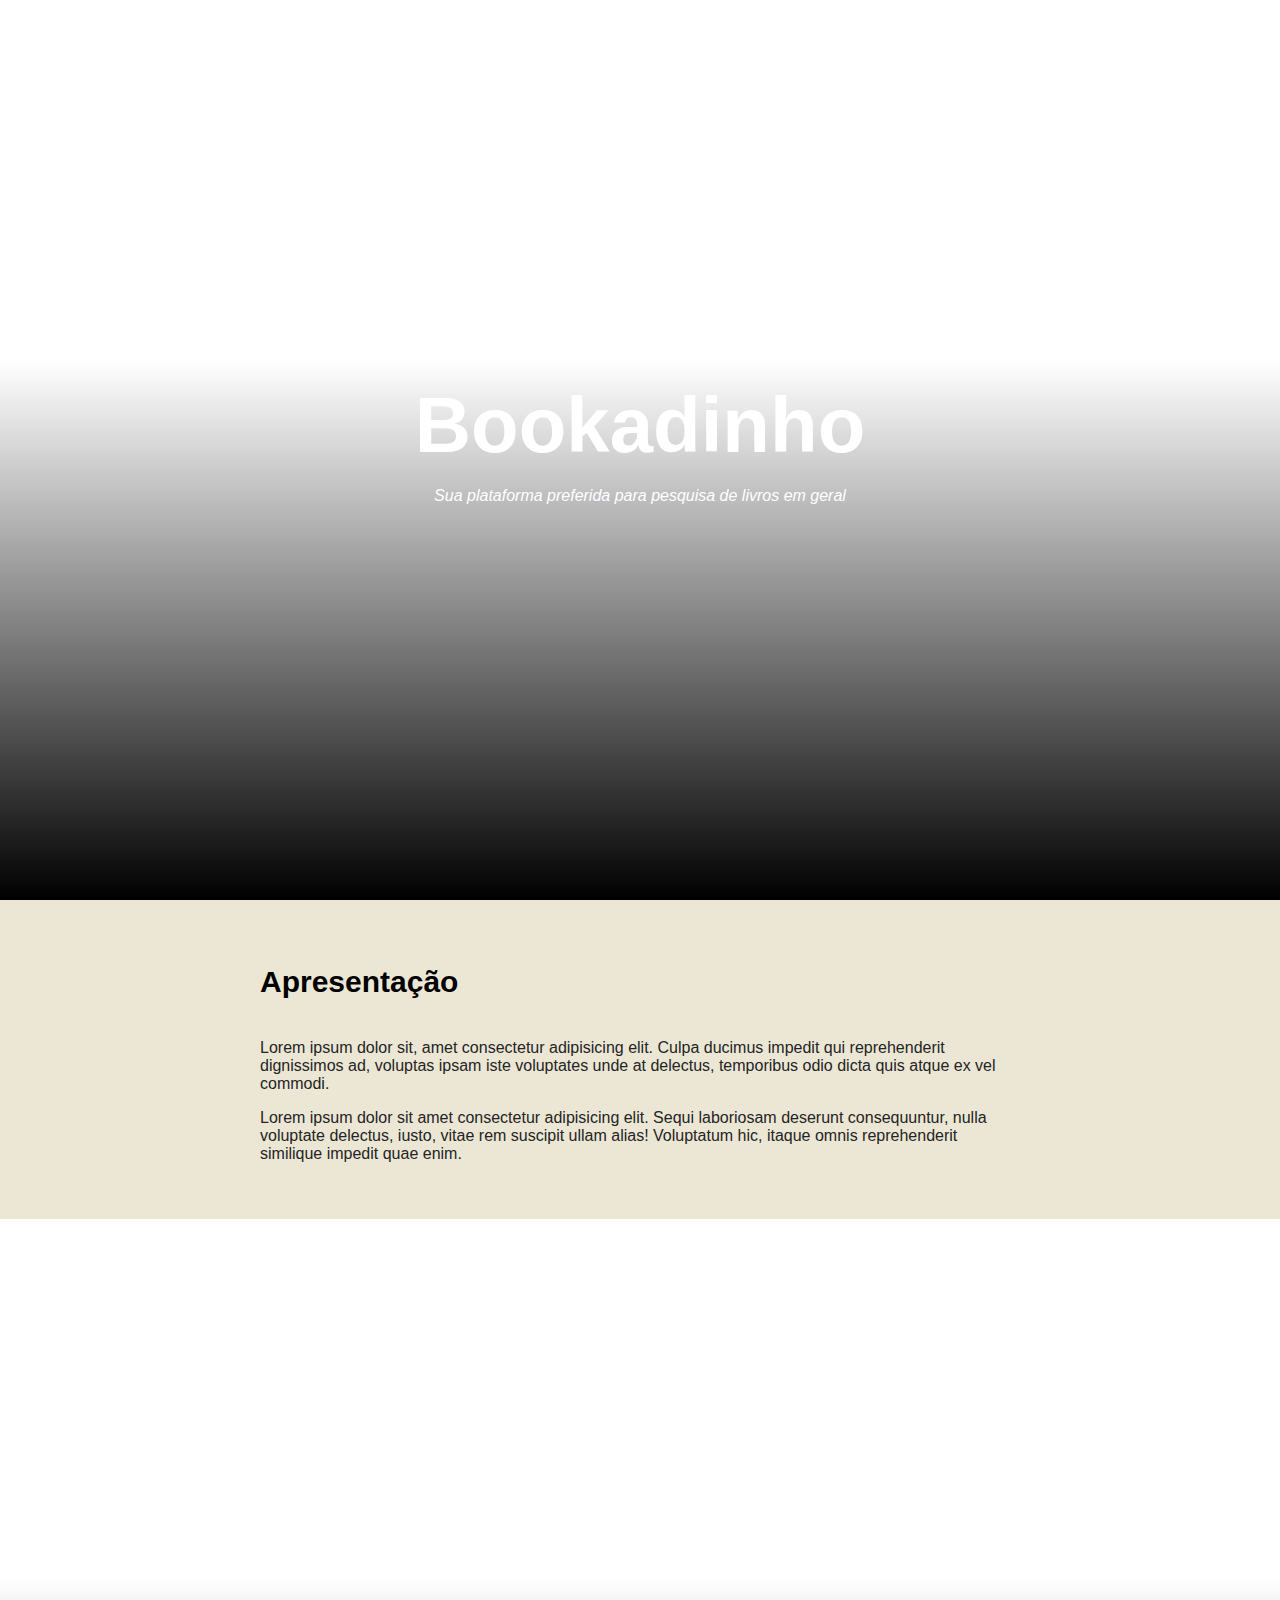
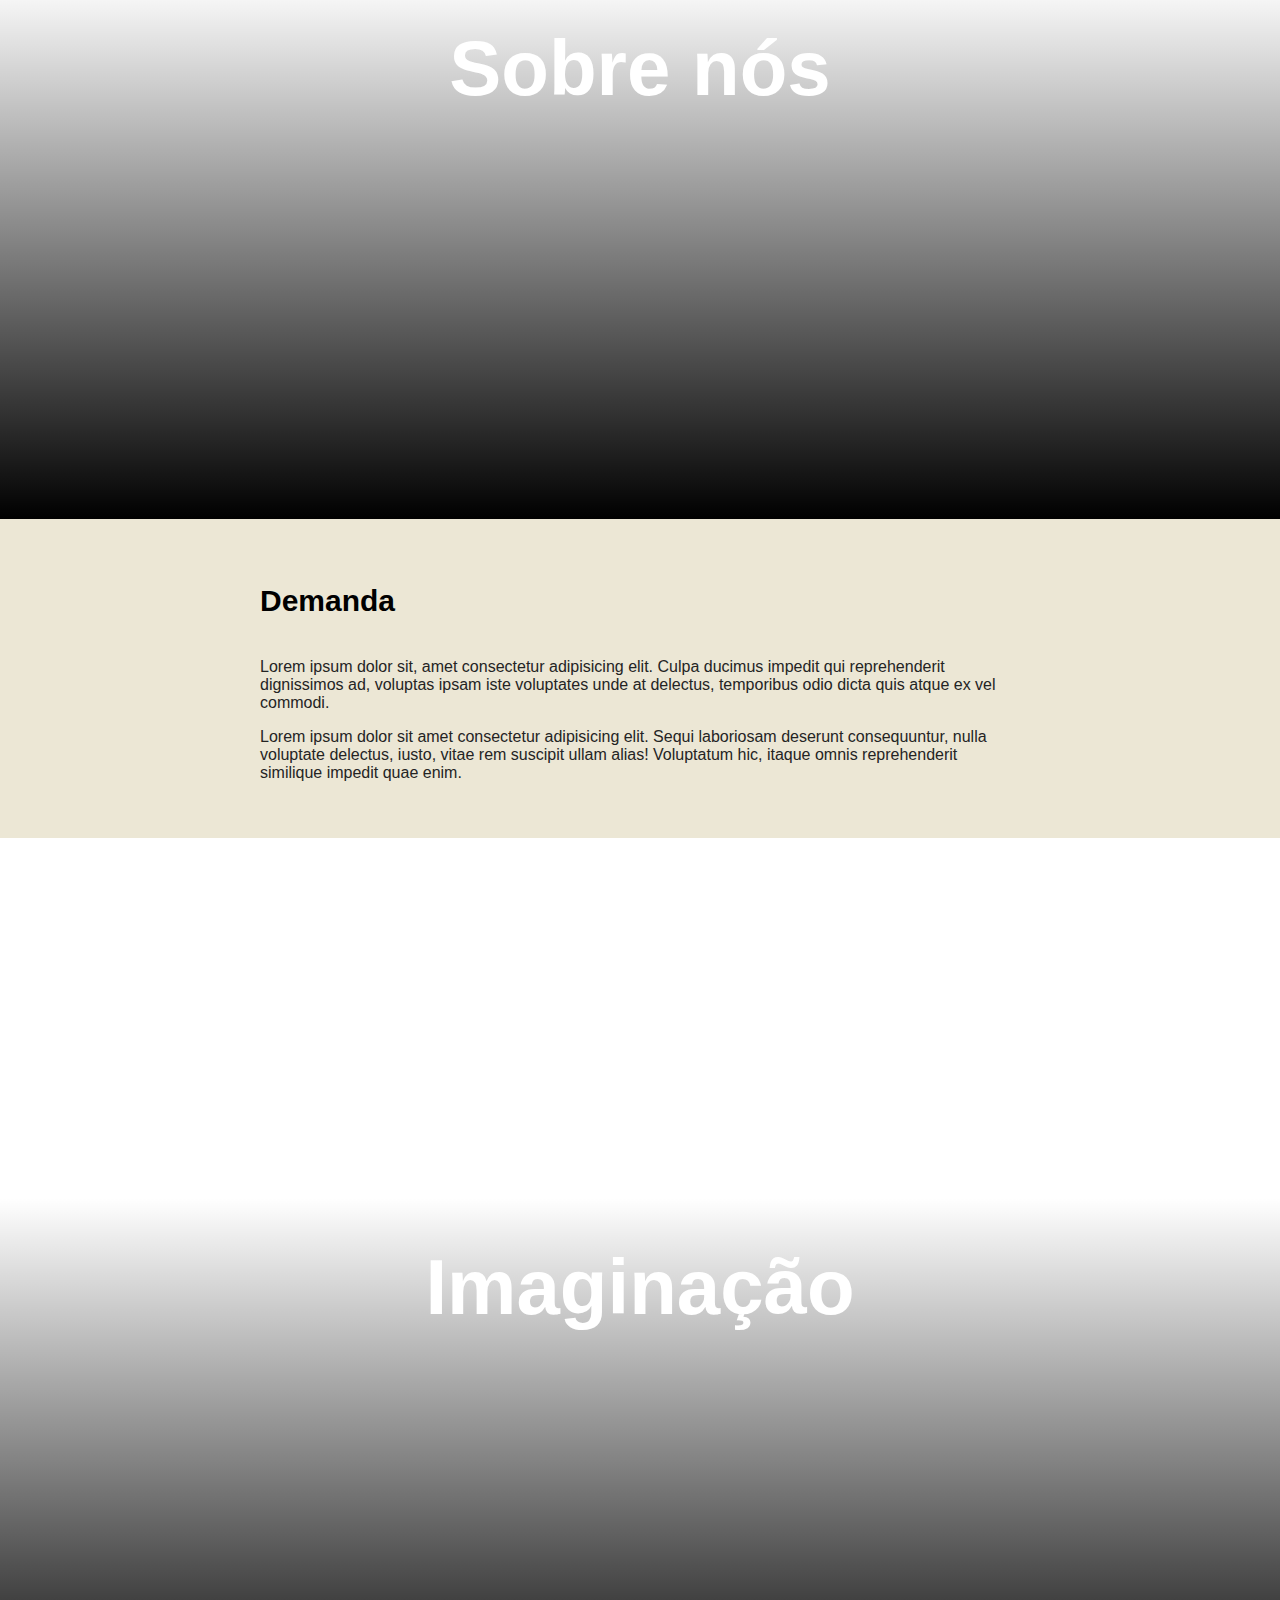
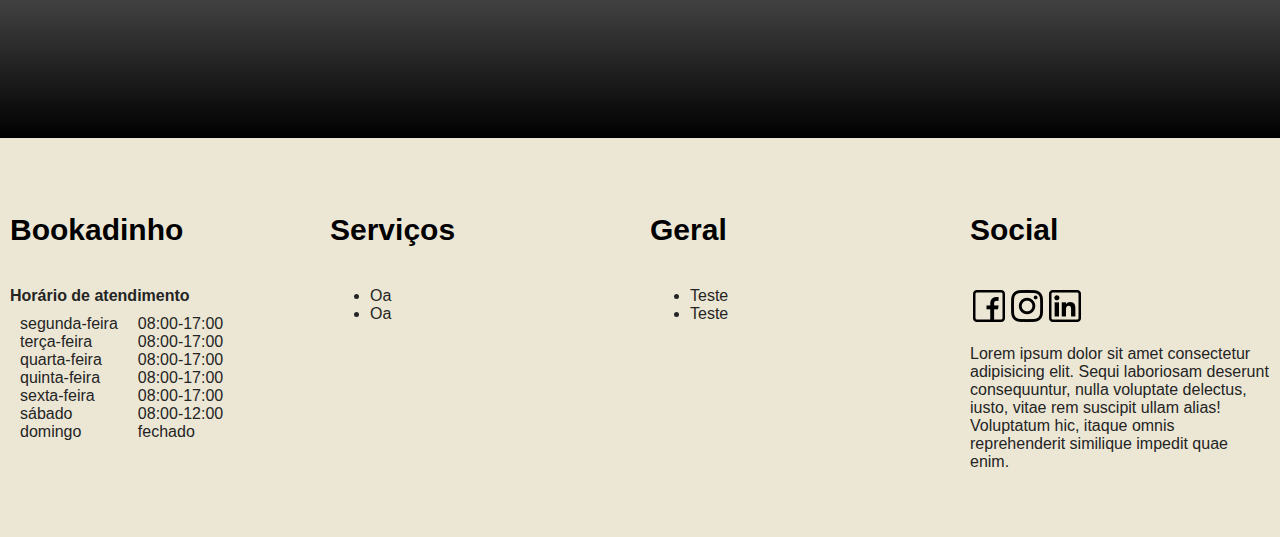
<file: index.html>
<!DOCTYPE html>
<html lang="pt-br">
<head>
    <meta charset="UTF-8">
    <meta http-equiv="X-UA-Compatible" content="IE=edge">
    <meta name="viewport" content="width=device-width, initial-scale=1.0">
    <link rel="stylesheet" href="style.css"/>
    <title>Bookadinho</title>
</head>
<body
    <div class="wrapper">
        <main>
            <section class="module parallax parallax-1">
                <h1>Bookadinho</h1>
                <p class="text-italic">Sua plataforma preferida para pesquisa de livros em geral</p>
            </section>

            <section class="module content">
                <div class="container">
                    <h2>Apresentação</h2>
                    <p>
                        Lorem ipsum dolor sit, amet consectetur adipisicing elit. Culpa ducimus impedit qui reprehenderit dignissimos ad, voluptas ipsam iste voluptates unde at delectus, temporibus odio dicta quis atque ex vel commodi.
                    </p>
                    <p>
                        Lorem ipsum dolor sit amet consectetur adipisicing elit. Sequi laboriosam deserunt consequuntur, nulla voluptate delectus, iusto, vitae rem suscipit ullam alias! Voluptatum hic, itaque omnis reprehenderit similique impedit quae enim.
                    </p>
                </div>

            </section>

            <section class="module parallax parallax-2">
                <h1>Sobre nós</h1>
            </section>

            <section class="module content">
                <div class="container">
                    <h2>Demanda</h2>
                    <p>
                        Lorem ipsum dolor sit, amet consectetur adipisicing elit. Culpa ducimus impedit qui reprehenderit dignissimos ad, voluptas ipsam iste voluptates unde at delectus, temporibus odio dicta quis atque ex vel commodi.
                    </p>
                    <p>
                        Lorem ipsum dolor sit amet consectetur adipisicing elit. Sequi laboriosam deserunt consequuntur, nulla voluptate delectus, iusto, vitae rem suscipit ullam alias! Voluptatum hic, itaque omnis reprehenderit similique impedit quae enim.
                    </p>
                </div>

            </section>

            <section class="module parallax parallax-3">
                <h1>Imaginação</h1>
            </section>

            <section class="module content row">
                <div class="container">
                    <div class="container-header">
                        <h2>Bookadinho</h2>
                        <strong>Horário de atendimento</strong>
                    </div>
                    <div class="row">
                        <div class="container-body">
                            <p class="py-0 my-0">segunda-feira</p>
                            <p class="py-0 my-0">terça-feira</p>
                            <p class="py-0 my-0">quarta-feira</p>
                            <p class="py-0 my-0">quinta-feira</p>
                            <p class="py-0 my-0">sexta-feira</p>
                            <p class="py-0 my-0">sábado</p>
                            <p class="py-0 my-0">domingo</p>
                        </div>
                        <div class="container-body">
                            <p class="py-0 my-0">08:00-17:00</p>
                            <p class="py-0 my-0">08:00-17:00</p>
                            <p class="py-0 my-0">08:00-17:00</p>
                            <p class="py-0 my-0">08:00-17:00</p>
                            <p class="py-0 my-0">08:00-17:00</p>
                            <p class="py-0 my-0">08:00-12:00</p>
                            <p class="py-0 my-0">fechado</p>
                        </div>
                    </div>
                </div>
                <div class="container">
                    <h2>Serviços</h2>
                    <ul>
                        <li>Oa</li>
                        <li>Oa</li>
                    </ul>
                </div>
                <div class="container">
                    <h2>Geral</h2>
                    <ul>
                        <li>Teste</li>
                        <li>Teste</li>
                    </ul>
                </div>
                <div class="container">
                    <h2>Social</h2>
                    <div class="row">
                        <a href="https://facebook.com/bookadinho" target="_blank">
                            <img src="./img/icons/facebook.png" alt="Ícone do facebook">
                        </a>
                        <a href="https://instagram.com/bookadinho" target="_blank">
                            <img src="./img/icons/instagram.png" alt="Ícone do instagram">
                        </a>
                        <a href="https://linkedin.com/in/bookadinho" target="_blank">
                            <img src="./img/icons/linkedin.png" alt="Ícone do LinkedIn">
                        </a>
                    </div>
                    <p>
                        Lorem ipsum dolor sit amet consectetur adipisicing elit. Sequi laboriosam deserunt consequuntur, nulla voluptate delectus, iusto, vitae rem suscipit ullam alias! Voluptatum hic, itaque omnis reprehenderit similique impedit quae enim.
                    </p>
                </div>
            </section>

        </main>
    </div>
</body>
</html>
</file>
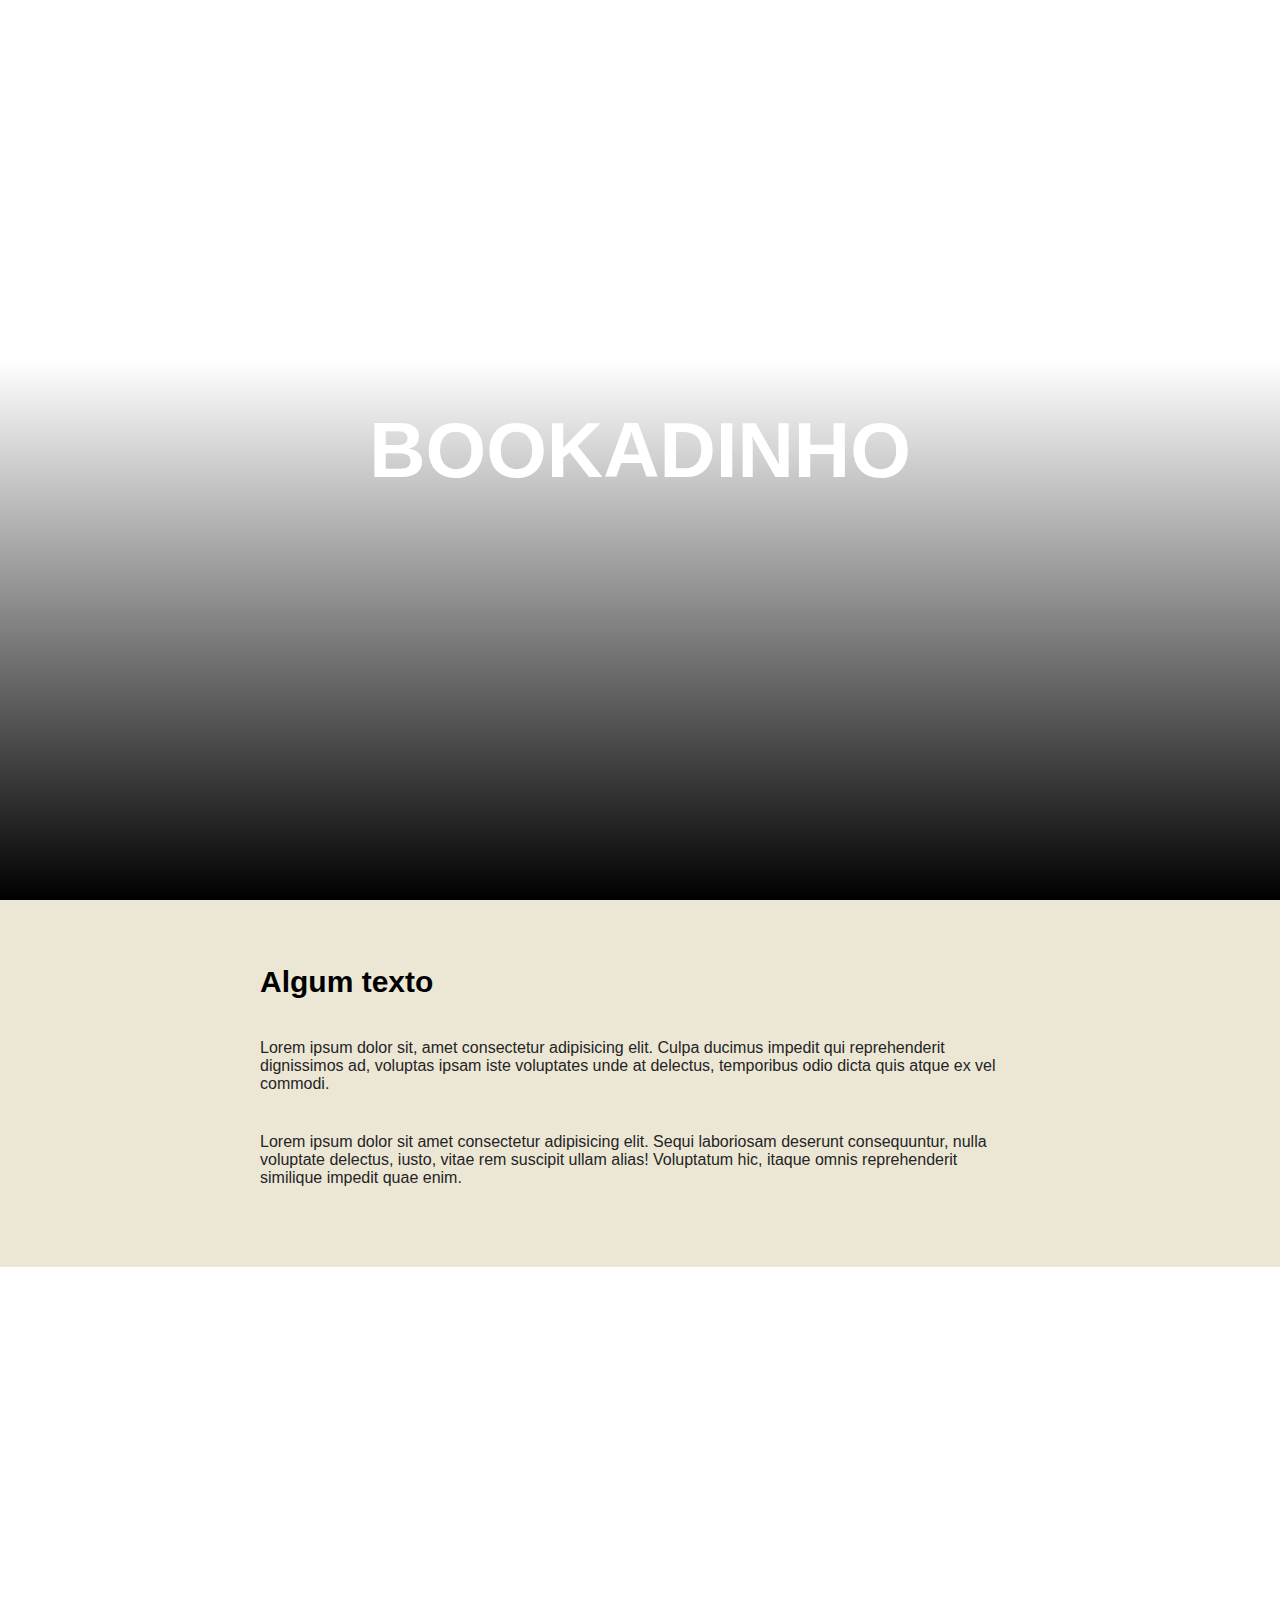
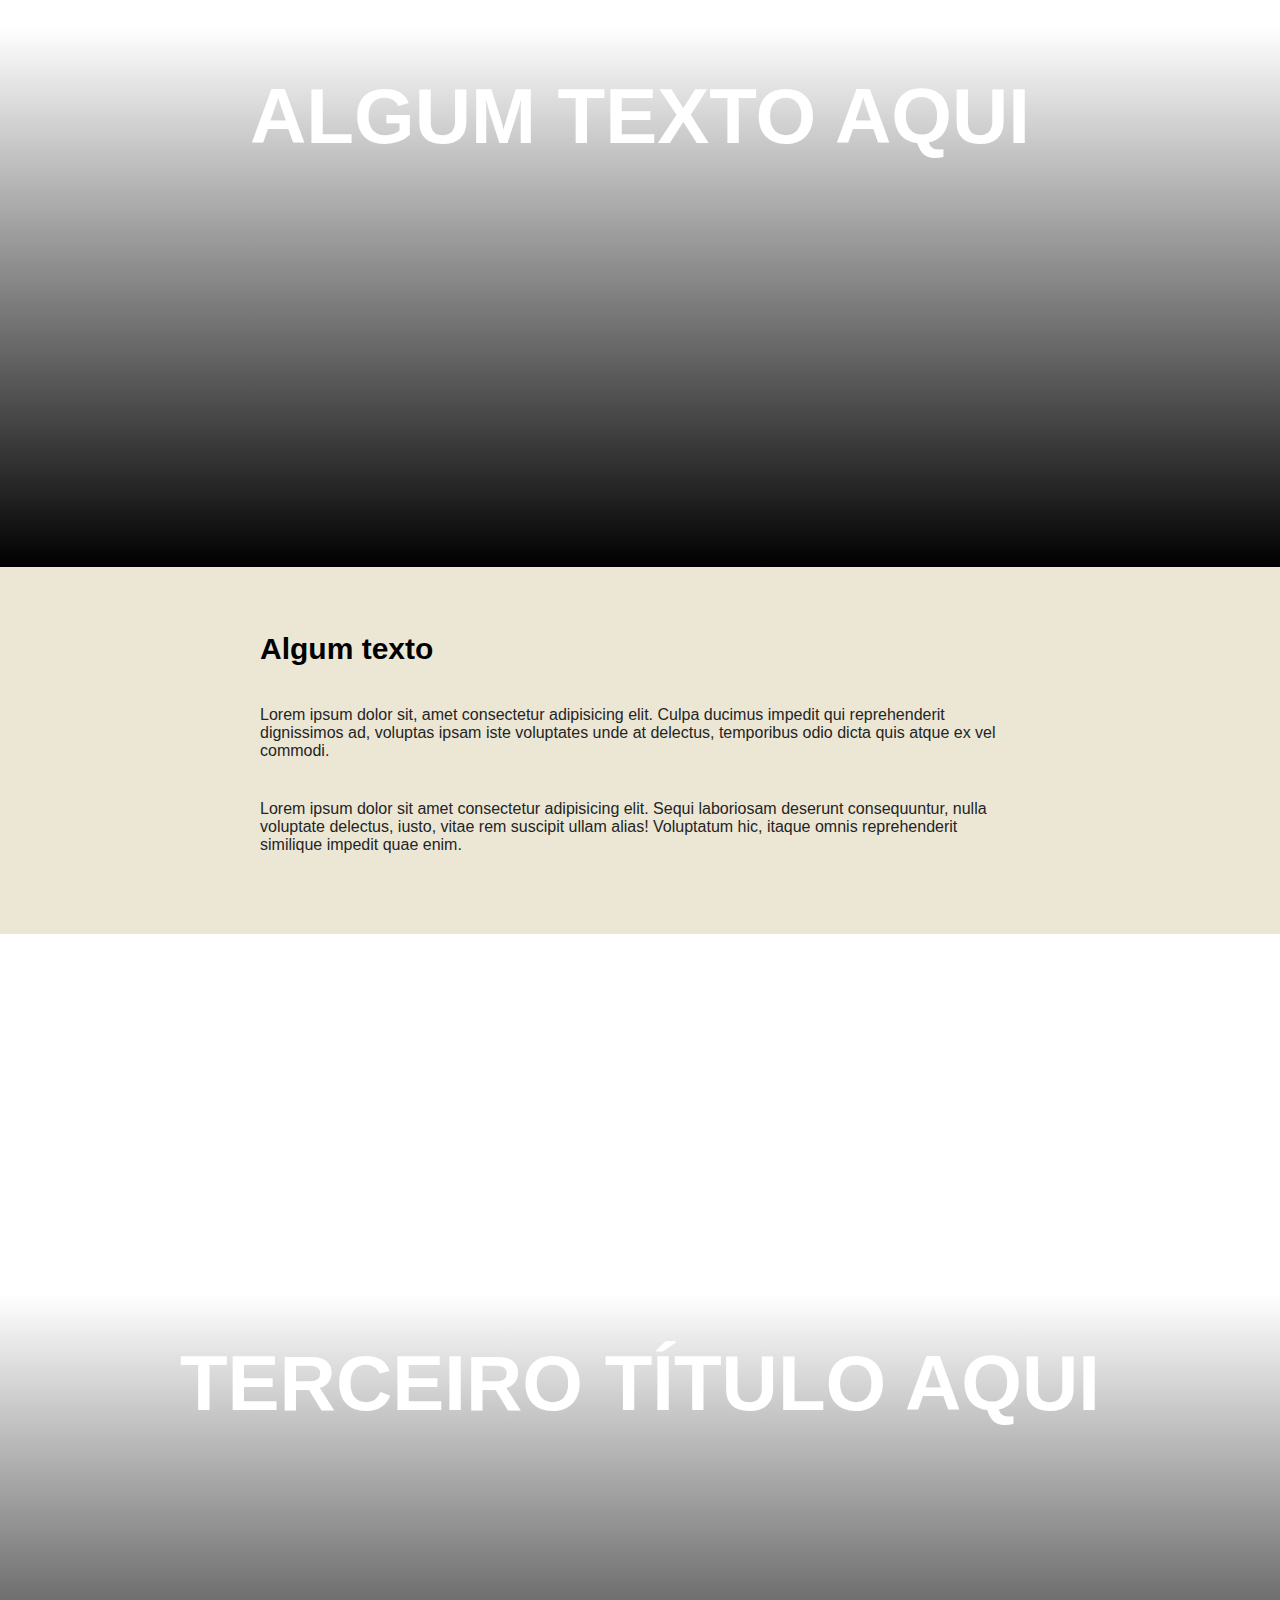
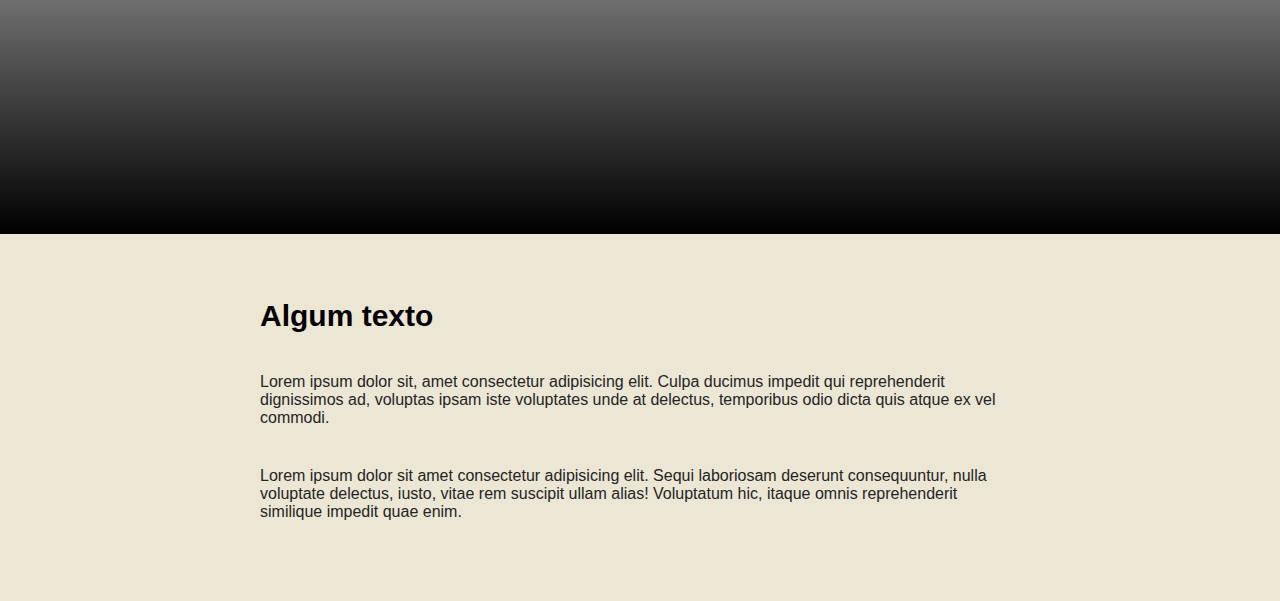
<file: Teste1 by Renan/index.html>
<!DOCTYPE html>
<html lang="pt-br">
<head>
    <meta charset="UTF-8">
    <meta http-equiv="X-UA-Compatible" content="IE=edge">
    <meta name="viewport" content="width=device-width, initial-scale=1.0">
    <link rel="stylesheet" href="style.css"/>
    <title>Bookadinho</title>
</head>
<body>
    
    <div class="wrapper">

        <main>

            <section class="module parallax parallax-1">
                <h1>Bookadinho</h1>
            </section>

            <section class="module content">
                <div class="container">
                    <h2>Algum texto</h2>
                    <p>
                        Lorem ipsum dolor sit, amet consectetur adipisicing elit. Culpa ducimus impedit qui reprehenderit dignissimos ad, voluptas ipsam iste voluptates unde at delectus, temporibus odio dicta quis atque ex vel commodi.
                    </p>
                    <p>
                        Lorem ipsum dolor sit amet consectetur adipisicing elit. Sequi laboriosam deserunt consequuntur, nulla voluptate delectus, iusto, vitae rem suscipit ullam alias! Voluptatum hic, itaque omnis reprehenderit similique impedit quae enim.
                    </p>
                </div>

            </section>

            <section class="module parallax parallax-2">
                <h1>Algum texto aqui</h1>
            </section>

            <section class="module content">
                <div class="container">
                    <h2>Algum texto</h2>
                    <p>
                        Lorem ipsum dolor sit, amet consectetur adipisicing elit. Culpa ducimus impedit qui reprehenderit dignissimos ad, voluptas ipsam iste voluptates unde at delectus, temporibus odio dicta quis atque ex vel commodi.
                    </p>
                    <p>
                        Lorem ipsum dolor sit amet consectetur adipisicing elit. Sequi laboriosam deserunt consequuntur, nulla voluptate delectus, iusto, vitae rem suscipit ullam alias! Voluptatum hic, itaque omnis reprehenderit similique impedit quae enim.
                    </p>
                </div>

            </section>

            <section class="module parallax parallax-3">
                <h1>Terceiro título aqui</h1>
            </section>

            <section class="module content">
                <div class="container">
                    <h2>Algum texto</h2>
                    <p>
                        Lorem ipsum dolor sit, amet consectetur adipisicing elit. Culpa ducimus impedit qui reprehenderit dignissimos ad, voluptas ipsam iste voluptates unde at delectus, temporibus odio dicta quis atque ex vel commodi.
                    </p>
                    <p>
                        Lorem ipsum dolor sit amet consectetur adipisicing elit. Sequi laboriosam deserunt consequuntur, nulla voluptate delectus, iusto, vitae rem suscipit ullam alias! Voluptatum hic, itaque omnis reprehenderit similique impedit quae enim.
                    </p>
                </div>

            </section>

        </main>

    </div>



</body>
</html>
</file>
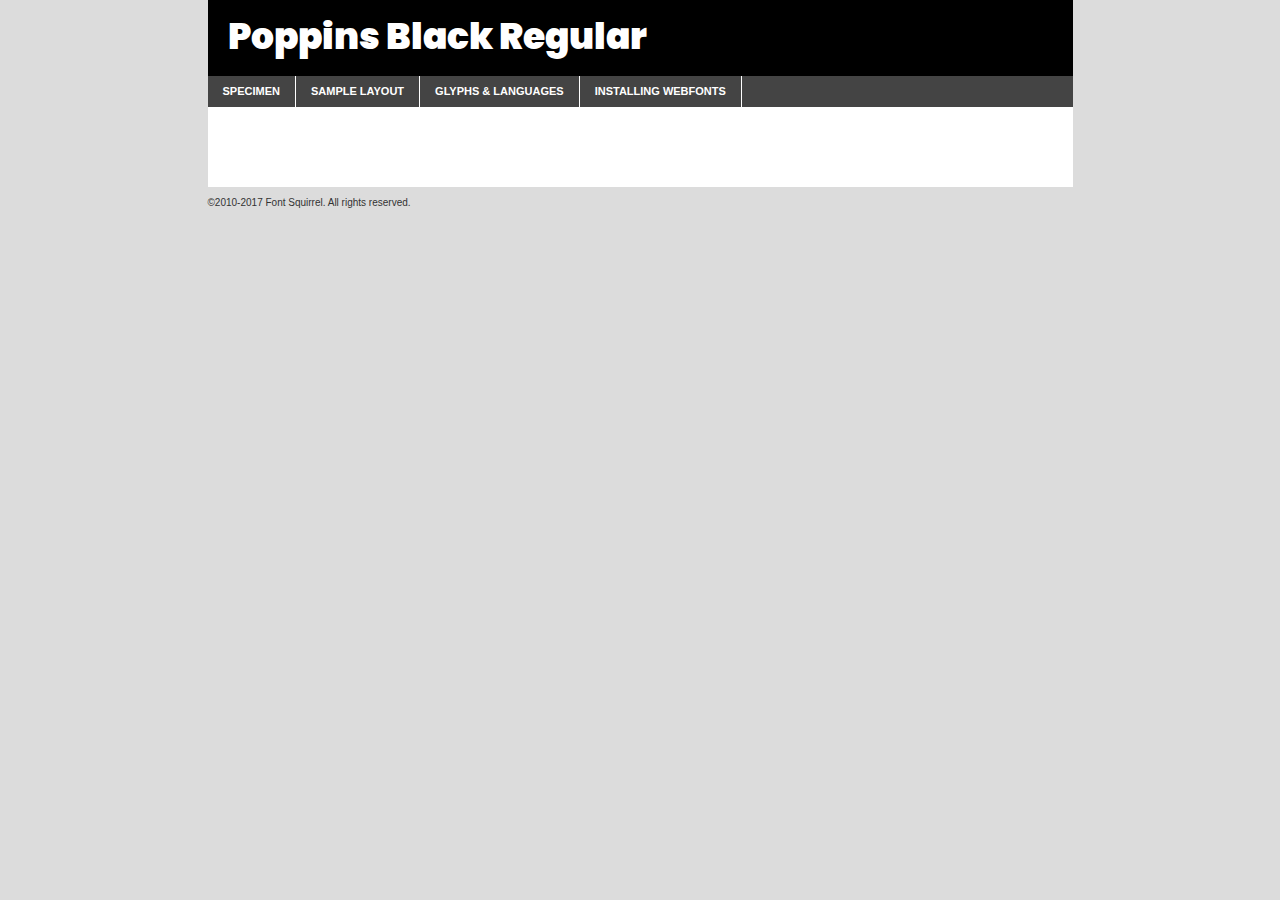
<file: components/fonts/poppins-black-demo.html>
<!DOCTYPE html PUBLIC "-//W3C//DTD XHTML 1.0 Transitional//EN"
	"http://www.w3.org/TR/xhtml1/DTD/xhtml1-transitional.dtd">

<html xmlns="http://www.w3.org/1999/xhtml" xml:lang="en" lang="en">
<head>
	<meta http-equiv="Content-Type" content="text/html; charset=utf-8" />
	<script src="http://ajax.googleapis.com/ajax/libs/jquery/1.7.2/jquery.min.js" type="text/javascript" charset="utf-8"></script>
	<script type="text/javascript">
	(function($){$.fn.easyTabs=function(option){var param=jQuery.extend({fadeSpeed:"fast",defaultContent:1,activeClass:'active'},option);$(this).each(function(){var thisId="#"+this.id;if(param.defaultContent==''){param.defaultContent=1;}
	if(typeof param.defaultContent=="number")
	{var defaultTab=$(thisId+" .tabs li:eq("+(param.defaultContent-1)+") a").attr('href').substr(1);}else{var defaultTab=param.defaultContent;}
	$(thisId+" .tabs li a").each(function(){var tabToHide=$(this).attr('href').substr(1);$("#"+tabToHide).addClass('easytabs-tab-content');});hideAll();changeContent(defaultTab);function hideAll(){$(thisId+" .easytabs-tab-content").hide();}
	function changeContent(tabId){hideAll();$(thisId+" .tabs li").removeClass(param.activeClass);$(thisId+" .tabs li a[href=#"+tabId+"]").closest('li').addClass(param.activeClass);if(param.fadeSpeed!="none")
	{$(thisId+" #"+tabId).fadeIn(param.fadeSpeed);}else{$(thisId+" #"+tabId).show();}}
	$(thisId+" .tabs li").click(function(){var tabId=$(this).find('a').attr('href').substr(1);changeContent(tabId);return false;});});}})(jQuery);
	</script>
	<link rel="stylesheet" href="specimen_files/specimen_stylesheet.css" type="text/css" charset="utf-8" />
	<link rel="stylesheet" href="stylesheet.css" type="text/css" charset="utf-8" />

	<style type="text/css">
					body{
				font-family: 'poppinsblack';
							}
		</style>

	<title>Poppins Black Regular Specimen</title>
	
	
	<script type="text/javascript" charset="utf-8">
		$(document).ready(function() {
			$('#container').easyTabs({defaultContent:1});
		});
	</script>
</head>

<body>
<div id="container">
	<div id="header">
		Poppins Black Regular	</div>
	<ul class="tabs">
		<li><a href="#specimen">Specimen</a></li>
		<li><a href="#layout">Sample Layout</a></li>
				<li><a href="#glyphs">Glyphs &amp; Languages</a></li>
		<li><a href="#installing">Installing Webfonts</a></li>
		
	</ul>
	
	<div id="main_content">

		
			<div id="specimen">
		
				<div class="section">
					<div class="grid12 firstcol">
						<div class="huge">AaBb</div>
					</div>
				</div>
		
				<div class="section">
					<div class="glyph_range">A&#x200B;B&#x200b;C&#x200b;D&#x200b;E&#x200b;F&#x200b;G&#x200b;H&#x200b;I&#x200b;J&#x200b;K&#x200b;L&#x200b;M&#x200b;N&#x200b;O&#x200b;P&#x200b;Q&#x200b;R&#x200b;S&#x200b;T&#x200b;U&#x200b;V&#x200b;W&#x200b;X&#x200b;Y&#x200b;Z&#x200b;a&#x200b;b&#x200b;c&#x200b;d&#x200b;e&#x200b;f&#x200b;g&#x200b;h&#x200b;i&#x200b;j&#x200b;k&#x200b;l&#x200b;m&#x200b;n&#x200b;o&#x200b;p&#x200b;q&#x200b;r&#x200b;s&#x200b;t&#x200b;u&#x200b;v&#x200b;w&#x200b;x&#x200b;y&#x200b;z&#x200b;1&#x200b;2&#x200b;3&#x200b;4&#x200b;5&#x200b;6&#x200b;7&#x200b;8&#x200b;9&#x200b;0&#x200b;&amp;&#x200b;.&#x200b;,&#x200b;?&#x200b;!&#x200b;&#64;&#x200b;(&#x200b;)&#x200b;#&#x200b;$&#x200b;%&#x200b;*&#x200b;+&#x200b;-&#x200b;=&#x200b;:&#x200b;;</div>
				</div>
				<div class="section">
					<div class="grid12 firstcol">
						<table class="sample_table">
							<tr><td>10</td><td class="size10">abcdefghijklmnopqrstuvwxyzABCDEFGHIJKLMNOPQRSTUVWXYZ0123456789abcdefghijklmnopqrstuvwxyzABCDEFGHIJKLMNOPQRSTUVWXYZ0123456789abcdefghijklmnopqrstuvwxyzABCDEFGHIJKLMNOPQRSTUVWXYZ</td></tr>
							<tr><td>11</td><td class="size11">abcdefghijklmnopqrstuvwxyzABCDEFGHIJKLMNOPQRSTUVWXYZ0123456789abcdefghijklmnopqrstuvwxyzABCDEFGHIJKLMNOPQRSTUVWXYZ0123456789abcdefghijklmnopqrstuvwxyzABCDEFGHIJKLMNOPQRSTUVWXYZ</td></tr>
							<tr><td>12</td><td class="size12">abcdefghijklmnopqrstuvwxyzABCDEFGHIJKLMNOPQRSTUVWXYZ0123456789abcdefghijklmnopqrstuvwxyzABCDEFGHIJKLMNOPQRSTUVWXYZ0123456789abcdefghijklmnopqrstuvwxyzABCDEFGHIJKLMNOPQRSTUVWXYZ</td></tr>
							<tr><td>13</td><td class="size13">abcdefghijklmnopqrstuvwxyzABCDEFGHIJKLMNOPQRSTUVWXYZ0123456789abcdefghijklmnopqrstuvwxyzABCDEFGHIJKLMNOPQRSTUVWXYZ0123456789abcdefghijklmnopqrstuvwxyzABCDEFGHIJKLMNOPQRSTUVWXYZ</td></tr>
							<tr><td>14</td><td class="size14">abcdefghijklmnopqrstuvwxyzABCDEFGHIJKLMNOPQRSTUVWXYZ0123456789abcdefghijklmnopqrstuvwxyzABCDEFGHIJKLMNOPQRSTUVWXYZ0123456789abcdefghijklmnopqrstuvwxyzABCDEFGHIJKLMNOPQRSTUVWXYZ</td></tr>
							<tr><td>16</td><td class="size16">abcdefghijklmnopqrstuvwxyzABCDEFGHIJKLMNOPQRSTUVWXYZ0123456789abcdefghijklmnopqrstuvwxyzABCDEFGHIJKLMNOPQRSTUVWXYZ</td></tr>
							<tr><td>18</td><td class="size18">abcdefghijklmnopqrstuvwxyzABCDEFGHIJKLMNOPQRSTUVWXYZ0123456789abcdefghijklmnopqrstuvwxyzABCDEFGHIJKLMNOPQRSTUVWXYZ</td></tr>
							<tr><td>20</td><td class="size20">abcdefghijklmnopqrstuvwxyzABCDEFGHIJKLMNOPQRSTUVWXYZ0123456789abcdefghijklmnopqrstuvwxyzABCDEFGHIJKLMNOPQRSTUVWXYZ</td></tr>
							<tr><td>24</td><td class="size24">abcdefghijklmnopqrstuvwxyzABCDEFGHIJKLMNOPQRSTUVWXYZ0123456789abcdefghijklmnopqrstuvwxyzABCDEFGHIJKLMNOPQRSTUVWXYZ</td></tr>
							<tr><td>30</td><td class="size30">abcdefghijklmnopqrstuvwxyzABCDEFGHIJKLMNOPQRSTUVWXYZ0123456789abcdefghijklmnopqrstuvwxyzABCDEFGHIJKLMNOPQRSTUVWXYZ</td></tr>
							<tr><td>36</td><td class="size36">abcdefghijklmnopqrstuvwxyzABCDEFGHIJKLMNOPQRSTUVWXYZ0123456789abcdefghijklmnopqrstuvwxyzABCDEFGHIJKLMNOPQRSTUVWXYZ</td></tr>
							<tr><td>48</td><td class="size48">abcdefghijklmnopqrstuvwxyzABCDEFGHIJKLMNOPQRSTUVWXYZ0123456789abcdefghijklmnopqrstuvwxyzABCDEFGHIJKLMNOPQRSTUVWXYZ</td></tr>
							<tr><td>60</td><td class="size60">abcdefghijklmnopqrstuvwxyzABCDEFGHIJKLMNOPQRSTUVWXYZ0123456789abcdefghijklmnopqrstuvwxyzABCDEFGHIJKLMNOPQRSTUVWXYZ</td></tr>
							<tr><td>72</td><td class="size72">abcdefghijklmnopqrstuvwxyzABCDEFGHIJKLMNOPQRSTUVWXYZ0123456789abcdefghijklmnopqrstuvwxyzABCDEFGHIJKLMNOPQRSTUVWXYZ</td></tr>
							<tr><td>90</td><td class="size90">abcdefghijklmnopqrstuvwxyzABCDEFGHIJKLMNOPQRSTUVWXYZ0123456789abcdefghijklmnopqrstuvwxyzABCDEFGHIJKLMNOPQRSTUVWXYZ</td></tr>
						</table>
				
					</div>
			
				</div>
		
		
		
								<div class="section" id="bodycomparison">


										<div id="xheight">
				<div class="fontbody">&#x25FC;&#x25FC;&#x25FC;&#x25FC;&#x25FC;&#x25FC;&#x25FC;&#x25FC;&#x25FC;&#x25FC;&#x25FC;&#x25FC;&#x25FC;&#x25FC;&#x25FC;&#x25FC;&#x25FC;&#x25FC;&#x25FC;&#x25FC;&#x25FC;&#x25FC;&#x25FC;&#x25FC;&#x25FC;&#x25FC;&#x25FC;&#x25FC;&#x25FC;&#x25FC;&#x25FC;&#x25FC;&#x25FC;&#x25FC;&#x25FC;&#x25FC;&#x25FC;&#x25FC;&#x25FC;&#x25FC;&#x25FC;&#x25FC;&#x25FC;&#x25FC;&#x25FC;&#x25FC;&#x25FC;&#x25FC;&#x25FC;&#x25FC;&#x25FC;&#x25FC;&#x25FC;&#x25FC;&#x25FC;&#x25FC;&#x25FC;&#x25FC;&#x25FC;&#x25FC;&#x25FC;&#x25FC;&#x25FC;&#x25FC;&#x25FC;&#x25FC;&#x25FC;&#x25FC;&#x25FC;&#x25FC;&#x25FC;&#x25FC;&#x25FC;&#x25FC;&#x25FC;&#x25FC;&#x25FC;&#x25FC;&#x25FC;&#x25FC;&#x25FC;&#x25FC;&#x25FC;&#x25FC;&#x25FC;&#x25FC;&#x25FC;&#x25FC;&#x25FC;&#x25FC;&#x25FC;&#x25FC;&#x25FC;&#x25FC;&#x25FC;&#x25FC;&#x25FC;&#x25FC;&#x25FC;body</div><div class="arialbody">body</div><div class="verdanabody">body</div><div class="georgiabody">body</div></div>
										<div class="fontbody" style="z-index:1">
											body<span>Poppins Black Regular</span>
										</div>
										<div class="arialbody" style="z-index:1">
											body<span>Arial</span>
										</div>
										<div class="verdanabody" style="z-index:1">
											body<span>Verdana</span>
										</div>
										<div class="georgiabody" style="z-index:1">
											body<span>Georgia</span>
										</div>



								</div>
		
		
				<div class="section psample psample_row1" id="">
					
					<div class="grid2 firstcol">
						<p class="size10"><span>10.</span>Aenean lacinia bibendum nulla sed consectetur. Fusce dapibus, tellus ac cursus commodo, tortor mauris condimentum nibh, ut fermentum massa justo sit amet risus. Nullam id dolor id nibh ultricies vehicula ut id elit. Cum sociis natoque penatibus et magnis dis parturient montes, nascetur ridiculus mus. Nulla vitae elit libero, a pharetra augue.</p>
			
					</div>
					<div class="grid3">
						<p class="size11"><span>11.</span>Aenean lacinia bibendum nulla sed consectetur. Fusce dapibus, tellus ac cursus commodo, tortor mauris condimentum nibh, ut fermentum massa justo sit amet risus. Nullam id dolor id nibh ultricies vehicula ut id elit. Cum sociis natoque penatibus et magnis dis parturient montes, nascetur ridiculus mus. Nulla vitae elit libero, a pharetra augue.</p>
			
					</div>
					<div class="grid3">
						<p class="size12"><span>12.</span>Aenean lacinia bibendum nulla sed consectetur. Fusce dapibus, tellus ac cursus commodo, tortor mauris condimentum nibh, ut fermentum massa justo sit amet risus. Nullam id dolor id nibh ultricies vehicula ut id elit. Cum sociis natoque penatibus et magnis dis parturient montes, nascetur ridiculus mus. Nulla vitae elit libero, a pharetra augue.</p>
			
					</div>
					<div class="grid4">
						<p class="size13"><span>13.</span>Aenean lacinia bibendum nulla sed consectetur. Fusce dapibus, tellus ac cursus commodo, tortor mauris condimentum nibh, ut fermentum massa justo sit amet risus. Nullam id dolor id nibh ultricies vehicula ut id elit. Cum sociis natoque penatibus et magnis dis parturient montes, nascetur ridiculus mus. Nulla vitae elit libero, a pharetra augue.</p>
			
					</div>
					<div class="white_blend"></div>
					
				</div>
				<div class="section psample psample_row2" id="">
					<div class="grid3 firstcol">
						<p class="size14"><span>14.</span>Aenean lacinia bibendum nulla sed consectetur. Fusce dapibus, tellus ac cursus commodo, tortor mauris condimentum nibh, ut fermentum massa justo sit amet risus. Nullam id dolor id nibh ultricies vehicula ut id elit. Cum sociis natoque penatibus et magnis dis parturient montes, nascetur ridiculus mus. Nulla vitae elit libero, a pharetra augue.</p>
			
					</div>
					<div class="grid4">
						<p class="size16"><span>16.</span>Aenean lacinia bibendum nulla sed consectetur. Fusce dapibus, tellus ac cursus commodo, tortor mauris condimentum nibh, ut fermentum massa justo sit amet risus. Nullam id dolor id nibh ultricies vehicula ut id elit. Cum sociis natoque penatibus et magnis dis parturient montes, nascetur ridiculus mus. Nulla vitae elit libero, a pharetra augue.</p>
			
					</div>
					<div class="grid5">
						<p class="size18"><span>18.</span>Aenean lacinia bibendum nulla sed consectetur. Fusce dapibus, tellus ac cursus commodo, tortor mauris condimentum nibh, ut fermentum massa justo sit amet risus. Nullam id dolor id nibh ultricies vehicula ut id elit. Cum sociis natoque penatibus et magnis dis parturient montes, nascetur ridiculus mus. Nulla vitae elit libero, a pharetra augue.</p>
			
					</div>

					<div class="white_blend"></div>

				</div>
				
				<div class="section psample psample_row3" id="">
					<div class="grid5 firstcol">
						<p class="size20"><span>20.</span>Aenean lacinia bibendum nulla sed consectetur. Fusce dapibus, tellus ac cursus commodo, tortor mauris condimentum nibh, ut fermentum massa justo sit amet risus. Nullam id dolor id nibh ultricies vehicula ut id elit. Cum sociis natoque penatibus et magnis dis parturient montes, nascetur ridiculus mus. Nulla vitae elit libero, a pharetra augue.</p>
					</div>
					<div class="grid7">
						<p class="size24"><span>24.</span>Aenean lacinia bibendum nulla sed consectetur. Fusce dapibus, tellus ac cursus commodo, tortor mauris condimentum nibh, ut fermentum massa justo sit amet risus. Nullam id dolor id nibh ultricies vehicula ut id elit. Cum sociis natoque penatibus et magnis dis parturient montes, nascetur ridiculus mus. Nulla vitae elit libero, a pharetra augue.</p>
					</div>
					
					<div class="white_blend"></div>
					
				</div>
				
				<div class="section psample psample_row4" id="">
					<div class="grid12 firstcol">
						<p class="size30"><span>30.</span>Aenean lacinia bibendum nulla sed consectetur. Fusce dapibus, tellus ac cursus commodo, tortor mauris condimentum nibh, ut fermentum massa justo sit amet risus. Nullam id dolor id nibh ultricies vehicula ut id elit. Cum sociis natoque penatibus et magnis dis parturient montes, nascetur ridiculus mus. Nulla vitae elit libero, a pharetra augue.</p>
					</div>
					<div class="white_blend"></div>
					
				</div>
				
				
				
				<div class="section psample psample_row1 fullreverse">
					<div class="grid2 firstcol">
						<p class="size10"><span>10.</span>Aenean lacinia bibendum nulla sed consectetur. Fusce dapibus, tellus ac cursus commodo, tortor mauris condimentum nibh, ut fermentum massa justo sit amet risus. Nullam id dolor id nibh ultricies vehicula ut id elit. Cum sociis natoque penatibus et magnis dis parturient montes, nascetur ridiculus mus. Nulla vitae elit libero, a pharetra augue.</p>
			
					</div>
					<div class="grid3">
						<p class="size11"><span>11.</span>Aenean lacinia bibendum nulla sed consectetur. Fusce dapibus, tellus ac cursus commodo, tortor mauris condimentum nibh, ut fermentum massa justo sit amet risus. Nullam id dolor id nibh ultricies vehicula ut id elit. Cum sociis natoque penatibus et magnis dis parturient montes, nascetur ridiculus mus. Nulla vitae elit libero, a pharetra augue.</p>
			
					</div>
					<div class="grid3">
						<p class="size12"><span>12.</span>Aenean lacinia bibendum nulla sed consectetur. Fusce dapibus, tellus ac cursus commodo, tortor mauris condimentum nibh, ut fermentum massa justo sit amet risus. Nullam id dolor id nibh ultricies vehicula ut id elit. Cum sociis natoque penatibus et magnis dis parturient montes, nascetur ridiculus mus. Nulla vitae elit libero, a pharetra augue.</p>
			
					</div>
					<div class="grid4">
						<p class="size13"><span>13.</span>Aenean lacinia bibendum nulla sed consectetur. Fusce dapibus, tellus ac cursus commodo, tortor mauris condimentum nibh, ut fermentum massa justo sit amet risus. Nullam id dolor id nibh ultricies vehicula ut id elit. Cum sociis natoque penatibus et magnis dis parturient montes, nascetur ridiculus mus. Nulla vitae elit libero, a pharetra augue.</p>
			
					</div>
					<div class="black_blend"></div>
					
				</div>
				
				<div class="section psample psample_row2 fullreverse">
					<div class="grid3 firstcol">
						<p class="size14"><span>14.</span>Aenean lacinia bibendum nulla sed consectetur. Fusce dapibus, tellus ac cursus commodo, tortor mauris condimentum nibh, ut fermentum massa justo sit amet risus. Nullam id dolor id nibh ultricies vehicula ut id elit. Cum sociis natoque penatibus et magnis dis parturient montes, nascetur ridiculus mus. Nulla vitae elit libero, a pharetra augue.</p>
			
					</div>
					<div class="grid4">
						<p class="size16"><span>16.</span>Aenean lacinia bibendum nulla sed consectetur. Fusce dapibus, tellus ac cursus commodo, tortor mauris condimentum nibh, ut fermentum massa justo sit amet risus. Nullam id dolor id nibh ultricies vehicula ut id elit. Cum sociis natoque penatibus et magnis dis parturient montes, nascetur ridiculus mus. Nulla vitae elit libero, a pharetra augue.</p>
			
					</div>
					<div class="grid5">
						<p class="size18"><span>18.</span>Aenean lacinia bibendum nulla sed consectetur. Fusce dapibus, tellus ac cursus commodo, tortor mauris condimentum nibh, ut fermentum massa justo sit amet risus. Nullam id dolor id nibh ultricies vehicula ut id elit. Cum sociis natoque penatibus et magnis dis parturient montes, nascetur ridiculus mus. Nulla vitae elit libero, a pharetra augue.</p>
			
					</div>
					<div class="black_blend"></div>

				</div>
				
				<div class="section psample fullreverse psample_row3" id="">
					<div class="grid5 firstcol">
						<p class="size20"><span>20.</span>Aenean lacinia bibendum nulla sed consectetur. Fusce dapibus, tellus ac cursus commodo, tortor mauris condimentum nibh, ut fermentum massa justo sit amet risus. Nullam id dolor id nibh ultricies vehicula ut id elit. Cum sociis natoque penatibus et magnis dis parturient montes, nascetur ridiculus mus. Nulla vitae elit libero, a pharetra augue.</p>
					</div>
					<div class="grid7">
						<p class="size24"><span>24.</span>Aenean lacinia bibendum nulla sed consectetur. Fusce dapibus, tellus ac cursus commodo, tortor mauris condimentum nibh, ut fermentum massa justo sit amet risus. Nullam id dolor id nibh ultricies vehicula ut id elit. Cum sociis natoque penatibus et magnis dis parturient montes, nascetur ridiculus mus. Nulla vitae elit libero, a pharetra augue.</p>
					</div>
					
					<div class="black_blend"></div>
					
				</div>
				
				<div class="section psample fullreverse psample_row4" id="" style="border-bottom: 20px #000 solid;">
					<div class="grid12 firstcol">
						<p class="size30"><span>30.</span>Aenean lacinia bibendum nulla sed consectetur. Fusce dapibus, tellus ac cursus commodo, tortor mauris condimentum nibh, ut fermentum massa justo sit amet risus. Nullam id dolor id nibh ultricies vehicula ut id elit. Cum sociis natoque penatibus et magnis dis parturient montes, nascetur ridiculus mus. Nulla vitae elit libero, a pharetra augue.</p>
					</div>
					<div class="black_blend"></div>
					
				</div>
				
				
				
				
			</div>
			
			<div id="layout">
				
				<div class="section">
					
					<div class="grid12 firstcol">
						<h1>Lorem Ipsum Dolor</h1>
						<h2>Etiam porta sem malesuada magna mollis euismod</h2>
						
						<p class="byline">By <a href="#link">Aenean Lacinia</a></p>
					</div>
				</div>
				<div class="section">
					<div class="grid8 firstcol">
						<p class="large">Donec sed odio dui. Morbi leo risus, porta ac consectetur ac, vestibulum at eros. Fusce dapibus, tellus ac cursus commodo, tortor mauris condimentum nibh, ut fermentum massa justo sit amet risus. </p>

						
						<h3>Pellentesque ornare sem</h3>

						<p>Maecenas sed diam eget risus varius blandit sit amet non magna. Maecenas faucibus mollis interdum. Donec ullamcorper nulla non metus auctor fringilla. Nullam id dolor id nibh ultricies vehicula ut id elit. Nullam id dolor id nibh ultricies vehicula ut id elit. </p>

						<p>Aenean eu leo quam. Pellentesque ornare sem lacinia quam venenatis vestibulum. Lorem ipsum dolor sit amet, consectetur adipiscing elit. Cum sociis natoque penatibus et magnis dis parturient montes, nascetur ridiculus mus. </p>

						<p>Nulla vitae elit libero, a pharetra augue. Praesent commodo cursus magna, vel scelerisque nisl consectetur et. Aenean lacinia bibendum nulla sed consectetur. </p>

						<p>Nullam quis risus eget urna mollis ornare vel eu leo. Nullam quis risus eget urna mollis ornare vel eu leo. Maecenas sed diam eget risus varius blandit sit amet non magna. Donec ullamcorper nulla non metus auctor fringilla. </p>

						<h3>Cras mattis consectetur</h3>

						<p>Aenean eu leo quam. Pellentesque ornare sem lacinia quam venenatis vestibulum. Aenean lacinia bibendum nulla sed consectetur. Integer posuere erat a ante venenatis dapibus posuere velit aliquet. Cras mattis consectetur purus sit amet fermentum. </p>

						<p>Nullam id dolor id nibh ultricies vehicula ut id elit. Nullam quis risus eget urna mollis ornare vel eu leo. Cras mattis consectetur purus sit amet fermentum.</p>
					</div>
					
					<div class="grid4 sidebar">
						
						<div class="box reverse">
							<p class="last">Nullam quis risus eget urna mollis ornare vel eu leo. Donec ullamcorper nulla non metus auctor fringilla. Cras mattis consectetur purus sit amet fermentum. Sed posuere consectetur est at lobortis. Lorem ipsum dolor sit amet, consectetur adipiscing elit. </p>
						</div>
						
						<p class="caption">Maecenas sed diam eget risus varius.</p>

						<p>Vestibulum id ligula porta felis euismod semper. Integer posuere erat a ante venenatis dapibus posuere velit aliquet. Vestibulum id ligula porta felis euismod semper. Sed posuere consectetur est at lobortis. Maecenas sed diam eget risus varius blandit sit amet non magna. Fusce dapibus, tellus ac cursus commodo, tortor mauris condimentum nibh, ut fermentum massa justo sit amet risus. </p>

					

						<p>Duis mollis, est non commodo luctus, nisi erat porttitor ligula, eget lacinia odio sem nec elit. Aenean lacinia bibendum nulla sed consectetur. Vivamus sagittis lacus vel augue laoreet rutrum faucibus dolor auctor. Aenean lacinia bibendum nulla sed consectetur. Nullam quis risus eget urna mollis ornare vel eu leo. </p>

						<p>Praesent commodo cursus magna, vel scelerisque nisl consectetur et. Donec ullamcorper nulla non metus auctor fringilla. Maecenas faucibus mollis interdum. Fusce dapibus, tellus ac cursus commodo, tortor mauris condimentum nibh, ut fermentum massa justo sit amet risus. </p>

					</div>
				</div>
				
			</div>


			



		<div id="glyphs">
			<div class="section">
				<div class="grid12 firstcol">
			
				<h1>Language Support</h1>
				<p>The subset of Poppins Black Regular in this kit supports the following languages:<br />
			
					Albanian, Basque, Breton, Chamorro, Danish, Dutch, English, Faroese, Finnish, French, Frisian, Galician, German, Icelandic, Italian, Malagasy, Norwegian, Portuguese, Spanish, Alsatian, Aragonese, Arapaho, Arrernte, Asturian, Aymara, Bislama, Cebuano, Corsican, Fijian, French_creole, Genoese, Gilbertese, Greenlandic, Haitian_creole, Hiligaynon, Hmong, Hopi, Ibanag, Iloko_ilokano, Indonesian, Interglossa_glosa, Interlingua, Irish_gaelic, Jerriais, Lojban, Lombard, Luxembourgeois, Manx, Mohawk, Norfolk_pitcairnese, Occitan, Oromo, Pangasinan, Papiamento, Piedmontese, Potawatomi, Rhaeto-romance, Romansh, Rotokas, Sami_lule, Samoan, Sardinian, Scots_gaelic, Seychelles_creole, Shona, Sicilian, Somali, Southern_ndebele, Swahili, Swati_swazi, Tagalog_filipino_pilipino, Tetum, Tok_pisin, Uyghur_latinized, Volapuk, Walloon, Warlpiri, Xhosa, Yapese, Zulu, Latinbasic, Ubasic, Demo				</p>
				<h1>Glyph Chart</h1>
				<p>The subset of Poppins Black Regular in this kit includes all the glyphs listed below. Unicode entities are included above each glyph to help you insert individual characters into your layout.</p>
				<div id="glyph_chart">
			
																														 <div><p>&amp;#13;</p>&#13;</div>
																				 <div><p>&amp;#32;</p>&#32;</div>
																				 <div><p>&amp;#33;</p>&#33;</div>
																				 <div><p>&amp;#34;</p>&#34;</div>
																				 <div><p>&amp;#35;</p>&#35;</div>
																				 <div><p>&amp;#36;</p>&#36;</div>
																				 <div><p>&amp;#37;</p>&#37;</div>
																				 <div><p>&amp;#38;</p>&#38;</div>
																				 <div><p>&amp;#39;</p>&#39;</div>
																				 <div><p>&amp;#40;</p>&#40;</div>
																				 <div><p>&amp;#41;</p>&#41;</div>
																				 <div><p>&amp;#42;</p>&#42;</div>
																				 <div><p>&amp;#43;</p>&#43;</div>
																				 <div><p>&amp;#44;</p>&#44;</div>
																				 <div><p>&amp;#45;</p>&#45;</div>
																				 <div><p>&amp;#46;</p>&#46;</div>
																				 <div><p>&amp;#47;</p>&#47;</div>
																				 <div><p>&amp;#48;</p>&#48;</div>
																				 <div><p>&amp;#49;</p>&#49;</div>
																				 <div><p>&amp;#50;</p>&#50;</div>
																				 <div><p>&amp;#51;</p>&#51;</div>
																				 <div><p>&amp;#52;</p>&#52;</div>
																				 <div><p>&amp;#53;</p>&#53;</div>
																				 <div><p>&amp;#54;</p>&#54;</div>
																				 <div><p>&amp;#55;</p>&#55;</div>
																				 <div><p>&amp;#56;</p>&#56;</div>
																				 <div><p>&amp;#57;</p>&#57;</div>
																				 <div><p>&amp;#58;</p>&#58;</div>
																				 <div><p>&amp;#59;</p>&#59;</div>
																				 <div><p>&amp;#60;</p>&#60;</div>
																				 <div><p>&amp;#61;</p>&#61;</div>
																				 <div><p>&amp;#62;</p>&#62;</div>
																				 <div><p>&amp;#63;</p>&#63;</div>
																				 <div><p>&amp;#64;</p>&#64;</div>
																				 <div><p>&amp;#65;</p>&#65;</div>
																				 <div><p>&amp;#66;</p>&#66;</div>
																				 <div><p>&amp;#67;</p>&#67;</div>
																				 <div><p>&amp;#68;</p>&#68;</div>
																				 <div><p>&amp;#69;</p>&#69;</div>
																				 <div><p>&amp;#70;</p>&#70;</div>
																				 <div><p>&amp;#71;</p>&#71;</div>
																				 <div><p>&amp;#72;</p>&#72;</div>
																				 <div><p>&amp;#73;</p>&#73;</div>
																				 <div><p>&amp;#74;</p>&#74;</div>
																				 <div><p>&amp;#75;</p>&#75;</div>
																				 <div><p>&amp;#76;</p>&#76;</div>
																				 <div><p>&amp;#77;</p>&#77;</div>
																				 <div><p>&amp;#78;</p>&#78;</div>
																				 <div><p>&amp;#79;</p>&#79;</div>
																				 <div><p>&amp;#80;</p>&#80;</div>
																				 <div><p>&amp;#81;</p>&#81;</div>
																				 <div><p>&amp;#82;</p>&#82;</div>
																				 <div><p>&amp;#83;</p>&#83;</div>
																				 <div><p>&amp;#84;</p>&#84;</div>
																				 <div><p>&amp;#85;</p>&#85;</div>
																				 <div><p>&amp;#86;</p>&#86;</div>
																				 <div><p>&amp;#87;</p>&#87;</div>
																				 <div><p>&amp;#88;</p>&#88;</div>
																				 <div><p>&amp;#89;</p>&#89;</div>
																				 <div><p>&amp;#90;</p>&#90;</div>
																				 <div><p>&amp;#91;</p>&#91;</div>
																				 <div><p>&amp;#92;</p>&#92;</div>
																				 <div><p>&amp;#93;</p>&#93;</div>
																				 <div><p>&amp;#94;</p>&#94;</div>
																				 <div><p>&amp;#95;</p>&#95;</div>
																				 <div><p>&amp;#96;</p>&#96;</div>
																				 <div><p>&amp;#97;</p>&#97;</div>
																				 <div><p>&amp;#98;</p>&#98;</div>
																				 <div><p>&amp;#99;</p>&#99;</div>
																				 <div><p>&amp;#100;</p>&#100;</div>
																				 <div><p>&amp;#101;</p>&#101;</div>
																				 <div><p>&amp;#102;</p>&#102;</div>
																				 <div><p>&amp;#103;</p>&#103;</div>
																				 <div><p>&amp;#104;</p>&#104;</div>
																				 <div><p>&amp;#105;</p>&#105;</div>
																				 <div><p>&amp;#106;</p>&#106;</div>
																				 <div><p>&amp;#107;</p>&#107;</div>
																				 <div><p>&amp;#108;</p>&#108;</div>
																				 <div><p>&amp;#109;</p>&#109;</div>
																				 <div><p>&amp;#110;</p>&#110;</div>
																				 <div><p>&amp;#111;</p>&#111;</div>
																				 <div><p>&amp;#112;</p>&#112;</div>
																				 <div><p>&amp;#113;</p>&#113;</div>
																				 <div><p>&amp;#114;</p>&#114;</div>
																				 <div><p>&amp;#115;</p>&#115;</div>
																				 <div><p>&amp;#116;</p>&#116;</div>
																				 <div><p>&amp;#117;</p>&#117;</div>
																				 <div><p>&amp;#118;</p>&#118;</div>
																				 <div><p>&amp;#119;</p>&#119;</div>
																				 <div><p>&amp;#120;</p>&#120;</div>
																				 <div><p>&amp;#121;</p>&#121;</div>
																				 <div><p>&amp;#122;</p>&#122;</div>
																				 <div><p>&amp;#123;</p>&#123;</div>
																				 <div><p>&amp;#124;</p>&#124;</div>
																				 <div><p>&amp;#125;</p>&#125;</div>
																				 <div><p>&amp;#126;</p>&#126;</div>
																				 <div><p>&amp;#160;</p>&#160;</div>
																				 <div><p>&amp;#161;</p>&#161;</div>
																				 <div><p>&amp;#162;</p>&#162;</div>
																				 <div><p>&amp;#163;</p>&#163;</div>
																				 <div><p>&amp;#164;</p>&#164;</div>
																				 <div><p>&amp;#165;</p>&#165;</div>
																				 <div><p>&amp;#166;</p>&#166;</div>
																				 <div><p>&amp;#167;</p>&#167;</div>
																				 <div><p>&amp;#168;</p>&#168;</div>
																				 <div><p>&amp;#169;</p>&#169;</div>
																				 <div><p>&amp;#170;</p>&#170;</div>
																				 <div><p>&amp;#171;</p>&#171;</div>
																				 <div><p>&amp;#172;</p>&#172;</div>
																				 <div><p>&amp;#173;</p>&#173;</div>
																				 <div><p>&amp;#174;</p>&#174;</div>
																				 <div><p>&amp;#175;</p>&#175;</div>
																				 <div><p>&amp;#176;</p>&#176;</div>
																				 <div><p>&amp;#177;</p>&#177;</div>
																				 <div><p>&amp;#178;</p>&#178;</div>
																				 <div><p>&amp;#179;</p>&#179;</div>
																				 <div><p>&amp;#180;</p>&#180;</div>
																				 <div><p>&amp;#181;</p>&#181;</div>
																				 <div><p>&amp;#182;</p>&#182;</div>
																				 <div><p>&amp;#183;</p>&#183;</div>
																				 <div><p>&amp;#184;</p>&#184;</div>
																				 <div><p>&amp;#185;</p>&#185;</div>
																				 <div><p>&amp;#186;</p>&#186;</div>
																				 <div><p>&amp;#187;</p>&#187;</div>
																				 <div><p>&amp;#188;</p>&#188;</div>
																				 <div><p>&amp;#189;</p>&#189;</div>
																				 <div><p>&amp;#190;</p>&#190;</div>
																				 <div><p>&amp;#191;</p>&#191;</div>
																				 <div><p>&amp;#192;</p>&#192;</div>
																				 <div><p>&amp;#193;</p>&#193;</div>
																				 <div><p>&amp;#194;</p>&#194;</div>
																				 <div><p>&amp;#195;</p>&#195;</div>
																				 <div><p>&amp;#196;</p>&#196;</div>
																				 <div><p>&amp;#197;</p>&#197;</div>
																				 <div><p>&amp;#198;</p>&#198;</div>
																				 <div><p>&amp;#199;</p>&#199;</div>
																				 <div><p>&amp;#200;</p>&#200;</div>
																				 <div><p>&amp;#201;</p>&#201;</div>
																				 <div><p>&amp;#202;</p>&#202;</div>
																				 <div><p>&amp;#203;</p>&#203;</div>
																				 <div><p>&amp;#204;</p>&#204;</div>
																				 <div><p>&amp;#205;</p>&#205;</div>
																				 <div><p>&amp;#206;</p>&#206;</div>
																				 <div><p>&amp;#207;</p>&#207;</div>
																				 <div><p>&amp;#208;</p>&#208;</div>
																				 <div><p>&amp;#209;</p>&#209;</div>
																				 <div><p>&amp;#210;</p>&#210;</div>
																				 <div><p>&amp;#211;</p>&#211;</div>
																				 <div><p>&amp;#212;</p>&#212;</div>
																				 <div><p>&amp;#213;</p>&#213;</div>
																				 <div><p>&amp;#214;</p>&#214;</div>
																				 <div><p>&amp;#215;</p>&#215;</div>
																				 <div><p>&amp;#216;</p>&#216;</div>
																				 <div><p>&amp;#217;</p>&#217;</div>
																				 <div><p>&amp;#218;</p>&#218;</div>
																				 <div><p>&amp;#219;</p>&#219;</div>
																				 <div><p>&amp;#220;</p>&#220;</div>
																				 <div><p>&amp;#221;</p>&#221;</div>
																				 <div><p>&amp;#222;</p>&#222;</div>
																				 <div><p>&amp;#223;</p>&#223;</div>
																				 <div><p>&amp;#224;</p>&#224;</div>
																				 <div><p>&amp;#225;</p>&#225;</div>
																				 <div><p>&amp;#226;</p>&#226;</div>
																				 <div><p>&amp;#227;</p>&#227;</div>
																				 <div><p>&amp;#228;</p>&#228;</div>
																				 <div><p>&amp;#229;</p>&#229;</div>
																				 <div><p>&amp;#230;</p>&#230;</div>
																				 <div><p>&amp;#231;</p>&#231;</div>
																				 <div><p>&amp;#232;</p>&#232;</div>
																				 <div><p>&amp;#233;</p>&#233;</div>
																				 <div><p>&amp;#234;</p>&#234;</div>
																				 <div><p>&amp;#235;</p>&#235;</div>
																				 <div><p>&amp;#236;</p>&#236;</div>
																				 <div><p>&amp;#237;</p>&#237;</div>
																				 <div><p>&amp;#238;</p>&#238;</div>
																				 <div><p>&amp;#239;</p>&#239;</div>
																				 <div><p>&amp;#240;</p>&#240;</div>
																				 <div><p>&amp;#241;</p>&#241;</div>
																				 <div><p>&amp;#242;</p>&#242;</div>
																				 <div><p>&amp;#243;</p>&#243;</div>
																				 <div><p>&amp;#244;</p>&#244;</div>
																				 <div><p>&amp;#245;</p>&#245;</div>
																				 <div><p>&amp;#246;</p>&#246;</div>
																				 <div><p>&amp;#247;</p>&#247;</div>
																				 <div><p>&amp;#248;</p>&#248;</div>
																				 <div><p>&amp;#249;</p>&#249;</div>
																				 <div><p>&amp;#250;</p>&#250;</div>
																				 <div><p>&amp;#251;</p>&#251;</div>
																				 <div><p>&amp;#252;</p>&#252;</div>
																				 <div><p>&amp;#253;</p>&#253;</div>
																				 <div><p>&amp;#254;</p>&#254;</div>
																				 <div><p>&amp;#255;</p>&#255;</div>
																				 <div><p>&amp;#338;</p>&#338;</div>
																				 <div><p>&amp;#339;</p>&#339;</div>
																				 <div><p>&amp;#376;</p>&#376;</div>
																				 <div><p>&amp;#710;</p>&#710;</div>
																				 <div><p>&amp;#732;</p>&#732;</div>
																				 <div><p>&amp;#8192;</p>&#8192;</div>
																				 <div><p>&amp;#8193;</p>&#8193;</div>
																				 <div><p>&amp;#8194;</p>&#8194;</div>
																				 <div><p>&amp;#8195;</p>&#8195;</div>
																				 <div><p>&amp;#8196;</p>&#8196;</div>
																				 <div><p>&amp;#8197;</p>&#8197;</div>
																				 <div><p>&amp;#8198;</p>&#8198;</div>
																				 <div><p>&amp;#8199;</p>&#8199;</div>
																				 <div><p>&amp;#8200;</p>&#8200;</div>
																				 <div><p>&amp;#8201;</p>&#8201;</div>
																				 <div><p>&amp;#8202;</p>&#8202;</div>
																				 <div><p>&amp;#8208;</p>&#8208;</div>
																				 <div><p>&amp;#8209;</p>&#8209;</div>
																				 <div><p>&amp;#8210;</p>&#8210;</div>
																				 <div><p>&amp;#8211;</p>&#8211;</div>
																				 <div><p>&amp;#8212;</p>&#8212;</div>
																				 <div><p>&amp;#8216;</p>&#8216;</div>
																				 <div><p>&amp;#8217;</p>&#8217;</div>
																				 <div><p>&amp;#8218;</p>&#8218;</div>
																				 <div><p>&amp;#8220;</p>&#8220;</div>
																				 <div><p>&amp;#8221;</p>&#8221;</div>
																				 <div><p>&amp;#8222;</p>&#8222;</div>
																				 <div><p>&amp;#8226;</p>&#8226;</div>
																				 <div><p>&amp;#8230;</p>&#8230;</div>
																				 <div><p>&amp;#8239;</p>&#8239;</div>
																				 <div><p>&amp;#8249;</p>&#8249;</div>
																				 <div><p>&amp;#8250;</p>&#8250;</div>
																				 <div><p>&amp;#8287;</p>&#8287;</div>
																				 <div><p>&amp;#8364;</p>&#8364;</div>
																				 <div><p>&amp;#8482;</p>&#8482;</div>
																				 <div><p>&amp;#9724;</p>&#9724;</div>
																				 <div><p>&amp;#64257;</p>&#64257;</div>
																				 <div><p>&amp;#64258;</p>&#64258;</div>
																																																</div>	
				</div>
		
		
			</div>
		</div>
		
		
		<div id="specs">
			
		</div>
	
		<div id="installing">
			<div class="section">
				<div class="grid7 firstcol">
					<h1>Installing Webfonts</h1>
					
					<p>Webfonts are supported by all major browser platforms but not all in the same way. There are currently four different font formats that must be included in order to target all browsers. This includes TTF, WOFF, EOT and SVG.</p>
					
					<h2>1. Upload your webfonts</h2>
					<p>You must upload your webfont kit to your website. They should be in or near the same directory as your CSS files.</p>
					
					<h2>2. Include the webfont stylesheet</h2>
					<p>A special CSS @font-face declaration helps the various browsers select the appropriate font it needs without causing you a bunch of headaches. Learn more about this syntax by reading the <a href="https://www.fontspring.com/blog/further-hardening-of-the-bulletproof-syntax">Fontspring blog post</a> about it. The code for it is as follows:</p>


<code>
@font-face{ 
	font-family: 'MyWebFont';
	src: url('WebFont.eot');
	src: url('WebFont.eot?#iefix') format('embedded-opentype'),
	     url('WebFont.woff') format('woff'),
	     url('WebFont.ttf') format('truetype'),
	     url('WebFont.svg#webfont') format('svg');
}
</code>

	<p>We've already gone ahead and generated the code for you. All you have to do is link to the stylesheet in your HTML, like this:</p>
	<code>&lt;link rel=&quot;stylesheet&quot; href=&quot;stylesheet.css&quot; type=&quot;text/css&quot; charset=&quot;utf-8&quot; /&gt;</code>

					<h2>3. Modify your own stylesheet</h2>
					<p>To take advantage of your new fonts, you must tell your stylesheet to use them. Look at the original @font-face declaration above and find the property called "font-family." The name linked there will be what you use to reference the font. Prepend that webfont name to the font stack in the "font-family" property, inside the selector you want to change. For example:</p>
<code>p { font-family: 'WebFont', Arial, sans-serif; }</code>

<h2>4. Test</h2>
<p>Getting webfonts to work cross-browser <em>can</em> be tricky. Use the information in the sidebar to help you if you find that fonts aren't loading in a particular browser.</p>
				</div>
				
				<div class="grid5 sidebar">
					<div class="box">
						<h2>Troubleshooting<br />Font-Face Problems</h2>
						<p>Having trouble getting your webfonts to load in your new website? Here are some tips to sort out what might be the problem.</p>

						<h3>Fonts not showing in any browser</h3>

						<p>This sounds like you need to work on the plumbing. You either did not upload the fonts to the correct directory, or you did not link the fonts properly in the CSS. If you've confirmed that all this is correct and you still have a problem, take a look at your .htaccess file and see if requests are getting intercepted.</p>

						<h3>Fonts not loading in iPhone or iPad</h3>

						<p>The most common problem here is that you are serving the fonts from an IIS server. IIS refuses to serve files that have unknown MIME types. If that is the case, you must set the MIME type for SVG to "image/svg+xml" in the server settings. Follow these instructions from Microsoft if you need help.</p>

						<h3>Fonts not loading in Firefox</h3>

						<p>The primary reason for this failure? You are still using a version Firefox older than 3.5. So upgrade already! If that isn't it, then you are very likely serving fonts from a different domain. Firefox requires that all font assets be served from the same domain. Lastly it is possible that you need to add WOFF to your list of MIME types (if you are serving via IIS.)</p>

						<h3>Fonts not loading in IE</h3>

						<p>Are you looking at Internet Explorer on an actual Windows machine or are you cheating by using a service like Adobe BrowserLab? Many of these screenshot services do not render @font-face for IE. Best to test it on a real machine.</p>

						<h3>Fonts not loading in IE9</h3>

						<p>IE9, like Firefox, requires that fonts be served from the same domain as the website. Make sure that is the case.</p>
					</div>
				</div>
			</div>
			
		</div>
	
	</div>
	<div id="footer">
		<p>&copy;2010-2017 Font Squirrel. All rights reserved.</p>
	</div>
</div>
</body>
</html>
</file>
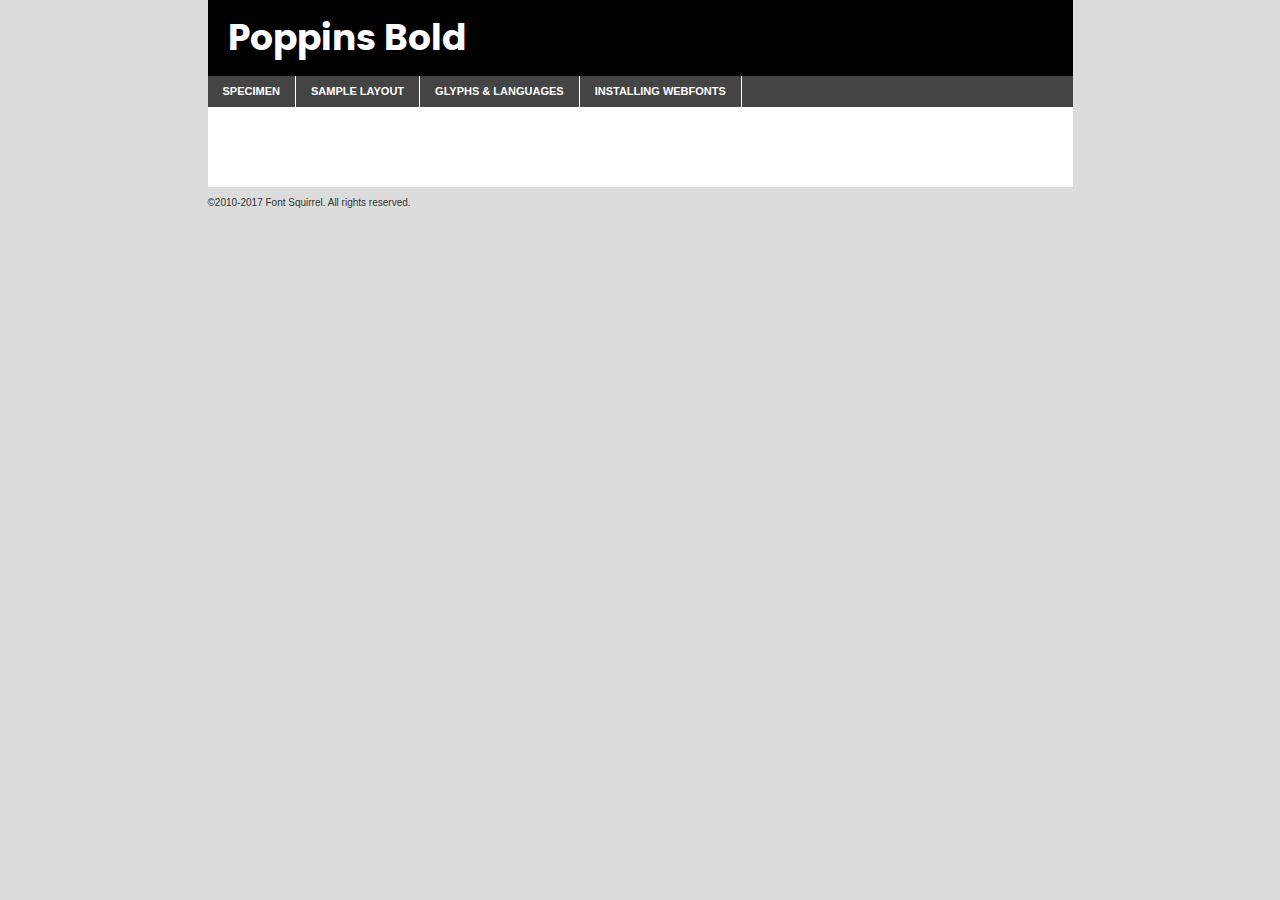
<file: components/fonts/poppins-bold-demo.html>
<!DOCTYPE html PUBLIC "-//W3C//DTD XHTML 1.0 Transitional//EN"
	"http://www.w3.org/TR/xhtml1/DTD/xhtml1-transitional.dtd">

<html xmlns="http://www.w3.org/1999/xhtml" xml:lang="en" lang="en">
<head>
	<meta http-equiv="Content-Type" content="text/html; charset=utf-8" />
	<script src="http://ajax.googleapis.com/ajax/libs/jquery/1.7.2/jquery.min.js" type="text/javascript" charset="utf-8"></script>
	<script type="text/javascript">
	(function($){$.fn.easyTabs=function(option){var param=jQuery.extend({fadeSpeed:"fast",defaultContent:1,activeClass:'active'},option);$(this).each(function(){var thisId="#"+this.id;if(param.defaultContent==''){param.defaultContent=1;}
	if(typeof param.defaultContent=="number")
	{var defaultTab=$(thisId+" .tabs li:eq("+(param.defaultContent-1)+") a").attr('href').substr(1);}else{var defaultTab=param.defaultContent;}
	$(thisId+" .tabs li a").each(function(){var tabToHide=$(this).attr('href').substr(1);$("#"+tabToHide).addClass('easytabs-tab-content');});hideAll();changeContent(defaultTab);function hideAll(){$(thisId+" .easytabs-tab-content").hide();}
	function changeContent(tabId){hideAll();$(thisId+" .tabs li").removeClass(param.activeClass);$(thisId+" .tabs li a[href=#"+tabId+"]").closest('li').addClass(param.activeClass);if(param.fadeSpeed!="none")
	{$(thisId+" #"+tabId).fadeIn(param.fadeSpeed);}else{$(thisId+" #"+tabId).show();}}
	$(thisId+" .tabs li").click(function(){var tabId=$(this).find('a').attr('href').substr(1);changeContent(tabId);return false;});});}})(jQuery);
	</script>
	<link rel="stylesheet" href="specimen_files/specimen_stylesheet.css" type="text/css" charset="utf-8" />
	<link rel="stylesheet" href="stylesheet.css" type="text/css" charset="utf-8" />

	<style type="text/css">
					body{
				font-family: 'poppinsbold';
							}
		</style>

	<title>Poppins Bold Specimen</title>
	
	
	<script type="text/javascript" charset="utf-8">
		$(document).ready(function() {
			$('#container').easyTabs({defaultContent:1});
		});
	</script>
</head>

<body>
<div id="container">
	<div id="header">
		Poppins Bold	</div>
	<ul class="tabs">
		<li><a href="#specimen">Specimen</a></li>
		<li><a href="#layout">Sample Layout</a></li>
				<li><a href="#glyphs">Glyphs &amp; Languages</a></li>
		<li><a href="#installing">Installing Webfonts</a></li>
		
	</ul>
	
	<div id="main_content">

		
			<div id="specimen">
		
				<div class="section">
					<div class="grid12 firstcol">
						<div class="huge">AaBb</div>
					</div>
				</div>
		
				<div class="section">
					<div class="glyph_range">A&#x200B;B&#x200b;C&#x200b;D&#x200b;E&#x200b;F&#x200b;G&#x200b;H&#x200b;I&#x200b;J&#x200b;K&#x200b;L&#x200b;M&#x200b;N&#x200b;O&#x200b;P&#x200b;Q&#x200b;R&#x200b;S&#x200b;T&#x200b;U&#x200b;V&#x200b;W&#x200b;X&#x200b;Y&#x200b;Z&#x200b;a&#x200b;b&#x200b;c&#x200b;d&#x200b;e&#x200b;f&#x200b;g&#x200b;h&#x200b;i&#x200b;j&#x200b;k&#x200b;l&#x200b;m&#x200b;n&#x200b;o&#x200b;p&#x200b;q&#x200b;r&#x200b;s&#x200b;t&#x200b;u&#x200b;v&#x200b;w&#x200b;x&#x200b;y&#x200b;z&#x200b;1&#x200b;2&#x200b;3&#x200b;4&#x200b;5&#x200b;6&#x200b;7&#x200b;8&#x200b;9&#x200b;0&#x200b;&amp;&#x200b;.&#x200b;,&#x200b;?&#x200b;!&#x200b;&#64;&#x200b;(&#x200b;)&#x200b;#&#x200b;$&#x200b;%&#x200b;*&#x200b;+&#x200b;-&#x200b;=&#x200b;:&#x200b;;</div>
				</div>
				<div class="section">
					<div class="grid12 firstcol">
						<table class="sample_table">
							<tr><td>10</td><td class="size10">abcdefghijklmnopqrstuvwxyzABCDEFGHIJKLMNOPQRSTUVWXYZ0123456789abcdefghijklmnopqrstuvwxyzABCDEFGHIJKLMNOPQRSTUVWXYZ0123456789abcdefghijklmnopqrstuvwxyzABCDEFGHIJKLMNOPQRSTUVWXYZ</td></tr>
							<tr><td>11</td><td class="size11">abcdefghijklmnopqrstuvwxyzABCDEFGHIJKLMNOPQRSTUVWXYZ0123456789abcdefghijklmnopqrstuvwxyzABCDEFGHIJKLMNOPQRSTUVWXYZ0123456789abcdefghijklmnopqrstuvwxyzABCDEFGHIJKLMNOPQRSTUVWXYZ</td></tr>
							<tr><td>12</td><td class="size12">abcdefghijklmnopqrstuvwxyzABCDEFGHIJKLMNOPQRSTUVWXYZ0123456789abcdefghijklmnopqrstuvwxyzABCDEFGHIJKLMNOPQRSTUVWXYZ0123456789abcdefghijklmnopqrstuvwxyzABCDEFGHIJKLMNOPQRSTUVWXYZ</td></tr>
							<tr><td>13</td><td class="size13">abcdefghijklmnopqrstuvwxyzABCDEFGHIJKLMNOPQRSTUVWXYZ0123456789abcdefghijklmnopqrstuvwxyzABCDEFGHIJKLMNOPQRSTUVWXYZ0123456789abcdefghijklmnopqrstuvwxyzABCDEFGHIJKLMNOPQRSTUVWXYZ</td></tr>
							<tr><td>14</td><td class="size14">abcdefghijklmnopqrstuvwxyzABCDEFGHIJKLMNOPQRSTUVWXYZ0123456789abcdefghijklmnopqrstuvwxyzABCDEFGHIJKLMNOPQRSTUVWXYZ0123456789abcdefghijklmnopqrstuvwxyzABCDEFGHIJKLMNOPQRSTUVWXYZ</td></tr>
							<tr><td>16</td><td class="size16">abcdefghijklmnopqrstuvwxyzABCDEFGHIJKLMNOPQRSTUVWXYZ0123456789abcdefghijklmnopqrstuvwxyzABCDEFGHIJKLMNOPQRSTUVWXYZ</td></tr>
							<tr><td>18</td><td class="size18">abcdefghijklmnopqrstuvwxyzABCDEFGHIJKLMNOPQRSTUVWXYZ0123456789abcdefghijklmnopqrstuvwxyzABCDEFGHIJKLMNOPQRSTUVWXYZ</td></tr>
							<tr><td>20</td><td class="size20">abcdefghijklmnopqrstuvwxyzABCDEFGHIJKLMNOPQRSTUVWXYZ0123456789abcdefghijklmnopqrstuvwxyzABCDEFGHIJKLMNOPQRSTUVWXYZ</td></tr>
							<tr><td>24</td><td class="size24">abcdefghijklmnopqrstuvwxyzABCDEFGHIJKLMNOPQRSTUVWXYZ0123456789abcdefghijklmnopqrstuvwxyzABCDEFGHIJKLMNOPQRSTUVWXYZ</td></tr>
							<tr><td>30</td><td class="size30">abcdefghijklmnopqrstuvwxyzABCDEFGHIJKLMNOPQRSTUVWXYZ0123456789abcdefghijklmnopqrstuvwxyzABCDEFGHIJKLMNOPQRSTUVWXYZ</td></tr>
							<tr><td>36</td><td class="size36">abcdefghijklmnopqrstuvwxyzABCDEFGHIJKLMNOPQRSTUVWXYZ0123456789abcdefghijklmnopqrstuvwxyzABCDEFGHIJKLMNOPQRSTUVWXYZ</td></tr>
							<tr><td>48</td><td class="size48">abcdefghijklmnopqrstuvwxyzABCDEFGHIJKLMNOPQRSTUVWXYZ0123456789abcdefghijklmnopqrstuvwxyzABCDEFGHIJKLMNOPQRSTUVWXYZ</td></tr>
							<tr><td>60</td><td class="size60">abcdefghijklmnopqrstuvwxyzABCDEFGHIJKLMNOPQRSTUVWXYZ0123456789abcdefghijklmnopqrstuvwxyzABCDEFGHIJKLMNOPQRSTUVWXYZ</td></tr>
							<tr><td>72</td><td class="size72">abcdefghijklmnopqrstuvwxyzABCDEFGHIJKLMNOPQRSTUVWXYZ0123456789abcdefghijklmnopqrstuvwxyzABCDEFGHIJKLMNOPQRSTUVWXYZ</td></tr>
							<tr><td>90</td><td class="size90">abcdefghijklmnopqrstuvwxyzABCDEFGHIJKLMNOPQRSTUVWXYZ0123456789abcdefghijklmnopqrstuvwxyzABCDEFGHIJKLMNOPQRSTUVWXYZ</td></tr>
						</table>
				
					</div>
			
				</div>
		
		
		
								<div class="section" id="bodycomparison">


										<div id="xheight">
				<div class="fontbody">&#x25FC;&#x25FC;&#x25FC;&#x25FC;&#x25FC;&#x25FC;&#x25FC;&#x25FC;&#x25FC;&#x25FC;&#x25FC;&#x25FC;&#x25FC;&#x25FC;&#x25FC;&#x25FC;&#x25FC;&#x25FC;&#x25FC;&#x25FC;&#x25FC;&#x25FC;&#x25FC;&#x25FC;&#x25FC;&#x25FC;&#x25FC;&#x25FC;&#x25FC;&#x25FC;&#x25FC;&#x25FC;&#x25FC;&#x25FC;&#x25FC;&#x25FC;&#x25FC;&#x25FC;&#x25FC;&#x25FC;&#x25FC;&#x25FC;&#x25FC;&#x25FC;&#x25FC;&#x25FC;&#x25FC;&#x25FC;&#x25FC;&#x25FC;&#x25FC;&#x25FC;&#x25FC;&#x25FC;&#x25FC;&#x25FC;&#x25FC;&#x25FC;&#x25FC;&#x25FC;&#x25FC;&#x25FC;&#x25FC;&#x25FC;&#x25FC;&#x25FC;&#x25FC;&#x25FC;&#x25FC;&#x25FC;&#x25FC;&#x25FC;&#x25FC;&#x25FC;&#x25FC;&#x25FC;&#x25FC;&#x25FC;&#x25FC;&#x25FC;&#x25FC;&#x25FC;&#x25FC;&#x25FC;&#x25FC;&#x25FC;&#x25FC;&#x25FC;&#x25FC;&#x25FC;&#x25FC;&#x25FC;&#x25FC;&#x25FC;&#x25FC;&#x25FC;&#x25FC;&#x25FC;&#x25FC;body</div><div class="arialbody">body</div><div class="verdanabody">body</div><div class="georgiabody">body</div></div>
										<div class="fontbody" style="z-index:1">
											body<span>Poppins Bold</span>
										</div>
										<div class="arialbody" style="z-index:1">
											body<span>Arial</span>
										</div>
										<div class="verdanabody" style="z-index:1">
											body<span>Verdana</span>
										</div>
										<div class="georgiabody" style="z-index:1">
											body<span>Georgia</span>
										</div>



								</div>
		
		
				<div class="section psample psample_row1" id="">
					
					<div class="grid2 firstcol">
						<p class="size10"><span>10.</span>Aenean lacinia bibendum nulla sed consectetur. Fusce dapibus, tellus ac cursus commodo, tortor mauris condimentum nibh, ut fermentum massa justo sit amet risus. Nullam id dolor id nibh ultricies vehicula ut id elit. Cum sociis natoque penatibus et magnis dis parturient montes, nascetur ridiculus mus. Nulla vitae elit libero, a pharetra augue.</p>
			
					</div>
					<div class="grid3">
						<p class="size11"><span>11.</span>Aenean lacinia bibendum nulla sed consectetur. Fusce dapibus, tellus ac cursus commodo, tortor mauris condimentum nibh, ut fermentum massa justo sit amet risus. Nullam id dolor id nibh ultricies vehicula ut id elit. Cum sociis natoque penatibus et magnis dis parturient montes, nascetur ridiculus mus. Nulla vitae elit libero, a pharetra augue.</p>
			
					</div>
					<div class="grid3">
						<p class="size12"><span>12.</span>Aenean lacinia bibendum nulla sed consectetur. Fusce dapibus, tellus ac cursus commodo, tortor mauris condimentum nibh, ut fermentum massa justo sit amet risus. Nullam id dolor id nibh ultricies vehicula ut id elit. Cum sociis natoque penatibus et magnis dis parturient montes, nascetur ridiculus mus. Nulla vitae elit libero, a pharetra augue.</p>
			
					</div>
					<div class="grid4">
						<p class="size13"><span>13.</span>Aenean lacinia bibendum nulla sed consectetur. Fusce dapibus, tellus ac cursus commodo, tortor mauris condimentum nibh, ut fermentum massa justo sit amet risus. Nullam id dolor id nibh ultricies vehicula ut id elit. Cum sociis natoque penatibus et magnis dis parturient montes, nascetur ridiculus mus. Nulla vitae elit libero, a pharetra augue.</p>
			
					</div>
					<div class="white_blend"></div>
					
				</div>
				<div class="section psample psample_row2" id="">
					<div class="grid3 firstcol">
						<p class="size14"><span>14.</span>Aenean lacinia bibendum nulla sed consectetur. Fusce dapibus, tellus ac cursus commodo, tortor mauris condimentum nibh, ut fermentum massa justo sit amet risus. Nullam id dolor id nibh ultricies vehicula ut id elit. Cum sociis natoque penatibus et magnis dis parturient montes, nascetur ridiculus mus. Nulla vitae elit libero, a pharetra augue.</p>
			
					</div>
					<div class="grid4">
						<p class="size16"><span>16.</span>Aenean lacinia bibendum nulla sed consectetur. Fusce dapibus, tellus ac cursus commodo, tortor mauris condimentum nibh, ut fermentum massa justo sit amet risus. Nullam id dolor id nibh ultricies vehicula ut id elit. Cum sociis natoque penatibus et magnis dis parturient montes, nascetur ridiculus mus. Nulla vitae elit libero, a pharetra augue.</p>
			
					</div>
					<div class="grid5">
						<p class="size18"><span>18.</span>Aenean lacinia bibendum nulla sed consectetur. Fusce dapibus, tellus ac cursus commodo, tortor mauris condimentum nibh, ut fermentum massa justo sit amet risus. Nullam id dolor id nibh ultricies vehicula ut id elit. Cum sociis natoque penatibus et magnis dis parturient montes, nascetur ridiculus mus. Nulla vitae elit libero, a pharetra augue.</p>
			
					</div>

					<div class="white_blend"></div>

				</div>
				
				<div class="section psample psample_row3" id="">
					<div class="grid5 firstcol">
						<p class="size20"><span>20.</span>Aenean lacinia bibendum nulla sed consectetur. Fusce dapibus, tellus ac cursus commodo, tortor mauris condimentum nibh, ut fermentum massa justo sit amet risus. Nullam id dolor id nibh ultricies vehicula ut id elit. Cum sociis natoque penatibus et magnis dis parturient montes, nascetur ridiculus mus. Nulla vitae elit libero, a pharetra augue.</p>
					</div>
					<div class="grid7">
						<p class="size24"><span>24.</span>Aenean lacinia bibendum nulla sed consectetur. Fusce dapibus, tellus ac cursus commodo, tortor mauris condimentum nibh, ut fermentum massa justo sit amet risus. Nullam id dolor id nibh ultricies vehicula ut id elit. Cum sociis natoque penatibus et magnis dis parturient montes, nascetur ridiculus mus. Nulla vitae elit libero, a pharetra augue.</p>
					</div>
					
					<div class="white_blend"></div>
					
				</div>
				
				<div class="section psample psample_row4" id="">
					<div class="grid12 firstcol">
						<p class="size30"><span>30.</span>Aenean lacinia bibendum nulla sed consectetur. Fusce dapibus, tellus ac cursus commodo, tortor mauris condimentum nibh, ut fermentum massa justo sit amet risus. Nullam id dolor id nibh ultricies vehicula ut id elit. Cum sociis natoque penatibus et magnis dis parturient montes, nascetur ridiculus mus. Nulla vitae elit libero, a pharetra augue.</p>
					</div>
					<div class="white_blend"></div>
					
				</div>
				
				
				
				<div class="section psample psample_row1 fullreverse">
					<div class="grid2 firstcol">
						<p class="size10"><span>10.</span>Aenean lacinia bibendum nulla sed consectetur. Fusce dapibus, tellus ac cursus commodo, tortor mauris condimentum nibh, ut fermentum massa justo sit amet risus. Nullam id dolor id nibh ultricies vehicula ut id elit. Cum sociis natoque penatibus et magnis dis parturient montes, nascetur ridiculus mus. Nulla vitae elit libero, a pharetra augue.</p>
			
					</div>
					<div class="grid3">
						<p class="size11"><span>11.</span>Aenean lacinia bibendum nulla sed consectetur. Fusce dapibus, tellus ac cursus commodo, tortor mauris condimentum nibh, ut fermentum massa justo sit amet risus. Nullam id dolor id nibh ultricies vehicula ut id elit. Cum sociis natoque penatibus et magnis dis parturient montes, nascetur ridiculus mus. Nulla vitae elit libero, a pharetra augue.</p>
			
					</div>
					<div class="grid3">
						<p class="size12"><span>12.</span>Aenean lacinia bibendum nulla sed consectetur. Fusce dapibus, tellus ac cursus commodo, tortor mauris condimentum nibh, ut fermentum massa justo sit amet risus. Nullam id dolor id nibh ultricies vehicula ut id elit. Cum sociis natoque penatibus et magnis dis parturient montes, nascetur ridiculus mus. Nulla vitae elit libero, a pharetra augue.</p>
			
					</div>
					<div class="grid4">
						<p class="size13"><span>13.</span>Aenean lacinia bibendum nulla sed consectetur. Fusce dapibus, tellus ac cursus commodo, tortor mauris condimentum nibh, ut fermentum massa justo sit amet risus. Nullam id dolor id nibh ultricies vehicula ut id elit. Cum sociis natoque penatibus et magnis dis parturient montes, nascetur ridiculus mus. Nulla vitae elit libero, a pharetra augue.</p>
			
					</div>
					<div class="black_blend"></div>
					
				</div>
				
				<div class="section psample psample_row2 fullreverse">
					<div class="grid3 firstcol">
						<p class="size14"><span>14.</span>Aenean lacinia bibendum nulla sed consectetur. Fusce dapibus, tellus ac cursus commodo, tortor mauris condimentum nibh, ut fermentum massa justo sit amet risus. Nullam id dolor id nibh ultricies vehicula ut id elit. Cum sociis natoque penatibus et magnis dis parturient montes, nascetur ridiculus mus. Nulla vitae elit libero, a pharetra augue.</p>
			
					</div>
					<div class="grid4">
						<p class="size16"><span>16.</span>Aenean lacinia bibendum nulla sed consectetur. Fusce dapibus, tellus ac cursus commodo, tortor mauris condimentum nibh, ut fermentum massa justo sit amet risus. Nullam id dolor id nibh ultricies vehicula ut id elit. Cum sociis natoque penatibus et magnis dis parturient montes, nascetur ridiculus mus. Nulla vitae elit libero, a pharetra augue.</p>
			
					</div>
					<div class="grid5">
						<p class="size18"><span>18.</span>Aenean lacinia bibendum nulla sed consectetur. Fusce dapibus, tellus ac cursus commodo, tortor mauris condimentum nibh, ut fermentum massa justo sit amet risus. Nullam id dolor id nibh ultricies vehicula ut id elit. Cum sociis natoque penatibus et magnis dis parturient montes, nascetur ridiculus mus. Nulla vitae elit libero, a pharetra augue.</p>
			
					</div>
					<div class="black_blend"></div>

				</div>
				
				<div class="section psample fullreverse psample_row3" id="">
					<div class="grid5 firstcol">
						<p class="size20"><span>20.</span>Aenean lacinia bibendum nulla sed consectetur. Fusce dapibus, tellus ac cursus commodo, tortor mauris condimentum nibh, ut fermentum massa justo sit amet risus. Nullam id dolor id nibh ultricies vehicula ut id elit. Cum sociis natoque penatibus et magnis dis parturient montes, nascetur ridiculus mus. Nulla vitae elit libero, a pharetra augue.</p>
					</div>
					<div class="grid7">
						<p class="size24"><span>24.</span>Aenean lacinia bibendum nulla sed consectetur. Fusce dapibus, tellus ac cursus commodo, tortor mauris condimentum nibh, ut fermentum massa justo sit amet risus. Nullam id dolor id nibh ultricies vehicula ut id elit. Cum sociis natoque penatibus et magnis dis parturient montes, nascetur ridiculus mus. Nulla vitae elit libero, a pharetra augue.</p>
					</div>
					
					<div class="black_blend"></div>
					
				</div>
				
				<div class="section psample fullreverse psample_row4" id="" style="border-bottom: 20px #000 solid;">
					<div class="grid12 firstcol">
						<p class="size30"><span>30.</span>Aenean lacinia bibendum nulla sed consectetur. Fusce dapibus, tellus ac cursus commodo, tortor mauris condimentum nibh, ut fermentum massa justo sit amet risus. Nullam id dolor id nibh ultricies vehicula ut id elit. Cum sociis natoque penatibus et magnis dis parturient montes, nascetur ridiculus mus. Nulla vitae elit libero, a pharetra augue.</p>
					</div>
					<div class="black_blend"></div>
					
				</div>
				
				
				
				
			</div>
			
			<div id="layout">
				
				<div class="section">
					
					<div class="grid12 firstcol">
						<h1>Lorem Ipsum Dolor</h1>
						<h2>Etiam porta sem malesuada magna mollis euismod</h2>
						
						<p class="byline">By <a href="#link">Aenean Lacinia</a></p>
					</div>
				</div>
				<div class="section">
					<div class="grid8 firstcol">
						<p class="large">Donec sed odio dui. Morbi leo risus, porta ac consectetur ac, vestibulum at eros. Fusce dapibus, tellus ac cursus commodo, tortor mauris condimentum nibh, ut fermentum massa justo sit amet risus. </p>

						
						<h3>Pellentesque ornare sem</h3>

						<p>Maecenas sed diam eget risus varius blandit sit amet non magna. Maecenas faucibus mollis interdum. Donec ullamcorper nulla non metus auctor fringilla. Nullam id dolor id nibh ultricies vehicula ut id elit. Nullam id dolor id nibh ultricies vehicula ut id elit. </p>

						<p>Aenean eu leo quam. Pellentesque ornare sem lacinia quam venenatis vestibulum. Lorem ipsum dolor sit amet, consectetur adipiscing elit. Cum sociis natoque penatibus et magnis dis parturient montes, nascetur ridiculus mus. </p>

						<p>Nulla vitae elit libero, a pharetra augue. Praesent commodo cursus magna, vel scelerisque nisl consectetur et. Aenean lacinia bibendum nulla sed consectetur. </p>

						<p>Nullam quis risus eget urna mollis ornare vel eu leo. Nullam quis risus eget urna mollis ornare vel eu leo. Maecenas sed diam eget risus varius blandit sit amet non magna. Donec ullamcorper nulla non metus auctor fringilla. </p>

						<h3>Cras mattis consectetur</h3>

						<p>Aenean eu leo quam. Pellentesque ornare sem lacinia quam venenatis vestibulum. Aenean lacinia bibendum nulla sed consectetur. Integer posuere erat a ante venenatis dapibus posuere velit aliquet. Cras mattis consectetur purus sit amet fermentum. </p>

						<p>Nullam id dolor id nibh ultricies vehicula ut id elit. Nullam quis risus eget urna mollis ornare vel eu leo. Cras mattis consectetur purus sit amet fermentum.</p>
					</div>
					
					<div class="grid4 sidebar">
						
						<div class="box reverse">
							<p class="last">Nullam quis risus eget urna mollis ornare vel eu leo. Donec ullamcorper nulla non metus auctor fringilla. Cras mattis consectetur purus sit amet fermentum. Sed posuere consectetur est at lobortis. Lorem ipsum dolor sit amet, consectetur adipiscing elit. </p>
						</div>
						
						<p class="caption">Maecenas sed diam eget risus varius.</p>

						<p>Vestibulum id ligula porta felis euismod semper. Integer posuere erat a ante venenatis dapibus posuere velit aliquet. Vestibulum id ligula porta felis euismod semper. Sed posuere consectetur est at lobortis. Maecenas sed diam eget risus varius blandit sit amet non magna. Fusce dapibus, tellus ac cursus commodo, tortor mauris condimentum nibh, ut fermentum massa justo sit amet risus. </p>

					

						<p>Duis mollis, est non commodo luctus, nisi erat porttitor ligula, eget lacinia odio sem nec elit. Aenean lacinia bibendum nulla sed consectetur. Vivamus sagittis lacus vel augue laoreet rutrum faucibus dolor auctor. Aenean lacinia bibendum nulla sed consectetur. Nullam quis risus eget urna mollis ornare vel eu leo. </p>

						<p>Praesent commodo cursus magna, vel scelerisque nisl consectetur et. Donec ullamcorper nulla non metus auctor fringilla. Maecenas faucibus mollis interdum. Fusce dapibus, tellus ac cursus commodo, tortor mauris condimentum nibh, ut fermentum massa justo sit amet risus. </p>

					</div>
				</div>
				
			</div>


			



		<div id="glyphs">
			<div class="section">
				<div class="grid12 firstcol">
			
				<h1>Language Support</h1>
				<p>The subset of Poppins Bold in this kit supports the following languages:<br />
			
					Albanian, Basque, Breton, Chamorro, Danish, Dutch, English, Faroese, Finnish, French, Frisian, Galician, German, Icelandic, Italian, Malagasy, Norwegian, Portuguese, Spanish, Alsatian, Aragonese, Arapaho, Arrernte, Asturian, Aymara, Bislama, Cebuano, Corsican, Fijian, French_creole, Genoese, Gilbertese, Greenlandic, Haitian_creole, Hiligaynon, Hmong, Hopi, Ibanag, Iloko_ilokano, Indonesian, Interglossa_glosa, Interlingua, Irish_gaelic, Jerriais, Lojban, Lombard, Luxembourgeois, Manx, Mohawk, Norfolk_pitcairnese, Occitan, Oromo, Pangasinan, Papiamento, Piedmontese, Potawatomi, Rhaeto-romance, Romansh, Rotokas, Sami_lule, Samoan, Sardinian, Scots_gaelic, Seychelles_creole, Shona, Sicilian, Somali, Southern_ndebele, Swahili, Swati_swazi, Tagalog_filipino_pilipino, Tetum, Tok_pisin, Uyghur_latinized, Volapuk, Walloon, Warlpiri, Xhosa, Yapese, Zulu, Latinbasic, Ubasic, Demo				</p>
				<h1>Glyph Chart</h1>
				<p>The subset of Poppins Bold in this kit includes all the glyphs listed below. Unicode entities are included above each glyph to help you insert individual characters into your layout.</p>
				<div id="glyph_chart">
			
																														 <div><p>&amp;#13;</p>&#13;</div>
																				 <div><p>&amp;#32;</p>&#32;</div>
																				 <div><p>&amp;#33;</p>&#33;</div>
																				 <div><p>&amp;#34;</p>&#34;</div>
																				 <div><p>&amp;#35;</p>&#35;</div>
																				 <div><p>&amp;#36;</p>&#36;</div>
																				 <div><p>&amp;#37;</p>&#37;</div>
																				 <div><p>&amp;#38;</p>&#38;</div>
																				 <div><p>&amp;#39;</p>&#39;</div>
																				 <div><p>&amp;#40;</p>&#40;</div>
																				 <div><p>&amp;#41;</p>&#41;</div>
																				 <div><p>&amp;#42;</p>&#42;</div>
																				 <div><p>&amp;#43;</p>&#43;</div>
																				 <div><p>&amp;#44;</p>&#44;</div>
																				 <div><p>&amp;#45;</p>&#45;</div>
																				 <div><p>&amp;#46;</p>&#46;</div>
																				 <div><p>&amp;#47;</p>&#47;</div>
																				 <div><p>&amp;#48;</p>&#48;</div>
																				 <div><p>&amp;#49;</p>&#49;</div>
																				 <div><p>&amp;#50;</p>&#50;</div>
																				 <div><p>&amp;#51;</p>&#51;</div>
																				 <div><p>&amp;#52;</p>&#52;</div>
																				 <div><p>&amp;#53;</p>&#53;</div>
																				 <div><p>&amp;#54;</p>&#54;</div>
																				 <div><p>&amp;#55;</p>&#55;</div>
																				 <div><p>&amp;#56;</p>&#56;</div>
																				 <div><p>&amp;#57;</p>&#57;</div>
																				 <div><p>&amp;#58;</p>&#58;</div>
																				 <div><p>&amp;#59;</p>&#59;</div>
																				 <div><p>&amp;#60;</p>&#60;</div>
																				 <div><p>&amp;#61;</p>&#61;</div>
																				 <div><p>&amp;#62;</p>&#62;</div>
																				 <div><p>&amp;#63;</p>&#63;</div>
																				 <div><p>&amp;#64;</p>&#64;</div>
																				 <div><p>&amp;#65;</p>&#65;</div>
																				 <div><p>&amp;#66;</p>&#66;</div>
																				 <div><p>&amp;#67;</p>&#67;</div>
																				 <div><p>&amp;#68;</p>&#68;</div>
																				 <div><p>&amp;#69;</p>&#69;</div>
																				 <div><p>&amp;#70;</p>&#70;</div>
																				 <div><p>&amp;#71;</p>&#71;</div>
																				 <div><p>&amp;#72;</p>&#72;</div>
																				 <div><p>&amp;#73;</p>&#73;</div>
																				 <div><p>&amp;#74;</p>&#74;</div>
																				 <div><p>&amp;#75;</p>&#75;</div>
																				 <div><p>&amp;#76;</p>&#76;</div>
																				 <div><p>&amp;#77;</p>&#77;</div>
																				 <div><p>&amp;#78;</p>&#78;</div>
																				 <div><p>&amp;#79;</p>&#79;</div>
																				 <div><p>&amp;#80;</p>&#80;</div>
																				 <div><p>&amp;#81;</p>&#81;</div>
																				 <div><p>&amp;#82;</p>&#82;</div>
																				 <div><p>&amp;#83;</p>&#83;</div>
																				 <div><p>&amp;#84;</p>&#84;</div>
																				 <div><p>&amp;#85;</p>&#85;</div>
																				 <div><p>&amp;#86;</p>&#86;</div>
																				 <div><p>&amp;#87;</p>&#87;</div>
																				 <div><p>&amp;#88;</p>&#88;</div>
																				 <div><p>&amp;#89;</p>&#89;</div>
																				 <div><p>&amp;#90;</p>&#90;</div>
																				 <div><p>&amp;#91;</p>&#91;</div>
																				 <div><p>&amp;#92;</p>&#92;</div>
																				 <div><p>&amp;#93;</p>&#93;</div>
																				 <div><p>&amp;#94;</p>&#94;</div>
																				 <div><p>&amp;#95;</p>&#95;</div>
																				 <div><p>&amp;#96;</p>&#96;</div>
																				 <div><p>&amp;#97;</p>&#97;</div>
																				 <div><p>&amp;#98;</p>&#98;</div>
																				 <div><p>&amp;#99;</p>&#99;</div>
																				 <div><p>&amp;#100;</p>&#100;</div>
																				 <div><p>&amp;#101;</p>&#101;</div>
																				 <div><p>&amp;#102;</p>&#102;</div>
																				 <div><p>&amp;#103;</p>&#103;</div>
																				 <div><p>&amp;#104;</p>&#104;</div>
																				 <div><p>&amp;#105;</p>&#105;</div>
																				 <div><p>&amp;#106;</p>&#106;</div>
																				 <div><p>&amp;#107;</p>&#107;</div>
																				 <div><p>&amp;#108;</p>&#108;</div>
																				 <div><p>&amp;#109;</p>&#109;</div>
																				 <div><p>&amp;#110;</p>&#110;</div>
																				 <div><p>&amp;#111;</p>&#111;</div>
																				 <div><p>&amp;#112;</p>&#112;</div>
																				 <div><p>&amp;#113;</p>&#113;</div>
																				 <div><p>&amp;#114;</p>&#114;</div>
																				 <div><p>&amp;#115;</p>&#115;</div>
																				 <div><p>&amp;#116;</p>&#116;</div>
																				 <div><p>&amp;#117;</p>&#117;</div>
																				 <div><p>&amp;#118;</p>&#118;</div>
																				 <div><p>&amp;#119;</p>&#119;</div>
																				 <div><p>&amp;#120;</p>&#120;</div>
																				 <div><p>&amp;#121;</p>&#121;</div>
																				 <div><p>&amp;#122;</p>&#122;</div>
																				 <div><p>&amp;#123;</p>&#123;</div>
																				 <div><p>&amp;#124;</p>&#124;</div>
																				 <div><p>&amp;#125;</p>&#125;</div>
																				 <div><p>&amp;#126;</p>&#126;</div>
																				 <div><p>&amp;#160;</p>&#160;</div>
																				 <div><p>&amp;#161;</p>&#161;</div>
																				 <div><p>&amp;#162;</p>&#162;</div>
																				 <div><p>&amp;#163;</p>&#163;</div>
																				 <div><p>&amp;#164;</p>&#164;</div>
																				 <div><p>&amp;#165;</p>&#165;</div>
																				 <div><p>&amp;#166;</p>&#166;</div>
																				 <div><p>&amp;#167;</p>&#167;</div>
																				 <div><p>&amp;#168;</p>&#168;</div>
																				 <div><p>&amp;#169;</p>&#169;</div>
																				 <div><p>&amp;#170;</p>&#170;</div>
																				 <div><p>&amp;#171;</p>&#171;</div>
																				 <div><p>&amp;#172;</p>&#172;</div>
																				 <div><p>&amp;#173;</p>&#173;</div>
																				 <div><p>&amp;#174;</p>&#174;</div>
																				 <div><p>&amp;#175;</p>&#175;</div>
																				 <div><p>&amp;#176;</p>&#176;</div>
																				 <div><p>&amp;#177;</p>&#177;</div>
																				 <div><p>&amp;#178;</p>&#178;</div>
																				 <div><p>&amp;#179;</p>&#179;</div>
																				 <div><p>&amp;#180;</p>&#180;</div>
																				 <div><p>&amp;#181;</p>&#181;</div>
																				 <div><p>&amp;#182;</p>&#182;</div>
																				 <div><p>&amp;#183;</p>&#183;</div>
																				 <div><p>&amp;#184;</p>&#184;</div>
																				 <div><p>&amp;#185;</p>&#185;</div>
																				 <div><p>&amp;#186;</p>&#186;</div>
																				 <div><p>&amp;#187;</p>&#187;</div>
																				 <div><p>&amp;#188;</p>&#188;</div>
																				 <div><p>&amp;#189;</p>&#189;</div>
																				 <div><p>&amp;#190;</p>&#190;</div>
																				 <div><p>&amp;#191;</p>&#191;</div>
																				 <div><p>&amp;#192;</p>&#192;</div>
																				 <div><p>&amp;#193;</p>&#193;</div>
																				 <div><p>&amp;#194;</p>&#194;</div>
																				 <div><p>&amp;#195;</p>&#195;</div>
																				 <div><p>&amp;#196;</p>&#196;</div>
																				 <div><p>&amp;#197;</p>&#197;</div>
																				 <div><p>&amp;#198;</p>&#198;</div>
																				 <div><p>&amp;#199;</p>&#199;</div>
																				 <div><p>&amp;#200;</p>&#200;</div>
																				 <div><p>&amp;#201;</p>&#201;</div>
																				 <div><p>&amp;#202;</p>&#202;</div>
																				 <div><p>&amp;#203;</p>&#203;</div>
																				 <div><p>&amp;#204;</p>&#204;</div>
																				 <div><p>&amp;#205;</p>&#205;</div>
																				 <div><p>&amp;#206;</p>&#206;</div>
																				 <div><p>&amp;#207;</p>&#207;</div>
																				 <div><p>&amp;#208;</p>&#208;</div>
																				 <div><p>&amp;#209;</p>&#209;</div>
																				 <div><p>&amp;#210;</p>&#210;</div>
																				 <div><p>&amp;#211;</p>&#211;</div>
																				 <div><p>&amp;#212;</p>&#212;</div>
																				 <div><p>&amp;#213;</p>&#213;</div>
																				 <div><p>&amp;#214;</p>&#214;</div>
																				 <div><p>&amp;#215;</p>&#215;</div>
																				 <div><p>&amp;#216;</p>&#216;</div>
																				 <div><p>&amp;#217;</p>&#217;</div>
																				 <div><p>&amp;#218;</p>&#218;</div>
																				 <div><p>&amp;#219;</p>&#219;</div>
																				 <div><p>&amp;#220;</p>&#220;</div>
																				 <div><p>&amp;#221;</p>&#221;</div>
																				 <div><p>&amp;#222;</p>&#222;</div>
																				 <div><p>&amp;#223;</p>&#223;</div>
																				 <div><p>&amp;#224;</p>&#224;</div>
																				 <div><p>&amp;#225;</p>&#225;</div>
																				 <div><p>&amp;#226;</p>&#226;</div>
																				 <div><p>&amp;#227;</p>&#227;</div>
																				 <div><p>&amp;#228;</p>&#228;</div>
																				 <div><p>&amp;#229;</p>&#229;</div>
																				 <div><p>&amp;#230;</p>&#230;</div>
																				 <div><p>&amp;#231;</p>&#231;</div>
																				 <div><p>&amp;#232;</p>&#232;</div>
																				 <div><p>&amp;#233;</p>&#233;</div>
																				 <div><p>&amp;#234;</p>&#234;</div>
																				 <div><p>&amp;#235;</p>&#235;</div>
																				 <div><p>&amp;#236;</p>&#236;</div>
																				 <div><p>&amp;#237;</p>&#237;</div>
																				 <div><p>&amp;#238;</p>&#238;</div>
																				 <div><p>&amp;#239;</p>&#239;</div>
																				 <div><p>&amp;#240;</p>&#240;</div>
																				 <div><p>&amp;#241;</p>&#241;</div>
																				 <div><p>&amp;#242;</p>&#242;</div>
																				 <div><p>&amp;#243;</p>&#243;</div>
																				 <div><p>&amp;#244;</p>&#244;</div>
																				 <div><p>&amp;#245;</p>&#245;</div>
																				 <div><p>&amp;#246;</p>&#246;</div>
																				 <div><p>&amp;#247;</p>&#247;</div>
																				 <div><p>&amp;#248;</p>&#248;</div>
																				 <div><p>&amp;#249;</p>&#249;</div>
																				 <div><p>&amp;#250;</p>&#250;</div>
																				 <div><p>&amp;#251;</p>&#251;</div>
																				 <div><p>&amp;#252;</p>&#252;</div>
																				 <div><p>&amp;#253;</p>&#253;</div>
																				 <div><p>&amp;#254;</p>&#254;</div>
																				 <div><p>&amp;#255;</p>&#255;</div>
																				 <div><p>&amp;#338;</p>&#338;</div>
																				 <div><p>&amp;#339;</p>&#339;</div>
																				 <div><p>&amp;#376;</p>&#376;</div>
																				 <div><p>&amp;#710;</p>&#710;</div>
																				 <div><p>&amp;#732;</p>&#732;</div>
																				 <div><p>&amp;#8192;</p>&#8192;</div>
																				 <div><p>&amp;#8193;</p>&#8193;</div>
																				 <div><p>&amp;#8194;</p>&#8194;</div>
																				 <div><p>&amp;#8195;</p>&#8195;</div>
																				 <div><p>&amp;#8196;</p>&#8196;</div>
																				 <div><p>&amp;#8197;</p>&#8197;</div>
																				 <div><p>&amp;#8198;</p>&#8198;</div>
																				 <div><p>&amp;#8199;</p>&#8199;</div>
																				 <div><p>&amp;#8200;</p>&#8200;</div>
																				 <div><p>&amp;#8201;</p>&#8201;</div>
																				 <div><p>&amp;#8202;</p>&#8202;</div>
																				 <div><p>&amp;#8208;</p>&#8208;</div>
																				 <div><p>&amp;#8209;</p>&#8209;</div>
																				 <div><p>&amp;#8210;</p>&#8210;</div>
																				 <div><p>&amp;#8211;</p>&#8211;</div>
																				 <div><p>&amp;#8212;</p>&#8212;</div>
																				 <div><p>&amp;#8216;</p>&#8216;</div>
																				 <div><p>&amp;#8217;</p>&#8217;</div>
																				 <div><p>&amp;#8218;</p>&#8218;</div>
																				 <div><p>&amp;#8220;</p>&#8220;</div>
																				 <div><p>&amp;#8221;</p>&#8221;</div>
																				 <div><p>&amp;#8222;</p>&#8222;</div>
																				 <div><p>&amp;#8226;</p>&#8226;</div>
																				 <div><p>&amp;#8230;</p>&#8230;</div>
																				 <div><p>&amp;#8239;</p>&#8239;</div>
																				 <div><p>&amp;#8249;</p>&#8249;</div>
																				 <div><p>&amp;#8250;</p>&#8250;</div>
																				 <div><p>&amp;#8287;</p>&#8287;</div>
																				 <div><p>&amp;#8364;</p>&#8364;</div>
																				 <div><p>&amp;#8482;</p>&#8482;</div>
																				 <div><p>&amp;#64257;</p>&#64257;</div>
																				 <div><p>&amp;#64258;</p>&#64258;</div>
																																																</div>	
				</div>
		
		
			</div>
		</div>
		
		
		<div id="specs">
			
		</div>
	
		<div id="installing">
			<div class="section">
				<div class="grid7 firstcol">
					<h1>Installing Webfonts</h1>
					
					<p>Webfonts are supported by all major browser platforms but not all in the same way. There are currently four different font formats that must be included in order to target all browsers. This includes TTF, WOFF, EOT and SVG.</p>
					
					<h2>1. Upload your webfonts</h2>
					<p>You must upload your webfont kit to your website. They should be in or near the same directory as your CSS files.</p>
					
					<h2>2. Include the webfont stylesheet</h2>
					<p>A special CSS @font-face declaration helps the various browsers select the appropriate font it needs without causing you a bunch of headaches. Learn more about this syntax by reading the <a href="https://www.fontspring.com/blog/further-hardening-of-the-bulletproof-syntax">Fontspring blog post</a> about it. The code for it is as follows:</p>


<code>
@font-face{ 
	font-family: 'MyWebFont';
	src: url('WebFont.eot');
	src: url('WebFont.eot?#iefix') format('embedded-opentype'),
	     url('WebFont.woff') format('woff'),
	     url('WebFont.ttf') format('truetype'),
	     url('WebFont.svg#webfont') format('svg');
}
</code>

	<p>We've already gone ahead and generated the code for you. All you have to do is link to the stylesheet in your HTML, like this:</p>
	<code>&lt;link rel=&quot;stylesheet&quot; href=&quot;stylesheet.css&quot; type=&quot;text/css&quot; charset=&quot;utf-8&quot; /&gt;</code>

					<h2>3. Modify your own stylesheet</h2>
					<p>To take advantage of your new fonts, you must tell your stylesheet to use them. Look at the original @font-face declaration above and find the property called "font-family." The name linked there will be what you use to reference the font. Prepend that webfont name to the font stack in the "font-family" property, inside the selector you want to change. For example:</p>
<code>p { font-family: 'WebFont', Arial, sans-serif; }</code>

<h2>4. Test</h2>
<p>Getting webfonts to work cross-browser <em>can</em> be tricky. Use the information in the sidebar to help you if you find that fonts aren't loading in a particular browser.</p>
				</div>
				
				<div class="grid5 sidebar">
					<div class="box">
						<h2>Troubleshooting<br />Font-Face Problems</h2>
						<p>Having trouble getting your webfonts to load in your new website? Here are some tips to sort out what might be the problem.</p>

						<h3>Fonts not showing in any browser</h3>

						<p>This sounds like you need to work on the plumbing. You either did not upload the fonts to the correct directory, or you did not link the fonts properly in the CSS. If you've confirmed that all this is correct and you still have a problem, take a look at your .htaccess file and see if requests are getting intercepted.</p>

						<h3>Fonts not loading in iPhone or iPad</h3>

						<p>The most common problem here is that you are serving the fonts from an IIS server. IIS refuses to serve files that have unknown MIME types. If that is the case, you must set the MIME type for SVG to "image/svg+xml" in the server settings. Follow these instructions from Microsoft if you need help.</p>

						<h3>Fonts not loading in Firefox</h3>

						<p>The primary reason for this failure? You are still using a version Firefox older than 3.5. So upgrade already! If that isn't it, then you are very likely serving fonts from a different domain. Firefox requires that all font assets be served from the same domain. Lastly it is possible that you need to add WOFF to your list of MIME types (if you are serving via IIS.)</p>

						<h3>Fonts not loading in IE</h3>

						<p>Are you looking at Internet Explorer on an actual Windows machine or are you cheating by using a service like Adobe BrowserLab? Many of these screenshot services do not render @font-face for IE. Best to test it on a real machine.</p>

						<h3>Fonts not loading in IE9</h3>

						<p>IE9, like Firefox, requires that fonts be served from the same domain as the website. Make sure that is the case.</p>
					</div>
				</div>
			</div>
			
		</div>
	
	</div>
	<div id="footer">
		<p>&copy;2010-2017 Font Squirrel. All rights reserved.</p>
	</div>
</div>
</body>
</html>
</file>
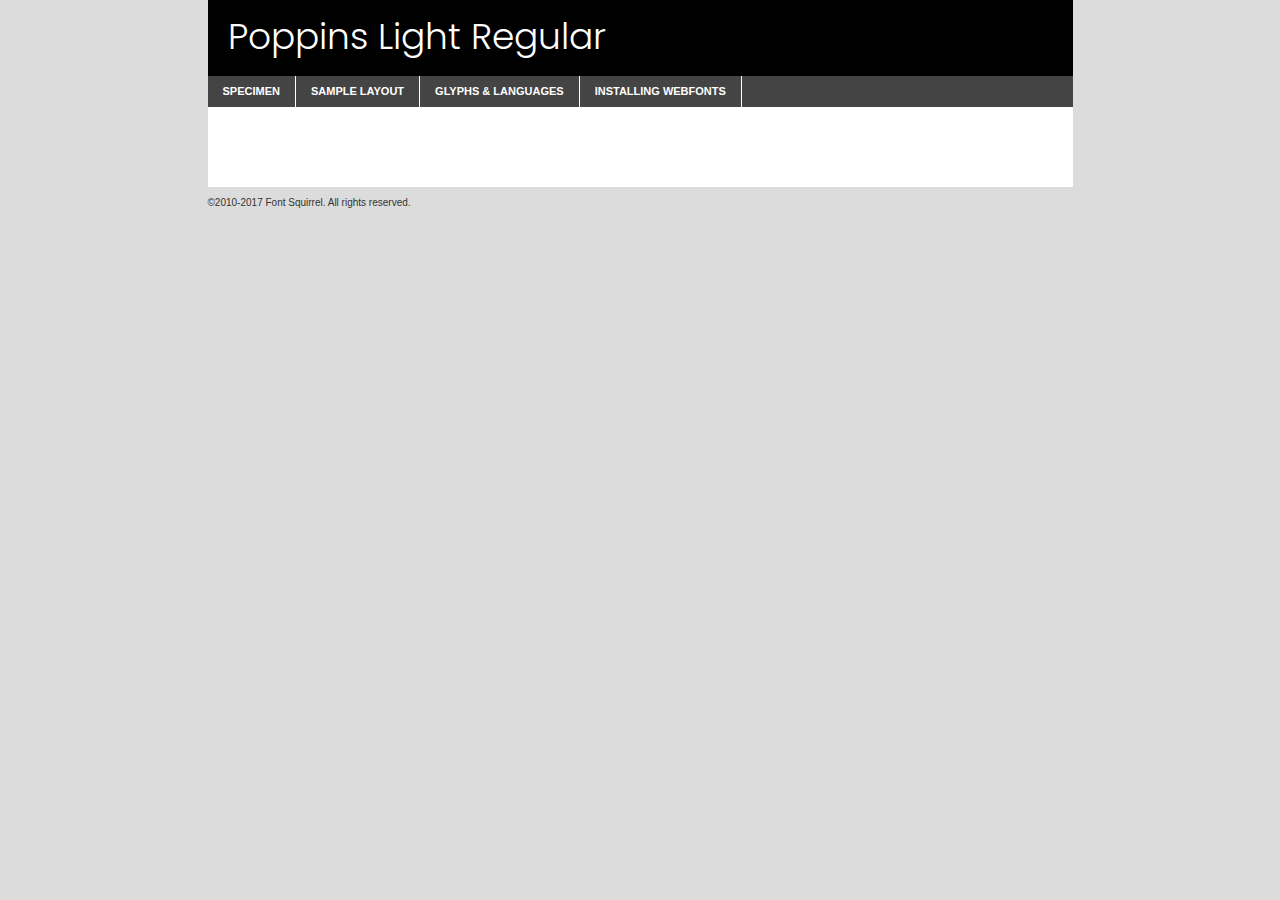
<file: components/fonts/poppins-light-demo.html>
<!DOCTYPE html PUBLIC "-//W3C//DTD XHTML 1.0 Transitional//EN"
	"http://www.w3.org/TR/xhtml1/DTD/xhtml1-transitional.dtd">

<html xmlns="http://www.w3.org/1999/xhtml" xml:lang="en" lang="en">
<head>
	<meta http-equiv="Content-Type" content="text/html; charset=utf-8" />
	<script src="http://ajax.googleapis.com/ajax/libs/jquery/1.7.2/jquery.min.js" type="text/javascript" charset="utf-8"></script>
	<script type="text/javascript">
	(function($){$.fn.easyTabs=function(option){var param=jQuery.extend({fadeSpeed:"fast",defaultContent:1,activeClass:'active'},option);$(this).each(function(){var thisId="#"+this.id;if(param.defaultContent==''){param.defaultContent=1;}
	if(typeof param.defaultContent=="number")
	{var defaultTab=$(thisId+" .tabs li:eq("+(param.defaultContent-1)+") a").attr('href').substr(1);}else{var defaultTab=param.defaultContent;}
	$(thisId+" .tabs li a").each(function(){var tabToHide=$(this).attr('href').substr(1);$("#"+tabToHide).addClass('easytabs-tab-content');});hideAll();changeContent(defaultTab);function hideAll(){$(thisId+" .easytabs-tab-content").hide();}
	function changeContent(tabId){hideAll();$(thisId+" .tabs li").removeClass(param.activeClass);$(thisId+" .tabs li a[href=#"+tabId+"]").closest('li').addClass(param.activeClass);if(param.fadeSpeed!="none")
	{$(thisId+" #"+tabId).fadeIn(param.fadeSpeed);}else{$(thisId+" #"+tabId).show();}}
	$(thisId+" .tabs li").click(function(){var tabId=$(this).find('a').attr('href').substr(1);changeContent(tabId);return false;});});}})(jQuery);
	</script>
	<link rel="stylesheet" href="specimen_files/specimen_stylesheet.css" type="text/css" charset="utf-8" />
	<link rel="stylesheet" href="stylesheet.css" type="text/css" charset="utf-8" />

	<style type="text/css">
					body{
				font-family: 'poppinslight';
							}
		</style>

	<title>Poppins Light Regular Specimen</title>
	
	
	<script type="text/javascript" charset="utf-8">
		$(document).ready(function() {
			$('#container').easyTabs({defaultContent:1});
		});
	</script>
</head>

<body>
<div id="container">
	<div id="header">
		Poppins Light Regular	</div>
	<ul class="tabs">
		<li><a href="#specimen">Specimen</a></li>
		<li><a href="#layout">Sample Layout</a></li>
				<li><a href="#glyphs">Glyphs &amp; Languages</a></li>
		<li><a href="#installing">Installing Webfonts</a></li>
		
	</ul>
	
	<div id="main_content">

		
			<div id="specimen">
		
				<div class="section">
					<div class="grid12 firstcol">
						<div class="huge">AaBb</div>
					</div>
				</div>
		
				<div class="section">
					<div class="glyph_range">A&#x200B;B&#x200b;C&#x200b;D&#x200b;E&#x200b;F&#x200b;G&#x200b;H&#x200b;I&#x200b;J&#x200b;K&#x200b;L&#x200b;M&#x200b;N&#x200b;O&#x200b;P&#x200b;Q&#x200b;R&#x200b;S&#x200b;T&#x200b;U&#x200b;V&#x200b;W&#x200b;X&#x200b;Y&#x200b;Z&#x200b;a&#x200b;b&#x200b;c&#x200b;d&#x200b;e&#x200b;f&#x200b;g&#x200b;h&#x200b;i&#x200b;j&#x200b;k&#x200b;l&#x200b;m&#x200b;n&#x200b;o&#x200b;p&#x200b;q&#x200b;r&#x200b;s&#x200b;t&#x200b;u&#x200b;v&#x200b;w&#x200b;x&#x200b;y&#x200b;z&#x200b;1&#x200b;2&#x200b;3&#x200b;4&#x200b;5&#x200b;6&#x200b;7&#x200b;8&#x200b;9&#x200b;0&#x200b;&amp;&#x200b;.&#x200b;,&#x200b;?&#x200b;!&#x200b;&#64;&#x200b;(&#x200b;)&#x200b;#&#x200b;$&#x200b;%&#x200b;*&#x200b;+&#x200b;-&#x200b;=&#x200b;:&#x200b;;</div>
				</div>
				<div class="section">
					<div class="grid12 firstcol">
						<table class="sample_table">
							<tr><td>10</td><td class="size10">abcdefghijklmnopqrstuvwxyzABCDEFGHIJKLMNOPQRSTUVWXYZ0123456789abcdefghijklmnopqrstuvwxyzABCDEFGHIJKLMNOPQRSTUVWXYZ0123456789abcdefghijklmnopqrstuvwxyzABCDEFGHIJKLMNOPQRSTUVWXYZ</td></tr>
							<tr><td>11</td><td class="size11">abcdefghijklmnopqrstuvwxyzABCDEFGHIJKLMNOPQRSTUVWXYZ0123456789abcdefghijklmnopqrstuvwxyzABCDEFGHIJKLMNOPQRSTUVWXYZ0123456789abcdefghijklmnopqrstuvwxyzABCDEFGHIJKLMNOPQRSTUVWXYZ</td></tr>
							<tr><td>12</td><td class="size12">abcdefghijklmnopqrstuvwxyzABCDEFGHIJKLMNOPQRSTUVWXYZ0123456789abcdefghijklmnopqrstuvwxyzABCDEFGHIJKLMNOPQRSTUVWXYZ0123456789abcdefghijklmnopqrstuvwxyzABCDEFGHIJKLMNOPQRSTUVWXYZ</td></tr>
							<tr><td>13</td><td class="size13">abcdefghijklmnopqrstuvwxyzABCDEFGHIJKLMNOPQRSTUVWXYZ0123456789abcdefghijklmnopqrstuvwxyzABCDEFGHIJKLMNOPQRSTUVWXYZ0123456789abcdefghijklmnopqrstuvwxyzABCDEFGHIJKLMNOPQRSTUVWXYZ</td></tr>
							<tr><td>14</td><td class="size14">abcdefghijklmnopqrstuvwxyzABCDEFGHIJKLMNOPQRSTUVWXYZ0123456789abcdefghijklmnopqrstuvwxyzABCDEFGHIJKLMNOPQRSTUVWXYZ0123456789abcdefghijklmnopqrstuvwxyzABCDEFGHIJKLMNOPQRSTUVWXYZ</td></tr>
							<tr><td>16</td><td class="size16">abcdefghijklmnopqrstuvwxyzABCDEFGHIJKLMNOPQRSTUVWXYZ0123456789abcdefghijklmnopqrstuvwxyzABCDEFGHIJKLMNOPQRSTUVWXYZ</td></tr>
							<tr><td>18</td><td class="size18">abcdefghijklmnopqrstuvwxyzABCDEFGHIJKLMNOPQRSTUVWXYZ0123456789abcdefghijklmnopqrstuvwxyzABCDEFGHIJKLMNOPQRSTUVWXYZ</td></tr>
							<tr><td>20</td><td class="size20">abcdefghijklmnopqrstuvwxyzABCDEFGHIJKLMNOPQRSTUVWXYZ0123456789abcdefghijklmnopqrstuvwxyzABCDEFGHIJKLMNOPQRSTUVWXYZ</td></tr>
							<tr><td>24</td><td class="size24">abcdefghijklmnopqrstuvwxyzABCDEFGHIJKLMNOPQRSTUVWXYZ0123456789abcdefghijklmnopqrstuvwxyzABCDEFGHIJKLMNOPQRSTUVWXYZ</td></tr>
							<tr><td>30</td><td class="size30">abcdefghijklmnopqrstuvwxyzABCDEFGHIJKLMNOPQRSTUVWXYZ0123456789abcdefghijklmnopqrstuvwxyzABCDEFGHIJKLMNOPQRSTUVWXYZ</td></tr>
							<tr><td>36</td><td class="size36">abcdefghijklmnopqrstuvwxyzABCDEFGHIJKLMNOPQRSTUVWXYZ0123456789abcdefghijklmnopqrstuvwxyzABCDEFGHIJKLMNOPQRSTUVWXYZ</td></tr>
							<tr><td>48</td><td class="size48">abcdefghijklmnopqrstuvwxyzABCDEFGHIJKLMNOPQRSTUVWXYZ0123456789abcdefghijklmnopqrstuvwxyzABCDEFGHIJKLMNOPQRSTUVWXYZ</td></tr>
							<tr><td>60</td><td class="size60">abcdefghijklmnopqrstuvwxyzABCDEFGHIJKLMNOPQRSTUVWXYZ0123456789abcdefghijklmnopqrstuvwxyzABCDEFGHIJKLMNOPQRSTUVWXYZ</td></tr>
							<tr><td>72</td><td class="size72">abcdefghijklmnopqrstuvwxyzABCDEFGHIJKLMNOPQRSTUVWXYZ0123456789abcdefghijklmnopqrstuvwxyzABCDEFGHIJKLMNOPQRSTUVWXYZ</td></tr>
							<tr><td>90</td><td class="size90">abcdefghijklmnopqrstuvwxyzABCDEFGHIJKLMNOPQRSTUVWXYZ0123456789abcdefghijklmnopqrstuvwxyzABCDEFGHIJKLMNOPQRSTUVWXYZ</td></tr>
						</table>
				
					</div>
			
				</div>
		
		
		
								<div class="section" id="bodycomparison">


										<div id="xheight">
				<div class="fontbody">&#x25FC;&#x25FC;&#x25FC;&#x25FC;&#x25FC;&#x25FC;&#x25FC;&#x25FC;&#x25FC;&#x25FC;&#x25FC;&#x25FC;&#x25FC;&#x25FC;&#x25FC;&#x25FC;&#x25FC;&#x25FC;&#x25FC;&#x25FC;&#x25FC;&#x25FC;&#x25FC;&#x25FC;&#x25FC;&#x25FC;&#x25FC;&#x25FC;&#x25FC;&#x25FC;&#x25FC;&#x25FC;&#x25FC;&#x25FC;&#x25FC;&#x25FC;&#x25FC;&#x25FC;&#x25FC;&#x25FC;&#x25FC;&#x25FC;&#x25FC;&#x25FC;&#x25FC;&#x25FC;&#x25FC;&#x25FC;&#x25FC;&#x25FC;&#x25FC;&#x25FC;&#x25FC;&#x25FC;&#x25FC;&#x25FC;&#x25FC;&#x25FC;&#x25FC;&#x25FC;&#x25FC;&#x25FC;&#x25FC;&#x25FC;&#x25FC;&#x25FC;&#x25FC;&#x25FC;&#x25FC;&#x25FC;&#x25FC;&#x25FC;&#x25FC;&#x25FC;&#x25FC;&#x25FC;&#x25FC;&#x25FC;&#x25FC;&#x25FC;&#x25FC;&#x25FC;&#x25FC;&#x25FC;&#x25FC;&#x25FC;&#x25FC;&#x25FC;&#x25FC;&#x25FC;&#x25FC;&#x25FC;&#x25FC;&#x25FC;&#x25FC;&#x25FC;&#x25FC;&#x25FC;&#x25FC;body</div><div class="arialbody">body</div><div class="verdanabody">body</div><div class="georgiabody">body</div></div>
										<div class="fontbody" style="z-index:1">
											body<span>Poppins Light Regular</span>
										</div>
										<div class="arialbody" style="z-index:1">
											body<span>Arial</span>
										</div>
										<div class="verdanabody" style="z-index:1">
											body<span>Verdana</span>
										</div>
										<div class="georgiabody" style="z-index:1">
											body<span>Georgia</span>
										</div>



								</div>
		
		
				<div class="section psample psample_row1" id="">
					
					<div class="grid2 firstcol">
						<p class="size10"><span>10.</span>Aenean lacinia bibendum nulla sed consectetur. Fusce dapibus, tellus ac cursus commodo, tortor mauris condimentum nibh, ut fermentum massa justo sit amet risus. Nullam id dolor id nibh ultricies vehicula ut id elit. Cum sociis natoque penatibus et magnis dis parturient montes, nascetur ridiculus mus. Nulla vitae elit libero, a pharetra augue.</p>
			
					</div>
					<div class="grid3">
						<p class="size11"><span>11.</span>Aenean lacinia bibendum nulla sed consectetur. Fusce dapibus, tellus ac cursus commodo, tortor mauris condimentum nibh, ut fermentum massa justo sit amet risus. Nullam id dolor id nibh ultricies vehicula ut id elit. Cum sociis natoque penatibus et magnis dis parturient montes, nascetur ridiculus mus. Nulla vitae elit libero, a pharetra augue.</p>
			
					</div>
					<div class="grid3">
						<p class="size12"><span>12.</span>Aenean lacinia bibendum nulla sed consectetur. Fusce dapibus, tellus ac cursus commodo, tortor mauris condimentum nibh, ut fermentum massa justo sit amet risus. Nullam id dolor id nibh ultricies vehicula ut id elit. Cum sociis natoque penatibus et magnis dis parturient montes, nascetur ridiculus mus. Nulla vitae elit libero, a pharetra augue.</p>
			
					</div>
					<div class="grid4">
						<p class="size13"><span>13.</span>Aenean lacinia bibendum nulla sed consectetur. Fusce dapibus, tellus ac cursus commodo, tortor mauris condimentum nibh, ut fermentum massa justo sit amet risus. Nullam id dolor id nibh ultricies vehicula ut id elit. Cum sociis natoque penatibus et magnis dis parturient montes, nascetur ridiculus mus. Nulla vitae elit libero, a pharetra augue.</p>
			
					</div>
					<div class="white_blend"></div>
					
				</div>
				<div class="section psample psample_row2" id="">
					<div class="grid3 firstcol">
						<p class="size14"><span>14.</span>Aenean lacinia bibendum nulla sed consectetur. Fusce dapibus, tellus ac cursus commodo, tortor mauris condimentum nibh, ut fermentum massa justo sit amet risus. Nullam id dolor id nibh ultricies vehicula ut id elit. Cum sociis natoque penatibus et magnis dis parturient montes, nascetur ridiculus mus. Nulla vitae elit libero, a pharetra augue.</p>
			
					</div>
					<div class="grid4">
						<p class="size16"><span>16.</span>Aenean lacinia bibendum nulla sed consectetur. Fusce dapibus, tellus ac cursus commodo, tortor mauris condimentum nibh, ut fermentum massa justo sit amet risus. Nullam id dolor id nibh ultricies vehicula ut id elit. Cum sociis natoque penatibus et magnis dis parturient montes, nascetur ridiculus mus. Nulla vitae elit libero, a pharetra augue.</p>
			
					</div>
					<div class="grid5">
						<p class="size18"><span>18.</span>Aenean lacinia bibendum nulla sed consectetur. Fusce dapibus, tellus ac cursus commodo, tortor mauris condimentum nibh, ut fermentum massa justo sit amet risus. Nullam id dolor id nibh ultricies vehicula ut id elit. Cum sociis natoque penatibus et magnis dis parturient montes, nascetur ridiculus mus. Nulla vitae elit libero, a pharetra augue.</p>
			
					</div>

					<div class="white_blend"></div>

				</div>
				
				<div class="section psample psample_row3" id="">
					<div class="grid5 firstcol">
						<p class="size20"><span>20.</span>Aenean lacinia bibendum nulla sed consectetur. Fusce dapibus, tellus ac cursus commodo, tortor mauris condimentum nibh, ut fermentum massa justo sit amet risus. Nullam id dolor id nibh ultricies vehicula ut id elit. Cum sociis natoque penatibus et magnis dis parturient montes, nascetur ridiculus mus. Nulla vitae elit libero, a pharetra augue.</p>
					</div>
					<div class="grid7">
						<p class="size24"><span>24.</span>Aenean lacinia bibendum nulla sed consectetur. Fusce dapibus, tellus ac cursus commodo, tortor mauris condimentum nibh, ut fermentum massa justo sit amet risus. Nullam id dolor id nibh ultricies vehicula ut id elit. Cum sociis natoque penatibus et magnis dis parturient montes, nascetur ridiculus mus. Nulla vitae elit libero, a pharetra augue.</p>
					</div>
					
					<div class="white_blend"></div>
					
				</div>
				
				<div class="section psample psample_row4" id="">
					<div class="grid12 firstcol">
						<p class="size30"><span>30.</span>Aenean lacinia bibendum nulla sed consectetur. Fusce dapibus, tellus ac cursus commodo, tortor mauris condimentum nibh, ut fermentum massa justo sit amet risus. Nullam id dolor id nibh ultricies vehicula ut id elit. Cum sociis natoque penatibus et magnis dis parturient montes, nascetur ridiculus mus. Nulla vitae elit libero, a pharetra augue.</p>
					</div>
					<div class="white_blend"></div>
					
				</div>
				
				
				
				<div class="section psample psample_row1 fullreverse">
					<div class="grid2 firstcol">
						<p class="size10"><span>10.</span>Aenean lacinia bibendum nulla sed consectetur. Fusce dapibus, tellus ac cursus commodo, tortor mauris condimentum nibh, ut fermentum massa justo sit amet risus. Nullam id dolor id nibh ultricies vehicula ut id elit. Cum sociis natoque penatibus et magnis dis parturient montes, nascetur ridiculus mus. Nulla vitae elit libero, a pharetra augue.</p>
			
					</div>
					<div class="grid3">
						<p class="size11"><span>11.</span>Aenean lacinia bibendum nulla sed consectetur. Fusce dapibus, tellus ac cursus commodo, tortor mauris condimentum nibh, ut fermentum massa justo sit amet risus. Nullam id dolor id nibh ultricies vehicula ut id elit. Cum sociis natoque penatibus et magnis dis parturient montes, nascetur ridiculus mus. Nulla vitae elit libero, a pharetra augue.</p>
			
					</div>
					<div class="grid3">
						<p class="size12"><span>12.</span>Aenean lacinia bibendum nulla sed consectetur. Fusce dapibus, tellus ac cursus commodo, tortor mauris condimentum nibh, ut fermentum massa justo sit amet risus. Nullam id dolor id nibh ultricies vehicula ut id elit. Cum sociis natoque penatibus et magnis dis parturient montes, nascetur ridiculus mus. Nulla vitae elit libero, a pharetra augue.</p>
			
					</div>
					<div class="grid4">
						<p class="size13"><span>13.</span>Aenean lacinia bibendum nulla sed consectetur. Fusce dapibus, tellus ac cursus commodo, tortor mauris condimentum nibh, ut fermentum massa justo sit amet risus. Nullam id dolor id nibh ultricies vehicula ut id elit. Cum sociis natoque penatibus et magnis dis parturient montes, nascetur ridiculus mus. Nulla vitae elit libero, a pharetra augue.</p>
			
					</div>
					<div class="black_blend"></div>
					
				</div>
				
				<div class="section psample psample_row2 fullreverse">
					<div class="grid3 firstcol">
						<p class="size14"><span>14.</span>Aenean lacinia bibendum nulla sed consectetur. Fusce dapibus, tellus ac cursus commodo, tortor mauris condimentum nibh, ut fermentum massa justo sit amet risus. Nullam id dolor id nibh ultricies vehicula ut id elit. Cum sociis natoque penatibus et magnis dis parturient montes, nascetur ridiculus mus. Nulla vitae elit libero, a pharetra augue.</p>
			
					</div>
					<div class="grid4">
						<p class="size16"><span>16.</span>Aenean lacinia bibendum nulla sed consectetur. Fusce dapibus, tellus ac cursus commodo, tortor mauris condimentum nibh, ut fermentum massa justo sit amet risus. Nullam id dolor id nibh ultricies vehicula ut id elit. Cum sociis natoque penatibus et magnis dis parturient montes, nascetur ridiculus mus. Nulla vitae elit libero, a pharetra augue.</p>
			
					</div>
					<div class="grid5">
						<p class="size18"><span>18.</span>Aenean lacinia bibendum nulla sed consectetur. Fusce dapibus, tellus ac cursus commodo, tortor mauris condimentum nibh, ut fermentum massa justo sit amet risus. Nullam id dolor id nibh ultricies vehicula ut id elit. Cum sociis natoque penatibus et magnis dis parturient montes, nascetur ridiculus mus. Nulla vitae elit libero, a pharetra augue.</p>
			
					</div>
					<div class="black_blend"></div>

				</div>
				
				<div class="section psample fullreverse psample_row3" id="">
					<div class="grid5 firstcol">
						<p class="size20"><span>20.</span>Aenean lacinia bibendum nulla sed consectetur. Fusce dapibus, tellus ac cursus commodo, tortor mauris condimentum nibh, ut fermentum massa justo sit amet risus. Nullam id dolor id nibh ultricies vehicula ut id elit. Cum sociis natoque penatibus et magnis dis parturient montes, nascetur ridiculus mus. Nulla vitae elit libero, a pharetra augue.</p>
					</div>
					<div class="grid7">
						<p class="size24"><span>24.</span>Aenean lacinia bibendum nulla sed consectetur. Fusce dapibus, tellus ac cursus commodo, tortor mauris condimentum nibh, ut fermentum massa justo sit amet risus. Nullam id dolor id nibh ultricies vehicula ut id elit. Cum sociis natoque penatibus et magnis dis parturient montes, nascetur ridiculus mus. Nulla vitae elit libero, a pharetra augue.</p>
					</div>
					
					<div class="black_blend"></div>
					
				</div>
				
				<div class="section psample fullreverse psample_row4" id="" style="border-bottom: 20px #000 solid;">
					<div class="grid12 firstcol">
						<p class="size30"><span>30.</span>Aenean lacinia bibendum nulla sed consectetur. Fusce dapibus, tellus ac cursus commodo, tortor mauris condimentum nibh, ut fermentum massa justo sit amet risus. Nullam id dolor id nibh ultricies vehicula ut id elit. Cum sociis natoque penatibus et magnis dis parturient montes, nascetur ridiculus mus. Nulla vitae elit libero, a pharetra augue.</p>
					</div>
					<div class="black_blend"></div>
					
				</div>
				
				
				
				
			</div>
			
			<div id="layout">
				
				<div class="section">
					
					<div class="grid12 firstcol">
						<h1>Lorem Ipsum Dolor</h1>
						<h2>Etiam porta sem malesuada magna mollis euismod</h2>
						
						<p class="byline">By <a href="#link">Aenean Lacinia</a></p>
					</div>
				</div>
				<div class="section">
					<div class="grid8 firstcol">
						<p class="large">Donec sed odio dui. Morbi leo risus, porta ac consectetur ac, vestibulum at eros. Fusce dapibus, tellus ac cursus commodo, tortor mauris condimentum nibh, ut fermentum massa justo sit amet risus. </p>

						
						<h3>Pellentesque ornare sem</h3>

						<p>Maecenas sed diam eget risus varius blandit sit amet non magna. Maecenas faucibus mollis interdum. Donec ullamcorper nulla non metus auctor fringilla. Nullam id dolor id nibh ultricies vehicula ut id elit. Nullam id dolor id nibh ultricies vehicula ut id elit. </p>

						<p>Aenean eu leo quam. Pellentesque ornare sem lacinia quam venenatis vestibulum. Lorem ipsum dolor sit amet, consectetur adipiscing elit. Cum sociis natoque penatibus et magnis dis parturient montes, nascetur ridiculus mus. </p>

						<p>Nulla vitae elit libero, a pharetra augue. Praesent commodo cursus magna, vel scelerisque nisl consectetur et. Aenean lacinia bibendum nulla sed consectetur. </p>

						<p>Nullam quis risus eget urna mollis ornare vel eu leo. Nullam quis risus eget urna mollis ornare vel eu leo. Maecenas sed diam eget risus varius blandit sit amet non magna. Donec ullamcorper nulla non metus auctor fringilla. </p>

						<h3>Cras mattis consectetur</h3>

						<p>Aenean eu leo quam. Pellentesque ornare sem lacinia quam venenatis vestibulum. Aenean lacinia bibendum nulla sed consectetur. Integer posuere erat a ante venenatis dapibus posuere velit aliquet. Cras mattis consectetur purus sit amet fermentum. </p>

						<p>Nullam id dolor id nibh ultricies vehicula ut id elit. Nullam quis risus eget urna mollis ornare vel eu leo. Cras mattis consectetur purus sit amet fermentum.</p>
					</div>
					
					<div class="grid4 sidebar">
						
						<div class="box reverse">
							<p class="last">Nullam quis risus eget urna mollis ornare vel eu leo. Donec ullamcorper nulla non metus auctor fringilla. Cras mattis consectetur purus sit amet fermentum. Sed posuere consectetur est at lobortis. Lorem ipsum dolor sit amet, consectetur adipiscing elit. </p>
						</div>
						
						<p class="caption">Maecenas sed diam eget risus varius.</p>

						<p>Vestibulum id ligula porta felis euismod semper. Integer posuere erat a ante venenatis dapibus posuere velit aliquet. Vestibulum id ligula porta felis euismod semper. Sed posuere consectetur est at lobortis. Maecenas sed diam eget risus varius blandit sit amet non magna. Fusce dapibus, tellus ac cursus commodo, tortor mauris condimentum nibh, ut fermentum massa justo sit amet risus. </p>

					

						<p>Duis mollis, est non commodo luctus, nisi erat porttitor ligula, eget lacinia odio sem nec elit. Aenean lacinia bibendum nulla sed consectetur. Vivamus sagittis lacus vel augue laoreet rutrum faucibus dolor auctor. Aenean lacinia bibendum nulla sed consectetur. Nullam quis risus eget urna mollis ornare vel eu leo. </p>

						<p>Praesent commodo cursus magna, vel scelerisque nisl consectetur et. Donec ullamcorper nulla non metus auctor fringilla. Maecenas faucibus mollis interdum. Fusce dapibus, tellus ac cursus commodo, tortor mauris condimentum nibh, ut fermentum massa justo sit amet risus. </p>

					</div>
				</div>
				
			</div>


			



		<div id="glyphs">
			<div class="section">
				<div class="grid12 firstcol">
			
				<h1>Language Support</h1>
				<p>The subset of Poppins Light Regular in this kit supports the following languages:<br />
			
					English, Arrernte, Bislama, Cebuano, Fijian, Gilbertese, Hmong, Ibanag, Iloko_ilokano, Interglossa_glosa, Interlingua, Lojban, Manx, Norfolk_pitcairnese, Oromo, Rotokas, Samoan, Sardinian, Seychelles_creole, Shona, Somali, Southern_ndebele, Swahili, Swati_swazi, Tok_pisin, Warlpiri, Xhosa, Zulu, Latinbasic, Demo				</p>
				<h1>Glyph Chart</h1>
				<p>The subset of Poppins Light Regular in this kit includes all the glyphs listed below. Unicode entities are included above each glyph to help you insert individual characters into your layout.</p>
				<div id="glyph_chart">
			
																														 <div><p>&amp;#13;</p>&#13;</div>
																				 <div><p>&amp;#32;</p>&#32;</div>
																				 <div><p>&amp;#33;</p>&#33;</div>
																				 <div><p>&amp;#34;</p>&#34;</div>
																				 <div><p>&amp;#35;</p>&#35;</div>
																				 <div><p>&amp;#36;</p>&#36;</div>
																				 <div><p>&amp;#37;</p>&#37;</div>
																				 <div><p>&amp;#38;</p>&#38;</div>
																				 <div><p>&amp;#39;</p>&#39;</div>
																				 <div><p>&amp;#40;</p>&#40;</div>
																				 <div><p>&amp;#41;</p>&#41;</div>
																				 <div><p>&amp;#42;</p>&#42;</div>
																				 <div><p>&amp;#43;</p>&#43;</div>
																				 <div><p>&amp;#44;</p>&#44;</div>
																				 <div><p>&amp;#46;</p>&#46;</div>
																				 <div><p>&amp;#47;</p>&#47;</div>
																				 <div><p>&amp;#48;</p>&#48;</div>
																				 <div><p>&amp;#49;</p>&#49;</div>
																				 <div><p>&amp;#50;</p>&#50;</div>
																				 <div><p>&amp;#51;</p>&#51;</div>
																				 <div><p>&amp;#52;</p>&#52;</div>
																				 <div><p>&amp;#53;</p>&#53;</div>
																				 <div><p>&amp;#54;</p>&#54;</div>
																				 <div><p>&amp;#55;</p>&#55;</div>
																				 <div><p>&amp;#56;</p>&#56;</div>
																				 <div><p>&amp;#57;</p>&#57;</div>
																				 <div><p>&amp;#60;</p>&#60;</div>
																				 <div><p>&amp;#61;</p>&#61;</div>
																				 <div><p>&amp;#62;</p>&#62;</div>
																				 <div><p>&amp;#63;</p>&#63;</div>
																				 <div><p>&amp;#64;</p>&#64;</div>
																				 <div><p>&amp;#65;</p>&#65;</div>
																				 <div><p>&amp;#66;</p>&#66;</div>
																				 <div><p>&amp;#67;</p>&#67;</div>
																				 <div><p>&amp;#68;</p>&#68;</div>
																				 <div><p>&amp;#69;</p>&#69;</div>
																				 <div><p>&amp;#70;</p>&#70;</div>
																				 <div><p>&amp;#71;</p>&#71;</div>
																				 <div><p>&amp;#72;</p>&#72;</div>
																				 <div><p>&amp;#73;</p>&#73;</div>
																				 <div><p>&amp;#74;</p>&#74;</div>
																				 <div><p>&amp;#75;</p>&#75;</div>
																				 <div><p>&amp;#76;</p>&#76;</div>
																				 <div><p>&amp;#77;</p>&#77;</div>
																				 <div><p>&amp;#78;</p>&#78;</div>
																				 <div><p>&amp;#79;</p>&#79;</div>
																				 <div><p>&amp;#80;</p>&#80;</div>
																				 <div><p>&amp;#81;</p>&#81;</div>
																				 <div><p>&amp;#82;</p>&#82;</div>
																				 <div><p>&amp;#83;</p>&#83;</div>
																				 <div><p>&amp;#84;</p>&#84;</div>
																				 <div><p>&amp;#85;</p>&#85;</div>
																				 <div><p>&amp;#86;</p>&#86;</div>
																				 <div><p>&amp;#87;</p>&#87;</div>
																				 <div><p>&amp;#88;</p>&#88;</div>
																				 <div><p>&amp;#89;</p>&#89;</div>
																				 <div><p>&amp;#90;</p>&#90;</div>
																				 <div><p>&amp;#91;</p>&#91;</div>
																				 <div><p>&amp;#92;</p>&#92;</div>
																				 <div><p>&amp;#93;</p>&#93;</div>
																				 <div><p>&amp;#94;</p>&#94;</div>
																				 <div><p>&amp;#95;</p>&#95;</div>
																				 <div><p>&amp;#96;</p>&#96;</div>
																				 <div><p>&amp;#97;</p>&#97;</div>
																				 <div><p>&amp;#98;</p>&#98;</div>
																				 <div><p>&amp;#99;</p>&#99;</div>
																				 <div><p>&amp;#100;</p>&#100;</div>
																				 <div><p>&amp;#101;</p>&#101;</div>
																				 <div><p>&amp;#102;</p>&#102;</div>
																				 <div><p>&amp;#103;</p>&#103;</div>
																				 <div><p>&amp;#104;</p>&#104;</div>
																				 <div><p>&amp;#105;</p>&#105;</div>
																				 <div><p>&amp;#106;</p>&#106;</div>
																				 <div><p>&amp;#107;</p>&#107;</div>
																				 <div><p>&amp;#108;</p>&#108;</div>
																				 <div><p>&amp;#109;</p>&#109;</div>
																				 <div><p>&amp;#110;</p>&#110;</div>
																				 <div><p>&amp;#111;</p>&#111;</div>
																				 <div><p>&amp;#112;</p>&#112;</div>
																				 <div><p>&amp;#113;</p>&#113;</div>
																				 <div><p>&amp;#114;</p>&#114;</div>
																				 <div><p>&amp;#115;</p>&#115;</div>
																				 <div><p>&amp;#116;</p>&#116;</div>
																				 <div><p>&amp;#117;</p>&#117;</div>
																				 <div><p>&amp;#118;</p>&#118;</div>
																				 <div><p>&amp;#119;</p>&#119;</div>
																				 <div><p>&amp;#120;</p>&#120;</div>
																				 <div><p>&amp;#121;</p>&#121;</div>
																				 <div><p>&amp;#122;</p>&#122;</div>
																				 <div><p>&amp;#123;</p>&#123;</div>
																				 <div><p>&amp;#124;</p>&#124;</div>
																				 <div><p>&amp;#125;</p>&#125;</div>
																				 <div><p>&amp;#126;</p>&#126;</div>
																				 <div><p>&amp;#160;</p>&#160;</div>
																				 <div><p>&amp;#161;</p>&#161;</div>
																				 <div><p>&amp;#162;</p>&#162;</div>
																				 <div><p>&amp;#163;</p>&#163;</div>
																				 <div><p>&amp;#164;</p>&#164;</div>
																				 <div><p>&amp;#165;</p>&#165;</div>
																				 <div><p>&amp;#166;</p>&#166;</div>
																				 <div><p>&amp;#167;</p>&#167;</div>
																				 <div><p>&amp;#168;</p>&#168;</div>
																				 <div><p>&amp;#169;</p>&#169;</div>
																				 <div><p>&amp;#170;</p>&#170;</div>
																				 <div><p>&amp;#171;</p>&#171;</div>
																				 <div><p>&amp;#172;</p>&#172;</div>
																				 <div><p>&amp;#174;</p>&#174;</div>
																				 <div><p>&amp;#175;</p>&#175;</div>
																				 <div><p>&amp;#176;</p>&#176;</div>
																				 <div><p>&amp;#177;</p>&#177;</div>
																				 <div><p>&amp;#178;</p>&#178;</div>
																				 <div><p>&amp;#179;</p>&#179;</div>
																				 <div><p>&amp;#180;</p>&#180;</div>
																				 <div><p>&amp;#181;</p>&#181;</div>
																				 <div><p>&amp;#182;</p>&#182;</div>
																				 <div><p>&amp;#184;</p>&#184;</div>
																				 <div><p>&amp;#185;</p>&#185;</div>
																				 <div><p>&amp;#186;</p>&#186;</div>
																				 <div><p>&amp;#187;</p>&#187;</div>
																				 <div><p>&amp;#188;</p>&#188;</div>
																				 <div><p>&amp;#189;</p>&#189;</div>
																				 <div><p>&amp;#190;</p>&#190;</div>
																				 <div><p>&amp;#191;</p>&#191;</div>
																				 <div><p>&amp;#198;</p>&#198;</div>
																				 <div><p>&amp;#199;</p>&#199;</div>
																				 <div><p>&amp;#208;</p>&#208;</div>
																				 <div><p>&amp;#215;</p>&#215;</div>
																				 <div><p>&amp;#216;</p>&#216;</div>
																				 <div><p>&amp;#222;</p>&#222;</div>
																				 <div><p>&amp;#223;</p>&#223;</div>
																				 <div><p>&amp;#230;</p>&#230;</div>
																				 <div><p>&amp;#231;</p>&#231;</div>
																				 <div><p>&amp;#240;</p>&#240;</div>
																				 <div><p>&amp;#247;</p>&#247;</div>
																				 <div><p>&amp;#248;</p>&#248;</div>
																				 <div><p>&amp;#254;</p>&#254;</div>
																				 <div><p>&amp;#305;</p>&#305;</div>
																				 <div><p>&amp;#338;</p>&#338;</div>
																				 <div><p>&amp;#339;</p>&#339;</div>
																				 <div><p>&amp;#710;</p>&#710;</div>
																				 <div><p>&amp;#730;</p>&#730;</div>
																				 <div><p>&amp;#732;</p>&#732;</div>
																				 <div><p>&amp;#8192;</p>&#8192;</div>
																				 <div><p>&amp;#8193;</p>&#8193;</div>
																				 <div><p>&amp;#8194;</p>&#8194;</div>
																				 <div><p>&amp;#8195;</p>&#8195;</div>
																				 <div><p>&amp;#8196;</p>&#8196;</div>
																				 <div><p>&amp;#8197;</p>&#8197;</div>
																				 <div><p>&amp;#8198;</p>&#8198;</div>
																				 <div><p>&amp;#8199;</p>&#8199;</div>
																				 <div><p>&amp;#8200;</p>&#8200;</div>
																				 <div><p>&amp;#8201;</p>&#8201;</div>
																				 <div><p>&amp;#8202;</p>&#8202;</div>
																				 <div><p>&amp;#8211;</p>&#8211;</div>
																				 <div><p>&amp;#8212;</p>&#8212;</div>
																				 <div><p>&amp;#8216;</p>&#8216;</div>
																				 <div><p>&amp;#8217;</p>&#8217;</div>
																				 <div><p>&amp;#8218;</p>&#8218;</div>
																				 <div><p>&amp;#8220;</p>&#8220;</div>
																				 <div><p>&amp;#8221;</p>&#8221;</div>
																				 <div><p>&amp;#8222;</p>&#8222;</div>
																				 <div><p>&amp;#8226;</p>&#8226;</div>
																				 <div><p>&amp;#8239;</p>&#8239;</div>
																				 <div><p>&amp;#8249;</p>&#8249;</div>
																				 <div><p>&amp;#8250;</p>&#8250;</div>
																				 <div><p>&amp;#8287;</p>&#8287;</div>
																				 <div><p>&amp;#8364;</p>&#8364;</div>
																				 <div><p>&amp;#8482;</p>&#8482;</div>
																				 <div><p>&amp;#8722;</p>&#8722;</div>
																				 <div><p>&amp;#9724;</p>&#9724;</div>
																				 <div><p>&amp;#64257;</p>&#64257;</div>
																																																</div>	
				</div>
		
		
			</div>
		</div>
		
		
		<div id="specs">
			
		</div>
	
		<div id="installing">
			<div class="section">
				<div class="grid7 firstcol">
					<h1>Installing Webfonts</h1>
					
					<p>Webfonts are supported by all major browser platforms but not all in the same way. There are currently four different font formats that must be included in order to target all browsers. This includes TTF, WOFF, EOT and SVG.</p>
					
					<h2>1. Upload your webfonts</h2>
					<p>You must upload your webfont kit to your website. They should be in or near the same directory as your CSS files.</p>
					
					<h2>2. Include the webfont stylesheet</h2>
					<p>A special CSS @font-face declaration helps the various browsers select the appropriate font it needs without causing you a bunch of headaches. Learn more about this syntax by reading the <a href="https://www.fontspring.com/blog/further-hardening-of-the-bulletproof-syntax">Fontspring blog post</a> about it. The code for it is as follows:</p>


<code>
@font-face{ 
	font-family: 'MyWebFont';
	src: url('WebFont.eot');
	src: url('WebFont.eot?#iefix') format('embedded-opentype'),
	     url('WebFont.woff') format('woff'),
	     url('WebFont.ttf') format('truetype'),
	     url('WebFont.svg#webfont') format('svg');
}
</code>

	<p>We've already gone ahead and generated the code for you. All you have to do is link to the stylesheet in your HTML, like this:</p>
	<code>&lt;link rel=&quot;stylesheet&quot; href=&quot;stylesheet.css&quot; type=&quot;text/css&quot; charset=&quot;utf-8&quot; /&gt;</code>

					<h2>3. Modify your own stylesheet</h2>
					<p>To take advantage of your new fonts, you must tell your stylesheet to use them. Look at the original @font-face declaration above and find the property called "font-family." The name linked there will be what you use to reference the font. Prepend that webfont name to the font stack in the "font-family" property, inside the selector you want to change. For example:</p>
<code>p { font-family: 'WebFont', Arial, sans-serif; }</code>

<h2>4. Test</h2>
<p>Getting webfonts to work cross-browser <em>can</em> be tricky. Use the information in the sidebar to help you if you find that fonts aren't loading in a particular browser.</p>
				</div>
				
				<div class="grid5 sidebar">
					<div class="box">
						<h2>Troubleshooting<br />Font-Face Problems</h2>
						<p>Having trouble getting your webfonts to load in your new website? Here are some tips to sort out what might be the problem.</p>

						<h3>Fonts not showing in any browser</h3>

						<p>This sounds like you need to work on the plumbing. You either did not upload the fonts to the correct directory, or you did not link the fonts properly in the CSS. If you've confirmed that all this is correct and you still have a problem, take a look at your .htaccess file and see if requests are getting intercepted.</p>

						<h3>Fonts not loading in iPhone or iPad</h3>

						<p>The most common problem here is that you are serving the fonts from an IIS server. IIS refuses to serve files that have unknown MIME types. If that is the case, you must set the MIME type for SVG to "image/svg+xml" in the server settings. Follow these instructions from Microsoft if you need help.</p>

						<h3>Fonts not loading in Firefox</h3>

						<p>The primary reason for this failure? You are still using a version Firefox older than 3.5. So upgrade already! If that isn't it, then you are very likely serving fonts from a different domain. Firefox requires that all font assets be served from the same domain. Lastly it is possible that you need to add WOFF to your list of MIME types (if you are serving via IIS.)</p>

						<h3>Fonts not loading in IE</h3>

						<p>Are you looking at Internet Explorer on an actual Windows machine or are you cheating by using a service like Adobe BrowserLab? Many of these screenshot services do not render @font-face for IE. Best to test it on a real machine.</p>

						<h3>Fonts not loading in IE9</h3>

						<p>IE9, like Firefox, requires that fonts be served from the same domain as the website. Make sure that is the case.</p>
					</div>
				</div>
			</div>
			
		</div>
	
	</div>
	<div id="footer">
		<p>&copy;2010-2017 Font Squirrel. All rights reserved.</p>
	</div>
</div>
</body>
</html>
</file>
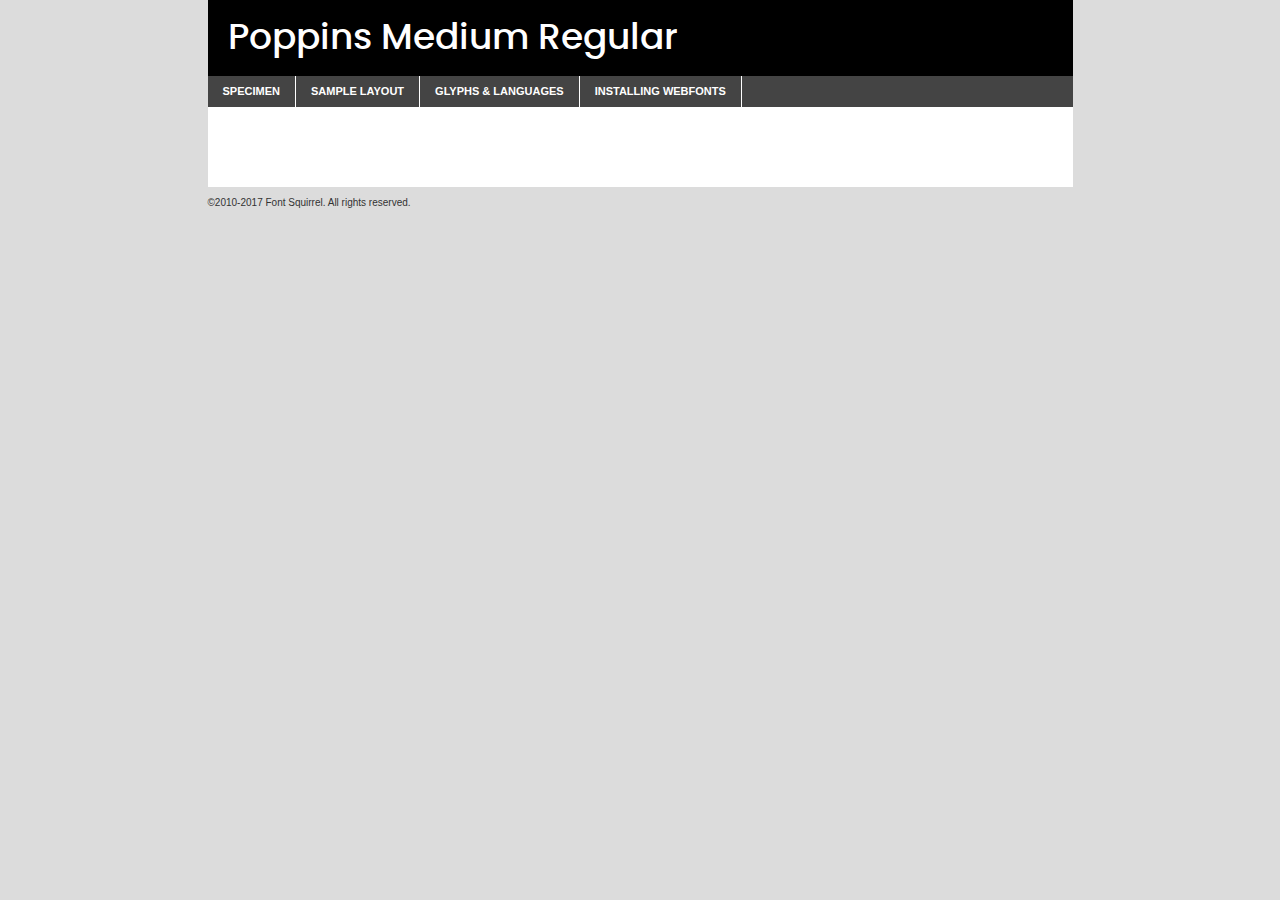
<file: components/fonts/poppins-medium-demo.html>
<!DOCTYPE html PUBLIC "-//W3C//DTD XHTML 1.0 Transitional//EN"
	"http://www.w3.org/TR/xhtml1/DTD/xhtml1-transitional.dtd">

<html xmlns="http://www.w3.org/1999/xhtml" xml:lang="en" lang="en">
<head>
	<meta http-equiv="Content-Type" content="text/html; charset=utf-8" />
	<script src="http://ajax.googleapis.com/ajax/libs/jquery/1.7.2/jquery.min.js" type="text/javascript" charset="utf-8"></script>
	<script type="text/javascript">
	(function($){$.fn.easyTabs=function(option){var param=jQuery.extend({fadeSpeed:"fast",defaultContent:1,activeClass:'active'},option);$(this).each(function(){var thisId="#"+this.id;if(param.defaultContent==''){param.defaultContent=1;}
	if(typeof param.defaultContent=="number")
	{var defaultTab=$(thisId+" .tabs li:eq("+(param.defaultContent-1)+") a").attr('href').substr(1);}else{var defaultTab=param.defaultContent;}
	$(thisId+" .tabs li a").each(function(){var tabToHide=$(this).attr('href').substr(1);$("#"+tabToHide).addClass('easytabs-tab-content');});hideAll();changeContent(defaultTab);function hideAll(){$(thisId+" .easytabs-tab-content").hide();}
	function changeContent(tabId){hideAll();$(thisId+" .tabs li").removeClass(param.activeClass);$(thisId+" .tabs li a[href=#"+tabId+"]").closest('li').addClass(param.activeClass);if(param.fadeSpeed!="none")
	{$(thisId+" #"+tabId).fadeIn(param.fadeSpeed);}else{$(thisId+" #"+tabId).show();}}
	$(thisId+" .tabs li").click(function(){var tabId=$(this).find('a').attr('href').substr(1);changeContent(tabId);return false;});});}})(jQuery);
	</script>
	<link rel="stylesheet" href="specimen_files/specimen_stylesheet.css" type="text/css" charset="utf-8" />
	<link rel="stylesheet" href="stylesheet.css" type="text/css" charset="utf-8" />

	<style type="text/css">
					body{
				font-family: 'poppinsmedium';
							}
		</style>

	<title>Poppins Medium Regular Specimen</title>
	
	
	<script type="text/javascript" charset="utf-8">
		$(document).ready(function() {
			$('#container').easyTabs({defaultContent:1});
		});
	</script>
</head>

<body>
<div id="container">
	<div id="header">
		Poppins Medium Regular	</div>
	<ul class="tabs">
		<li><a href="#specimen">Specimen</a></li>
		<li><a href="#layout">Sample Layout</a></li>
				<li><a href="#glyphs">Glyphs &amp; Languages</a></li>
		<li><a href="#installing">Installing Webfonts</a></li>
		
	</ul>
	
	<div id="main_content">

		
			<div id="specimen">
		
				<div class="section">
					<div class="grid12 firstcol">
						<div class="huge">AaBb</div>
					</div>
				</div>
		
				<div class="section">
					<div class="glyph_range">A&#x200B;B&#x200b;C&#x200b;D&#x200b;E&#x200b;F&#x200b;G&#x200b;H&#x200b;I&#x200b;J&#x200b;K&#x200b;L&#x200b;M&#x200b;N&#x200b;O&#x200b;P&#x200b;Q&#x200b;R&#x200b;S&#x200b;T&#x200b;U&#x200b;V&#x200b;W&#x200b;X&#x200b;Y&#x200b;Z&#x200b;a&#x200b;b&#x200b;c&#x200b;d&#x200b;e&#x200b;f&#x200b;g&#x200b;h&#x200b;i&#x200b;j&#x200b;k&#x200b;l&#x200b;m&#x200b;n&#x200b;o&#x200b;p&#x200b;q&#x200b;r&#x200b;s&#x200b;t&#x200b;u&#x200b;v&#x200b;w&#x200b;x&#x200b;y&#x200b;z&#x200b;1&#x200b;2&#x200b;3&#x200b;4&#x200b;5&#x200b;6&#x200b;7&#x200b;8&#x200b;9&#x200b;0&#x200b;&amp;&#x200b;.&#x200b;,&#x200b;?&#x200b;!&#x200b;&#64;&#x200b;(&#x200b;)&#x200b;#&#x200b;$&#x200b;%&#x200b;*&#x200b;+&#x200b;-&#x200b;=&#x200b;:&#x200b;;</div>
				</div>
				<div class="section">
					<div class="grid12 firstcol">
						<table class="sample_table">
							<tr><td>10</td><td class="size10">abcdefghijklmnopqrstuvwxyzABCDEFGHIJKLMNOPQRSTUVWXYZ0123456789abcdefghijklmnopqrstuvwxyzABCDEFGHIJKLMNOPQRSTUVWXYZ0123456789abcdefghijklmnopqrstuvwxyzABCDEFGHIJKLMNOPQRSTUVWXYZ</td></tr>
							<tr><td>11</td><td class="size11">abcdefghijklmnopqrstuvwxyzABCDEFGHIJKLMNOPQRSTUVWXYZ0123456789abcdefghijklmnopqrstuvwxyzABCDEFGHIJKLMNOPQRSTUVWXYZ0123456789abcdefghijklmnopqrstuvwxyzABCDEFGHIJKLMNOPQRSTUVWXYZ</td></tr>
							<tr><td>12</td><td class="size12">abcdefghijklmnopqrstuvwxyzABCDEFGHIJKLMNOPQRSTUVWXYZ0123456789abcdefghijklmnopqrstuvwxyzABCDEFGHIJKLMNOPQRSTUVWXYZ0123456789abcdefghijklmnopqrstuvwxyzABCDEFGHIJKLMNOPQRSTUVWXYZ</td></tr>
							<tr><td>13</td><td class="size13">abcdefghijklmnopqrstuvwxyzABCDEFGHIJKLMNOPQRSTUVWXYZ0123456789abcdefghijklmnopqrstuvwxyzABCDEFGHIJKLMNOPQRSTUVWXYZ0123456789abcdefghijklmnopqrstuvwxyzABCDEFGHIJKLMNOPQRSTUVWXYZ</td></tr>
							<tr><td>14</td><td class="size14">abcdefghijklmnopqrstuvwxyzABCDEFGHIJKLMNOPQRSTUVWXYZ0123456789abcdefghijklmnopqrstuvwxyzABCDEFGHIJKLMNOPQRSTUVWXYZ0123456789abcdefghijklmnopqrstuvwxyzABCDEFGHIJKLMNOPQRSTUVWXYZ</td></tr>
							<tr><td>16</td><td class="size16">abcdefghijklmnopqrstuvwxyzABCDEFGHIJKLMNOPQRSTUVWXYZ0123456789abcdefghijklmnopqrstuvwxyzABCDEFGHIJKLMNOPQRSTUVWXYZ</td></tr>
							<tr><td>18</td><td class="size18">abcdefghijklmnopqrstuvwxyzABCDEFGHIJKLMNOPQRSTUVWXYZ0123456789abcdefghijklmnopqrstuvwxyzABCDEFGHIJKLMNOPQRSTUVWXYZ</td></tr>
							<tr><td>20</td><td class="size20">abcdefghijklmnopqrstuvwxyzABCDEFGHIJKLMNOPQRSTUVWXYZ0123456789abcdefghijklmnopqrstuvwxyzABCDEFGHIJKLMNOPQRSTUVWXYZ</td></tr>
							<tr><td>24</td><td class="size24">abcdefghijklmnopqrstuvwxyzABCDEFGHIJKLMNOPQRSTUVWXYZ0123456789abcdefghijklmnopqrstuvwxyzABCDEFGHIJKLMNOPQRSTUVWXYZ</td></tr>
							<tr><td>30</td><td class="size30">abcdefghijklmnopqrstuvwxyzABCDEFGHIJKLMNOPQRSTUVWXYZ0123456789abcdefghijklmnopqrstuvwxyzABCDEFGHIJKLMNOPQRSTUVWXYZ</td></tr>
							<tr><td>36</td><td class="size36">abcdefghijklmnopqrstuvwxyzABCDEFGHIJKLMNOPQRSTUVWXYZ0123456789abcdefghijklmnopqrstuvwxyzABCDEFGHIJKLMNOPQRSTUVWXYZ</td></tr>
							<tr><td>48</td><td class="size48">abcdefghijklmnopqrstuvwxyzABCDEFGHIJKLMNOPQRSTUVWXYZ0123456789abcdefghijklmnopqrstuvwxyzABCDEFGHIJKLMNOPQRSTUVWXYZ</td></tr>
							<tr><td>60</td><td class="size60">abcdefghijklmnopqrstuvwxyzABCDEFGHIJKLMNOPQRSTUVWXYZ0123456789abcdefghijklmnopqrstuvwxyzABCDEFGHIJKLMNOPQRSTUVWXYZ</td></tr>
							<tr><td>72</td><td class="size72">abcdefghijklmnopqrstuvwxyzABCDEFGHIJKLMNOPQRSTUVWXYZ0123456789abcdefghijklmnopqrstuvwxyzABCDEFGHIJKLMNOPQRSTUVWXYZ</td></tr>
							<tr><td>90</td><td class="size90">abcdefghijklmnopqrstuvwxyzABCDEFGHIJKLMNOPQRSTUVWXYZ0123456789abcdefghijklmnopqrstuvwxyzABCDEFGHIJKLMNOPQRSTUVWXYZ</td></tr>
						</table>
				
					</div>
			
				</div>
		
		
		
								<div class="section" id="bodycomparison">


										<div id="xheight">
				<div class="fontbody">&#x25FC;&#x25FC;&#x25FC;&#x25FC;&#x25FC;&#x25FC;&#x25FC;&#x25FC;&#x25FC;&#x25FC;&#x25FC;&#x25FC;&#x25FC;&#x25FC;&#x25FC;&#x25FC;&#x25FC;&#x25FC;&#x25FC;&#x25FC;&#x25FC;&#x25FC;&#x25FC;&#x25FC;&#x25FC;&#x25FC;&#x25FC;&#x25FC;&#x25FC;&#x25FC;&#x25FC;&#x25FC;&#x25FC;&#x25FC;&#x25FC;&#x25FC;&#x25FC;&#x25FC;&#x25FC;&#x25FC;&#x25FC;&#x25FC;&#x25FC;&#x25FC;&#x25FC;&#x25FC;&#x25FC;&#x25FC;&#x25FC;&#x25FC;&#x25FC;&#x25FC;&#x25FC;&#x25FC;&#x25FC;&#x25FC;&#x25FC;&#x25FC;&#x25FC;&#x25FC;&#x25FC;&#x25FC;&#x25FC;&#x25FC;&#x25FC;&#x25FC;&#x25FC;&#x25FC;&#x25FC;&#x25FC;&#x25FC;&#x25FC;&#x25FC;&#x25FC;&#x25FC;&#x25FC;&#x25FC;&#x25FC;&#x25FC;&#x25FC;&#x25FC;&#x25FC;&#x25FC;&#x25FC;&#x25FC;&#x25FC;&#x25FC;&#x25FC;&#x25FC;&#x25FC;&#x25FC;&#x25FC;&#x25FC;&#x25FC;&#x25FC;&#x25FC;&#x25FC;&#x25FC;&#x25FC;body</div><div class="arialbody">body</div><div class="verdanabody">body</div><div class="georgiabody">body</div></div>
										<div class="fontbody" style="z-index:1">
											body<span>Poppins Medium Regular</span>
										</div>
										<div class="arialbody" style="z-index:1">
											body<span>Arial</span>
										</div>
										<div class="verdanabody" style="z-index:1">
											body<span>Verdana</span>
										</div>
										<div class="georgiabody" style="z-index:1">
											body<span>Georgia</span>
										</div>



								</div>
		
		
				<div class="section psample psample_row1" id="">
					
					<div class="grid2 firstcol">
						<p class="size10"><span>10.</span>Aenean lacinia bibendum nulla sed consectetur. Fusce dapibus, tellus ac cursus commodo, tortor mauris condimentum nibh, ut fermentum massa justo sit amet risus. Nullam id dolor id nibh ultricies vehicula ut id elit. Cum sociis natoque penatibus et magnis dis parturient montes, nascetur ridiculus mus. Nulla vitae elit libero, a pharetra augue.</p>
			
					</div>
					<div class="grid3">
						<p class="size11"><span>11.</span>Aenean lacinia bibendum nulla sed consectetur. Fusce dapibus, tellus ac cursus commodo, tortor mauris condimentum nibh, ut fermentum massa justo sit amet risus. Nullam id dolor id nibh ultricies vehicula ut id elit. Cum sociis natoque penatibus et magnis dis parturient montes, nascetur ridiculus mus. Nulla vitae elit libero, a pharetra augue.</p>
			
					</div>
					<div class="grid3">
						<p class="size12"><span>12.</span>Aenean lacinia bibendum nulla sed consectetur. Fusce dapibus, tellus ac cursus commodo, tortor mauris condimentum nibh, ut fermentum massa justo sit amet risus. Nullam id dolor id nibh ultricies vehicula ut id elit. Cum sociis natoque penatibus et magnis dis parturient montes, nascetur ridiculus mus. Nulla vitae elit libero, a pharetra augue.</p>
			
					</div>
					<div class="grid4">
						<p class="size13"><span>13.</span>Aenean lacinia bibendum nulla sed consectetur. Fusce dapibus, tellus ac cursus commodo, tortor mauris condimentum nibh, ut fermentum massa justo sit amet risus. Nullam id dolor id nibh ultricies vehicula ut id elit. Cum sociis natoque penatibus et magnis dis parturient montes, nascetur ridiculus mus. Nulla vitae elit libero, a pharetra augue.</p>
			
					</div>
					<div class="white_blend"></div>
					
				</div>
				<div class="section psample psample_row2" id="">
					<div class="grid3 firstcol">
						<p class="size14"><span>14.</span>Aenean lacinia bibendum nulla sed consectetur. Fusce dapibus, tellus ac cursus commodo, tortor mauris condimentum nibh, ut fermentum massa justo sit amet risus. Nullam id dolor id nibh ultricies vehicula ut id elit. Cum sociis natoque penatibus et magnis dis parturient montes, nascetur ridiculus mus. Nulla vitae elit libero, a pharetra augue.</p>
			
					</div>
					<div class="grid4">
						<p class="size16"><span>16.</span>Aenean lacinia bibendum nulla sed consectetur. Fusce dapibus, tellus ac cursus commodo, tortor mauris condimentum nibh, ut fermentum massa justo sit amet risus. Nullam id dolor id nibh ultricies vehicula ut id elit. Cum sociis natoque penatibus et magnis dis parturient montes, nascetur ridiculus mus. Nulla vitae elit libero, a pharetra augue.</p>
			
					</div>
					<div class="grid5">
						<p class="size18"><span>18.</span>Aenean lacinia bibendum nulla sed consectetur. Fusce dapibus, tellus ac cursus commodo, tortor mauris condimentum nibh, ut fermentum massa justo sit amet risus. Nullam id dolor id nibh ultricies vehicula ut id elit. Cum sociis natoque penatibus et magnis dis parturient montes, nascetur ridiculus mus. Nulla vitae elit libero, a pharetra augue.</p>
			
					</div>

					<div class="white_blend"></div>

				</div>
				
				<div class="section psample psample_row3" id="">
					<div class="grid5 firstcol">
						<p class="size20"><span>20.</span>Aenean lacinia bibendum nulla sed consectetur. Fusce dapibus, tellus ac cursus commodo, tortor mauris condimentum nibh, ut fermentum massa justo sit amet risus. Nullam id dolor id nibh ultricies vehicula ut id elit. Cum sociis natoque penatibus et magnis dis parturient montes, nascetur ridiculus mus. Nulla vitae elit libero, a pharetra augue.</p>
					</div>
					<div class="grid7">
						<p class="size24"><span>24.</span>Aenean lacinia bibendum nulla sed consectetur. Fusce dapibus, tellus ac cursus commodo, tortor mauris condimentum nibh, ut fermentum massa justo sit amet risus. Nullam id dolor id nibh ultricies vehicula ut id elit. Cum sociis natoque penatibus et magnis dis parturient montes, nascetur ridiculus mus. Nulla vitae elit libero, a pharetra augue.</p>
					</div>
					
					<div class="white_blend"></div>
					
				</div>
				
				<div class="section psample psample_row4" id="">
					<div class="grid12 firstcol">
						<p class="size30"><span>30.</span>Aenean lacinia bibendum nulla sed consectetur. Fusce dapibus, tellus ac cursus commodo, tortor mauris condimentum nibh, ut fermentum massa justo sit amet risus. Nullam id dolor id nibh ultricies vehicula ut id elit. Cum sociis natoque penatibus et magnis dis parturient montes, nascetur ridiculus mus. Nulla vitae elit libero, a pharetra augue.</p>
					</div>
					<div class="white_blend"></div>
					
				</div>
				
				
				
				<div class="section psample psample_row1 fullreverse">
					<div class="grid2 firstcol">
						<p class="size10"><span>10.</span>Aenean lacinia bibendum nulla sed consectetur. Fusce dapibus, tellus ac cursus commodo, tortor mauris condimentum nibh, ut fermentum massa justo sit amet risus. Nullam id dolor id nibh ultricies vehicula ut id elit. Cum sociis natoque penatibus et magnis dis parturient montes, nascetur ridiculus mus. Nulla vitae elit libero, a pharetra augue.</p>
			
					</div>
					<div class="grid3">
						<p class="size11"><span>11.</span>Aenean lacinia bibendum nulla sed consectetur. Fusce dapibus, tellus ac cursus commodo, tortor mauris condimentum nibh, ut fermentum massa justo sit amet risus. Nullam id dolor id nibh ultricies vehicula ut id elit. Cum sociis natoque penatibus et magnis dis parturient montes, nascetur ridiculus mus. Nulla vitae elit libero, a pharetra augue.</p>
			
					</div>
					<div class="grid3">
						<p class="size12"><span>12.</span>Aenean lacinia bibendum nulla sed consectetur. Fusce dapibus, tellus ac cursus commodo, tortor mauris condimentum nibh, ut fermentum massa justo sit amet risus. Nullam id dolor id nibh ultricies vehicula ut id elit. Cum sociis natoque penatibus et magnis dis parturient montes, nascetur ridiculus mus. Nulla vitae elit libero, a pharetra augue.</p>
			
					</div>
					<div class="grid4">
						<p class="size13"><span>13.</span>Aenean lacinia bibendum nulla sed consectetur. Fusce dapibus, tellus ac cursus commodo, tortor mauris condimentum nibh, ut fermentum massa justo sit amet risus. Nullam id dolor id nibh ultricies vehicula ut id elit. Cum sociis natoque penatibus et magnis dis parturient montes, nascetur ridiculus mus. Nulla vitae elit libero, a pharetra augue.</p>
			
					</div>
					<div class="black_blend"></div>
					
				</div>
				
				<div class="section psample psample_row2 fullreverse">
					<div class="grid3 firstcol">
						<p class="size14"><span>14.</span>Aenean lacinia bibendum nulla sed consectetur. Fusce dapibus, tellus ac cursus commodo, tortor mauris condimentum nibh, ut fermentum massa justo sit amet risus. Nullam id dolor id nibh ultricies vehicula ut id elit. Cum sociis natoque penatibus et magnis dis parturient montes, nascetur ridiculus mus. Nulla vitae elit libero, a pharetra augue.</p>
			
					</div>
					<div class="grid4">
						<p class="size16"><span>16.</span>Aenean lacinia bibendum nulla sed consectetur. Fusce dapibus, tellus ac cursus commodo, tortor mauris condimentum nibh, ut fermentum massa justo sit amet risus. Nullam id dolor id nibh ultricies vehicula ut id elit. Cum sociis natoque penatibus et magnis dis parturient montes, nascetur ridiculus mus. Nulla vitae elit libero, a pharetra augue.</p>
			
					</div>
					<div class="grid5">
						<p class="size18"><span>18.</span>Aenean lacinia bibendum nulla sed consectetur. Fusce dapibus, tellus ac cursus commodo, tortor mauris condimentum nibh, ut fermentum massa justo sit amet risus. Nullam id dolor id nibh ultricies vehicula ut id elit. Cum sociis natoque penatibus et magnis dis parturient montes, nascetur ridiculus mus. Nulla vitae elit libero, a pharetra augue.</p>
			
					</div>
					<div class="black_blend"></div>

				</div>
				
				<div class="section psample fullreverse psample_row3" id="">
					<div class="grid5 firstcol">
						<p class="size20"><span>20.</span>Aenean lacinia bibendum nulla sed consectetur. Fusce dapibus, tellus ac cursus commodo, tortor mauris condimentum nibh, ut fermentum massa justo sit amet risus. Nullam id dolor id nibh ultricies vehicula ut id elit. Cum sociis natoque penatibus et magnis dis parturient montes, nascetur ridiculus mus. Nulla vitae elit libero, a pharetra augue.</p>
					</div>
					<div class="grid7">
						<p class="size24"><span>24.</span>Aenean lacinia bibendum nulla sed consectetur. Fusce dapibus, tellus ac cursus commodo, tortor mauris condimentum nibh, ut fermentum massa justo sit amet risus. Nullam id dolor id nibh ultricies vehicula ut id elit. Cum sociis natoque penatibus et magnis dis parturient montes, nascetur ridiculus mus. Nulla vitae elit libero, a pharetra augue.</p>
					</div>
					
					<div class="black_blend"></div>
					
				</div>
				
				<div class="section psample fullreverse psample_row4" id="" style="border-bottom: 20px #000 solid;">
					<div class="grid12 firstcol">
						<p class="size30"><span>30.</span>Aenean lacinia bibendum nulla sed consectetur. Fusce dapibus, tellus ac cursus commodo, tortor mauris condimentum nibh, ut fermentum massa justo sit amet risus. Nullam id dolor id nibh ultricies vehicula ut id elit. Cum sociis natoque penatibus et magnis dis parturient montes, nascetur ridiculus mus. Nulla vitae elit libero, a pharetra augue.</p>
					</div>
					<div class="black_blend"></div>
					
				</div>
				
				
				
				
			</div>
			
			<div id="layout">
				
				<div class="section">
					
					<div class="grid12 firstcol">
						<h1>Lorem Ipsum Dolor</h1>
						<h2>Etiam porta sem malesuada magna mollis euismod</h2>
						
						<p class="byline">By <a href="#link">Aenean Lacinia</a></p>
					</div>
				</div>
				<div class="section">
					<div class="grid8 firstcol">
						<p class="large">Donec sed odio dui. Morbi leo risus, porta ac consectetur ac, vestibulum at eros. Fusce dapibus, tellus ac cursus commodo, tortor mauris condimentum nibh, ut fermentum massa justo sit amet risus. </p>

						
						<h3>Pellentesque ornare sem</h3>

						<p>Maecenas sed diam eget risus varius blandit sit amet non magna. Maecenas faucibus mollis interdum. Donec ullamcorper nulla non metus auctor fringilla. Nullam id dolor id nibh ultricies vehicula ut id elit. Nullam id dolor id nibh ultricies vehicula ut id elit. </p>

						<p>Aenean eu leo quam. Pellentesque ornare sem lacinia quam venenatis vestibulum. Lorem ipsum dolor sit amet, consectetur adipiscing elit. Cum sociis natoque penatibus et magnis dis parturient montes, nascetur ridiculus mus. </p>

						<p>Nulla vitae elit libero, a pharetra augue. Praesent commodo cursus magna, vel scelerisque nisl consectetur et. Aenean lacinia bibendum nulla sed consectetur. </p>

						<p>Nullam quis risus eget urna mollis ornare vel eu leo. Nullam quis risus eget urna mollis ornare vel eu leo. Maecenas sed diam eget risus varius blandit sit amet non magna. Donec ullamcorper nulla non metus auctor fringilla. </p>

						<h3>Cras mattis consectetur</h3>

						<p>Aenean eu leo quam. Pellentesque ornare sem lacinia quam venenatis vestibulum. Aenean lacinia bibendum nulla sed consectetur. Integer posuere erat a ante venenatis dapibus posuere velit aliquet. Cras mattis consectetur purus sit amet fermentum. </p>

						<p>Nullam id dolor id nibh ultricies vehicula ut id elit. Nullam quis risus eget urna mollis ornare vel eu leo. Cras mattis consectetur purus sit amet fermentum.</p>
					</div>
					
					<div class="grid4 sidebar">
						
						<div class="box reverse">
							<p class="last">Nullam quis risus eget urna mollis ornare vel eu leo. Donec ullamcorper nulla non metus auctor fringilla. Cras mattis consectetur purus sit amet fermentum. Sed posuere consectetur est at lobortis. Lorem ipsum dolor sit amet, consectetur adipiscing elit. </p>
						</div>
						
						<p class="caption">Maecenas sed diam eget risus varius.</p>

						<p>Vestibulum id ligula porta felis euismod semper. Integer posuere erat a ante venenatis dapibus posuere velit aliquet. Vestibulum id ligula porta felis euismod semper. Sed posuere consectetur est at lobortis. Maecenas sed diam eget risus varius blandit sit amet non magna. Fusce dapibus, tellus ac cursus commodo, tortor mauris condimentum nibh, ut fermentum massa justo sit amet risus. </p>

					

						<p>Duis mollis, est non commodo luctus, nisi erat porttitor ligula, eget lacinia odio sem nec elit. Aenean lacinia bibendum nulla sed consectetur. Vivamus sagittis lacus vel augue laoreet rutrum faucibus dolor auctor. Aenean lacinia bibendum nulla sed consectetur. Nullam quis risus eget urna mollis ornare vel eu leo. </p>

						<p>Praesent commodo cursus magna, vel scelerisque nisl consectetur et. Donec ullamcorper nulla non metus auctor fringilla. Maecenas faucibus mollis interdum. Fusce dapibus, tellus ac cursus commodo, tortor mauris condimentum nibh, ut fermentum massa justo sit amet risus. </p>

					</div>
				</div>
				
			</div>


			



		<div id="glyphs">
			<div class="section">
				<div class="grid12 firstcol">
			
				<h1>Language Support</h1>
				<p>The subset of Poppins Medium Regular in this kit supports the following languages:<br />
			
					Albanian, Basque, Breton, Chamorro, Danish, Dutch, English, Faroese, Finnish, French, Frisian, Galician, German, Icelandic, Italian, Malagasy, Norwegian, Portuguese, Spanish, Alsatian, Aragonese, Arapaho, Arrernte, Asturian, Aymara, Bislama, Cebuano, Corsican, Fijian, French_creole, Genoese, Gilbertese, Greenlandic, Haitian_creole, Hiligaynon, Hmong, Hopi, Ibanag, Iloko_ilokano, Indonesian, Interglossa_glosa, Interlingua, Irish_gaelic, Jerriais, Lojban, Lombard, Luxembourgeois, Manx, Mohawk, Norfolk_pitcairnese, Occitan, Oromo, Pangasinan, Papiamento, Piedmontese, Potawatomi, Rhaeto-romance, Romansh, Rotokas, Sami_lule, Samoan, Sardinian, Scots_gaelic, Seychelles_creole, Shona, Sicilian, Somali, Southern_ndebele, Swahili, Swati_swazi, Tagalog_filipino_pilipino, Tetum, Tok_pisin, Uyghur_latinized, Volapuk, Walloon, Warlpiri, Xhosa, Yapese, Zulu, Latinbasic, Ubasic, Demo				</p>
				<h1>Glyph Chart</h1>
				<p>The subset of Poppins Medium Regular in this kit includes all the glyphs listed below. Unicode entities are included above each glyph to help you insert individual characters into your layout.</p>
				<div id="glyph_chart">
			
																														 <div><p>&amp;#13;</p>&#13;</div>
																				 <div><p>&amp;#32;</p>&#32;</div>
																				 <div><p>&amp;#33;</p>&#33;</div>
																				 <div><p>&amp;#34;</p>&#34;</div>
																				 <div><p>&amp;#35;</p>&#35;</div>
																				 <div><p>&amp;#36;</p>&#36;</div>
																				 <div><p>&amp;#37;</p>&#37;</div>
																				 <div><p>&amp;#38;</p>&#38;</div>
																				 <div><p>&amp;#39;</p>&#39;</div>
																				 <div><p>&amp;#40;</p>&#40;</div>
																				 <div><p>&amp;#41;</p>&#41;</div>
																				 <div><p>&amp;#42;</p>&#42;</div>
																				 <div><p>&amp;#43;</p>&#43;</div>
																				 <div><p>&amp;#44;</p>&#44;</div>
																				 <div><p>&amp;#45;</p>&#45;</div>
																				 <div><p>&amp;#46;</p>&#46;</div>
																				 <div><p>&amp;#47;</p>&#47;</div>
																				 <div><p>&amp;#48;</p>&#48;</div>
																				 <div><p>&amp;#49;</p>&#49;</div>
																				 <div><p>&amp;#50;</p>&#50;</div>
																				 <div><p>&amp;#51;</p>&#51;</div>
																				 <div><p>&amp;#52;</p>&#52;</div>
																				 <div><p>&amp;#53;</p>&#53;</div>
																				 <div><p>&amp;#54;</p>&#54;</div>
																				 <div><p>&amp;#55;</p>&#55;</div>
																				 <div><p>&amp;#56;</p>&#56;</div>
																				 <div><p>&amp;#57;</p>&#57;</div>
																				 <div><p>&amp;#58;</p>&#58;</div>
																				 <div><p>&amp;#59;</p>&#59;</div>
																				 <div><p>&amp;#60;</p>&#60;</div>
																				 <div><p>&amp;#61;</p>&#61;</div>
																				 <div><p>&amp;#62;</p>&#62;</div>
																				 <div><p>&amp;#63;</p>&#63;</div>
																				 <div><p>&amp;#64;</p>&#64;</div>
																				 <div><p>&amp;#65;</p>&#65;</div>
																				 <div><p>&amp;#66;</p>&#66;</div>
																				 <div><p>&amp;#67;</p>&#67;</div>
																				 <div><p>&amp;#68;</p>&#68;</div>
																				 <div><p>&amp;#69;</p>&#69;</div>
																				 <div><p>&amp;#70;</p>&#70;</div>
																				 <div><p>&amp;#71;</p>&#71;</div>
																				 <div><p>&amp;#72;</p>&#72;</div>
																				 <div><p>&amp;#73;</p>&#73;</div>
																				 <div><p>&amp;#74;</p>&#74;</div>
																				 <div><p>&amp;#75;</p>&#75;</div>
																				 <div><p>&amp;#76;</p>&#76;</div>
																				 <div><p>&amp;#77;</p>&#77;</div>
																				 <div><p>&amp;#78;</p>&#78;</div>
																				 <div><p>&amp;#79;</p>&#79;</div>
																				 <div><p>&amp;#80;</p>&#80;</div>
																				 <div><p>&amp;#81;</p>&#81;</div>
																				 <div><p>&amp;#82;</p>&#82;</div>
																				 <div><p>&amp;#83;</p>&#83;</div>
																				 <div><p>&amp;#84;</p>&#84;</div>
																				 <div><p>&amp;#85;</p>&#85;</div>
																				 <div><p>&amp;#86;</p>&#86;</div>
																				 <div><p>&amp;#87;</p>&#87;</div>
																				 <div><p>&amp;#88;</p>&#88;</div>
																				 <div><p>&amp;#89;</p>&#89;</div>
																				 <div><p>&amp;#90;</p>&#90;</div>
																				 <div><p>&amp;#91;</p>&#91;</div>
																				 <div><p>&amp;#92;</p>&#92;</div>
																				 <div><p>&amp;#93;</p>&#93;</div>
																				 <div><p>&amp;#94;</p>&#94;</div>
																				 <div><p>&amp;#95;</p>&#95;</div>
																				 <div><p>&amp;#96;</p>&#96;</div>
																				 <div><p>&amp;#97;</p>&#97;</div>
																				 <div><p>&amp;#98;</p>&#98;</div>
																				 <div><p>&amp;#99;</p>&#99;</div>
																				 <div><p>&amp;#100;</p>&#100;</div>
																				 <div><p>&amp;#101;</p>&#101;</div>
																				 <div><p>&amp;#102;</p>&#102;</div>
																				 <div><p>&amp;#103;</p>&#103;</div>
																				 <div><p>&amp;#104;</p>&#104;</div>
																				 <div><p>&amp;#105;</p>&#105;</div>
																				 <div><p>&amp;#106;</p>&#106;</div>
																				 <div><p>&amp;#107;</p>&#107;</div>
																				 <div><p>&amp;#108;</p>&#108;</div>
																				 <div><p>&amp;#109;</p>&#109;</div>
																				 <div><p>&amp;#110;</p>&#110;</div>
																				 <div><p>&amp;#111;</p>&#111;</div>
																				 <div><p>&amp;#112;</p>&#112;</div>
																				 <div><p>&amp;#113;</p>&#113;</div>
																				 <div><p>&amp;#114;</p>&#114;</div>
																				 <div><p>&amp;#115;</p>&#115;</div>
																				 <div><p>&amp;#116;</p>&#116;</div>
																				 <div><p>&amp;#117;</p>&#117;</div>
																				 <div><p>&amp;#118;</p>&#118;</div>
																				 <div><p>&amp;#119;</p>&#119;</div>
																				 <div><p>&amp;#120;</p>&#120;</div>
																				 <div><p>&amp;#121;</p>&#121;</div>
																				 <div><p>&amp;#122;</p>&#122;</div>
																				 <div><p>&amp;#123;</p>&#123;</div>
																				 <div><p>&amp;#124;</p>&#124;</div>
																				 <div><p>&amp;#125;</p>&#125;</div>
																				 <div><p>&amp;#126;</p>&#126;</div>
																				 <div><p>&amp;#160;</p>&#160;</div>
																				 <div><p>&amp;#161;</p>&#161;</div>
																				 <div><p>&amp;#162;</p>&#162;</div>
																				 <div><p>&amp;#163;</p>&#163;</div>
																				 <div><p>&amp;#164;</p>&#164;</div>
																				 <div><p>&amp;#165;</p>&#165;</div>
																				 <div><p>&amp;#166;</p>&#166;</div>
																				 <div><p>&amp;#167;</p>&#167;</div>
																				 <div><p>&amp;#168;</p>&#168;</div>
																				 <div><p>&amp;#169;</p>&#169;</div>
																				 <div><p>&amp;#170;</p>&#170;</div>
																				 <div><p>&amp;#171;</p>&#171;</div>
																				 <div><p>&amp;#172;</p>&#172;</div>
																				 <div><p>&amp;#173;</p>&#173;</div>
																				 <div><p>&amp;#174;</p>&#174;</div>
																				 <div><p>&amp;#175;</p>&#175;</div>
																				 <div><p>&amp;#176;</p>&#176;</div>
																				 <div><p>&amp;#177;</p>&#177;</div>
																				 <div><p>&amp;#178;</p>&#178;</div>
																				 <div><p>&amp;#179;</p>&#179;</div>
																				 <div><p>&amp;#180;</p>&#180;</div>
																				 <div><p>&amp;#181;</p>&#181;</div>
																				 <div><p>&amp;#182;</p>&#182;</div>
																				 <div><p>&amp;#183;</p>&#183;</div>
																				 <div><p>&amp;#184;</p>&#184;</div>
																				 <div><p>&amp;#185;</p>&#185;</div>
																				 <div><p>&amp;#186;</p>&#186;</div>
																				 <div><p>&amp;#187;</p>&#187;</div>
																				 <div><p>&amp;#188;</p>&#188;</div>
																				 <div><p>&amp;#189;</p>&#189;</div>
																				 <div><p>&amp;#190;</p>&#190;</div>
																				 <div><p>&amp;#191;</p>&#191;</div>
																				 <div><p>&amp;#192;</p>&#192;</div>
																				 <div><p>&amp;#193;</p>&#193;</div>
																				 <div><p>&amp;#194;</p>&#194;</div>
																				 <div><p>&amp;#195;</p>&#195;</div>
																				 <div><p>&amp;#196;</p>&#196;</div>
																				 <div><p>&amp;#197;</p>&#197;</div>
																				 <div><p>&amp;#198;</p>&#198;</div>
																				 <div><p>&amp;#199;</p>&#199;</div>
																				 <div><p>&amp;#200;</p>&#200;</div>
																				 <div><p>&amp;#201;</p>&#201;</div>
																				 <div><p>&amp;#202;</p>&#202;</div>
																				 <div><p>&amp;#203;</p>&#203;</div>
																				 <div><p>&amp;#204;</p>&#204;</div>
																				 <div><p>&amp;#205;</p>&#205;</div>
																				 <div><p>&amp;#206;</p>&#206;</div>
																				 <div><p>&amp;#207;</p>&#207;</div>
																				 <div><p>&amp;#208;</p>&#208;</div>
																				 <div><p>&amp;#209;</p>&#209;</div>
																				 <div><p>&amp;#210;</p>&#210;</div>
																				 <div><p>&amp;#211;</p>&#211;</div>
																				 <div><p>&amp;#212;</p>&#212;</div>
																				 <div><p>&amp;#213;</p>&#213;</div>
																				 <div><p>&amp;#214;</p>&#214;</div>
																				 <div><p>&amp;#215;</p>&#215;</div>
																				 <div><p>&amp;#216;</p>&#216;</div>
																				 <div><p>&amp;#217;</p>&#217;</div>
																				 <div><p>&amp;#218;</p>&#218;</div>
																				 <div><p>&amp;#219;</p>&#219;</div>
																				 <div><p>&amp;#220;</p>&#220;</div>
																				 <div><p>&amp;#221;</p>&#221;</div>
																				 <div><p>&amp;#222;</p>&#222;</div>
																				 <div><p>&amp;#223;</p>&#223;</div>
																				 <div><p>&amp;#224;</p>&#224;</div>
																				 <div><p>&amp;#225;</p>&#225;</div>
																				 <div><p>&amp;#226;</p>&#226;</div>
																				 <div><p>&amp;#227;</p>&#227;</div>
																				 <div><p>&amp;#228;</p>&#228;</div>
																				 <div><p>&amp;#229;</p>&#229;</div>
																				 <div><p>&amp;#230;</p>&#230;</div>
																				 <div><p>&amp;#231;</p>&#231;</div>
																				 <div><p>&amp;#232;</p>&#232;</div>
																				 <div><p>&amp;#233;</p>&#233;</div>
																				 <div><p>&amp;#234;</p>&#234;</div>
																				 <div><p>&amp;#235;</p>&#235;</div>
																				 <div><p>&amp;#236;</p>&#236;</div>
																				 <div><p>&amp;#237;</p>&#237;</div>
																				 <div><p>&amp;#238;</p>&#238;</div>
																				 <div><p>&amp;#239;</p>&#239;</div>
																				 <div><p>&amp;#240;</p>&#240;</div>
																				 <div><p>&amp;#241;</p>&#241;</div>
																				 <div><p>&amp;#242;</p>&#242;</div>
																				 <div><p>&amp;#243;</p>&#243;</div>
																				 <div><p>&amp;#244;</p>&#244;</div>
																				 <div><p>&amp;#245;</p>&#245;</div>
																				 <div><p>&amp;#246;</p>&#246;</div>
																				 <div><p>&amp;#247;</p>&#247;</div>
																				 <div><p>&amp;#248;</p>&#248;</div>
																				 <div><p>&amp;#249;</p>&#249;</div>
																				 <div><p>&amp;#250;</p>&#250;</div>
																				 <div><p>&amp;#251;</p>&#251;</div>
																				 <div><p>&amp;#252;</p>&#252;</div>
																				 <div><p>&amp;#253;</p>&#253;</div>
																				 <div><p>&amp;#254;</p>&#254;</div>
																				 <div><p>&amp;#255;</p>&#255;</div>
																				 <div><p>&amp;#338;</p>&#338;</div>
																				 <div><p>&amp;#339;</p>&#339;</div>
																				 <div><p>&amp;#376;</p>&#376;</div>
																				 <div><p>&amp;#710;</p>&#710;</div>
																				 <div><p>&amp;#732;</p>&#732;</div>
																				 <div><p>&amp;#8192;</p>&#8192;</div>
																				 <div><p>&amp;#8193;</p>&#8193;</div>
																				 <div><p>&amp;#8194;</p>&#8194;</div>
																				 <div><p>&amp;#8195;</p>&#8195;</div>
																				 <div><p>&amp;#8196;</p>&#8196;</div>
																				 <div><p>&amp;#8197;</p>&#8197;</div>
																				 <div><p>&amp;#8198;</p>&#8198;</div>
																				 <div><p>&amp;#8199;</p>&#8199;</div>
																				 <div><p>&amp;#8200;</p>&#8200;</div>
																				 <div><p>&amp;#8201;</p>&#8201;</div>
																				 <div><p>&amp;#8202;</p>&#8202;</div>
																				 <div><p>&amp;#8208;</p>&#8208;</div>
																				 <div><p>&amp;#8209;</p>&#8209;</div>
																				 <div><p>&amp;#8210;</p>&#8210;</div>
																				 <div><p>&amp;#8211;</p>&#8211;</div>
																				 <div><p>&amp;#8212;</p>&#8212;</div>
																				 <div><p>&amp;#8216;</p>&#8216;</div>
																				 <div><p>&amp;#8217;</p>&#8217;</div>
																				 <div><p>&amp;#8218;</p>&#8218;</div>
																				 <div><p>&amp;#8220;</p>&#8220;</div>
																				 <div><p>&amp;#8221;</p>&#8221;</div>
																				 <div><p>&amp;#8222;</p>&#8222;</div>
																				 <div><p>&amp;#8226;</p>&#8226;</div>
																				 <div><p>&amp;#8230;</p>&#8230;</div>
																				 <div><p>&amp;#8239;</p>&#8239;</div>
																				 <div><p>&amp;#8249;</p>&#8249;</div>
																				 <div><p>&amp;#8250;</p>&#8250;</div>
																				 <div><p>&amp;#8287;</p>&#8287;</div>
																				 <div><p>&amp;#8364;</p>&#8364;</div>
																				 <div><p>&amp;#8482;</p>&#8482;</div>
																				 <div><p>&amp;#9724;</p>&#9724;</div>
																				 <div><p>&amp;#64257;</p>&#64257;</div>
																				 <div><p>&amp;#64258;</p>&#64258;</div>
																																																</div>	
				</div>
		
		
			</div>
		</div>
		
		
		<div id="specs">
			
		</div>
	
		<div id="installing">
			<div class="section">
				<div class="grid7 firstcol">
					<h1>Installing Webfonts</h1>
					
					<p>Webfonts are supported by all major browser platforms but not all in the same way. There are currently four different font formats that must be included in order to target all browsers. This includes TTF, WOFF, EOT and SVG.</p>
					
					<h2>1. Upload your webfonts</h2>
					<p>You must upload your webfont kit to your website. They should be in or near the same directory as your CSS files.</p>
					
					<h2>2. Include the webfont stylesheet</h2>
					<p>A special CSS @font-face declaration helps the various browsers select the appropriate font it needs without causing you a bunch of headaches. Learn more about this syntax by reading the <a href="https://www.fontspring.com/blog/further-hardening-of-the-bulletproof-syntax">Fontspring blog post</a> about it. The code for it is as follows:</p>


<code>
@font-face{ 
	font-family: 'MyWebFont';
	src: url('WebFont.eot');
	src: url('WebFont.eot?#iefix') format('embedded-opentype'),
	     url('WebFont.woff') format('woff'),
	     url('WebFont.ttf') format('truetype'),
	     url('WebFont.svg#webfont') format('svg');
}
</code>

	<p>We've already gone ahead and generated the code for you. All you have to do is link to the stylesheet in your HTML, like this:</p>
	<code>&lt;link rel=&quot;stylesheet&quot; href=&quot;stylesheet.css&quot; type=&quot;text/css&quot; charset=&quot;utf-8&quot; /&gt;</code>

					<h2>3. Modify your own stylesheet</h2>
					<p>To take advantage of your new fonts, you must tell your stylesheet to use them. Look at the original @font-face declaration above and find the property called "font-family." The name linked there will be what you use to reference the font. Prepend that webfont name to the font stack in the "font-family" property, inside the selector you want to change. For example:</p>
<code>p { font-family: 'WebFont', Arial, sans-serif; }</code>

<h2>4. Test</h2>
<p>Getting webfonts to work cross-browser <em>can</em> be tricky. Use the information in the sidebar to help you if you find that fonts aren't loading in a particular browser.</p>
				</div>
				
				<div class="grid5 sidebar">
					<div class="box">
						<h2>Troubleshooting<br />Font-Face Problems</h2>
						<p>Having trouble getting your webfonts to load in your new website? Here are some tips to sort out what might be the problem.</p>

						<h3>Fonts not showing in any browser</h3>

						<p>This sounds like you need to work on the plumbing. You either did not upload the fonts to the correct directory, or you did not link the fonts properly in the CSS. If you've confirmed that all this is correct and you still have a problem, take a look at your .htaccess file and see if requests are getting intercepted.</p>

						<h3>Fonts not loading in iPhone or iPad</h3>

						<p>The most common problem here is that you are serving the fonts from an IIS server. IIS refuses to serve files that have unknown MIME types. If that is the case, you must set the MIME type for SVG to "image/svg+xml" in the server settings. Follow these instructions from Microsoft if you need help.</p>

						<h3>Fonts not loading in Firefox</h3>

						<p>The primary reason for this failure? You are still using a version Firefox older than 3.5. So upgrade already! If that isn't it, then you are very likely serving fonts from a different domain. Firefox requires that all font assets be served from the same domain. Lastly it is possible that you need to add WOFF to your list of MIME types (if you are serving via IIS.)</p>

						<h3>Fonts not loading in IE</h3>

						<p>Are you looking at Internet Explorer on an actual Windows machine or are you cheating by using a service like Adobe BrowserLab? Many of these screenshot services do not render @font-face for IE. Best to test it on a real machine.</p>

						<h3>Fonts not loading in IE9</h3>

						<p>IE9, like Firefox, requires that fonts be served from the same domain as the website. Make sure that is the case.</p>
					</div>
				</div>
			</div>
			
		</div>
	
	</div>
	<div id="footer">
		<p>&copy;2010-2017 Font Squirrel. All rights reserved.</p>
	</div>
</div>
</body>
</html>
</file>
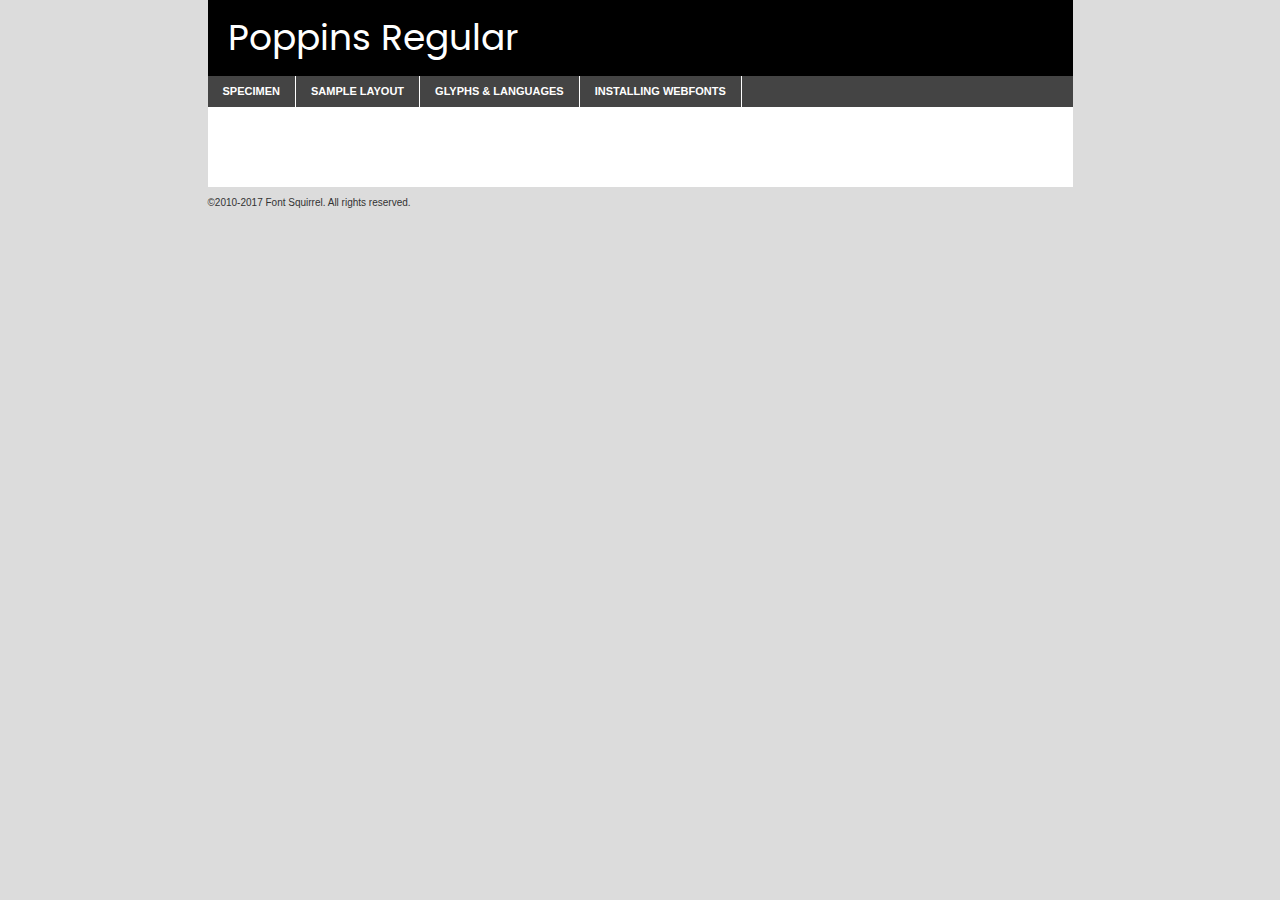
<file: components/fonts/poppins-regular-demo.html>
<!DOCTYPE html PUBLIC "-//W3C//DTD XHTML 1.0 Transitional//EN"
	"http://www.w3.org/TR/xhtml1/DTD/xhtml1-transitional.dtd">

<html xmlns="http://www.w3.org/1999/xhtml" xml:lang="en" lang="en">
<head>
	<meta http-equiv="Content-Type" content="text/html; charset=utf-8" />
	<script src="http://ajax.googleapis.com/ajax/libs/jquery/1.7.2/jquery.min.js" type="text/javascript" charset="utf-8"></script>
	<script type="text/javascript">
	(function($){$.fn.easyTabs=function(option){var param=jQuery.extend({fadeSpeed:"fast",defaultContent:1,activeClass:'active'},option);$(this).each(function(){var thisId="#"+this.id;if(param.defaultContent==''){param.defaultContent=1;}
	if(typeof param.defaultContent=="number")
	{var defaultTab=$(thisId+" .tabs li:eq("+(param.defaultContent-1)+") a").attr('href').substr(1);}else{var defaultTab=param.defaultContent;}
	$(thisId+" .tabs li a").each(function(){var tabToHide=$(this).attr('href').substr(1);$("#"+tabToHide).addClass('easytabs-tab-content');});hideAll();changeContent(defaultTab);function hideAll(){$(thisId+" .easytabs-tab-content").hide();}
	function changeContent(tabId){hideAll();$(thisId+" .tabs li").removeClass(param.activeClass);$(thisId+" .tabs li a[href=#"+tabId+"]").closest('li').addClass(param.activeClass);if(param.fadeSpeed!="none")
	{$(thisId+" #"+tabId).fadeIn(param.fadeSpeed);}else{$(thisId+" #"+tabId).show();}}
	$(thisId+" .tabs li").click(function(){var tabId=$(this).find('a').attr('href').substr(1);changeContent(tabId);return false;});});}})(jQuery);
	</script>
	<link rel="stylesheet" href="specimen_files/specimen_stylesheet.css" type="text/css" charset="utf-8" />
	<link rel="stylesheet" href="stylesheet.css" type="text/css" charset="utf-8" />

	<style type="text/css">
					body{
				font-family: 'poppinsregular';
							}
		</style>

	<title>Poppins Regular Specimen</title>
	
	
	<script type="text/javascript" charset="utf-8">
		$(document).ready(function() {
			$('#container').easyTabs({defaultContent:1});
		});
	</script>
</head>

<body>
<div id="container">
	<div id="header">
		Poppins Regular	</div>
	<ul class="tabs">
		<li><a href="#specimen">Specimen</a></li>
		<li><a href="#layout">Sample Layout</a></li>
				<li><a href="#glyphs">Glyphs &amp; Languages</a></li>
		<li><a href="#installing">Installing Webfonts</a></li>
		
	</ul>
	
	<div id="main_content">

		
			<div id="specimen">
		
				<div class="section">
					<div class="grid12 firstcol">
						<div class="huge">AaBb</div>
					</div>
				</div>
		
				<div class="section">
					<div class="glyph_range">A&#x200B;B&#x200b;C&#x200b;D&#x200b;E&#x200b;F&#x200b;G&#x200b;H&#x200b;I&#x200b;J&#x200b;K&#x200b;L&#x200b;M&#x200b;N&#x200b;O&#x200b;P&#x200b;Q&#x200b;R&#x200b;S&#x200b;T&#x200b;U&#x200b;V&#x200b;W&#x200b;X&#x200b;Y&#x200b;Z&#x200b;a&#x200b;b&#x200b;c&#x200b;d&#x200b;e&#x200b;f&#x200b;g&#x200b;h&#x200b;i&#x200b;j&#x200b;k&#x200b;l&#x200b;m&#x200b;n&#x200b;o&#x200b;p&#x200b;q&#x200b;r&#x200b;s&#x200b;t&#x200b;u&#x200b;v&#x200b;w&#x200b;x&#x200b;y&#x200b;z&#x200b;1&#x200b;2&#x200b;3&#x200b;4&#x200b;5&#x200b;6&#x200b;7&#x200b;8&#x200b;9&#x200b;0&#x200b;&amp;&#x200b;.&#x200b;,&#x200b;?&#x200b;!&#x200b;&#64;&#x200b;(&#x200b;)&#x200b;#&#x200b;$&#x200b;%&#x200b;*&#x200b;+&#x200b;-&#x200b;=&#x200b;:&#x200b;;</div>
				</div>
				<div class="section">
					<div class="grid12 firstcol">
						<table class="sample_table">
							<tr><td>10</td><td class="size10">abcdefghijklmnopqrstuvwxyzABCDEFGHIJKLMNOPQRSTUVWXYZ0123456789abcdefghijklmnopqrstuvwxyzABCDEFGHIJKLMNOPQRSTUVWXYZ0123456789abcdefghijklmnopqrstuvwxyzABCDEFGHIJKLMNOPQRSTUVWXYZ</td></tr>
							<tr><td>11</td><td class="size11">abcdefghijklmnopqrstuvwxyzABCDEFGHIJKLMNOPQRSTUVWXYZ0123456789abcdefghijklmnopqrstuvwxyzABCDEFGHIJKLMNOPQRSTUVWXYZ0123456789abcdefghijklmnopqrstuvwxyzABCDEFGHIJKLMNOPQRSTUVWXYZ</td></tr>
							<tr><td>12</td><td class="size12">abcdefghijklmnopqrstuvwxyzABCDEFGHIJKLMNOPQRSTUVWXYZ0123456789abcdefghijklmnopqrstuvwxyzABCDEFGHIJKLMNOPQRSTUVWXYZ0123456789abcdefghijklmnopqrstuvwxyzABCDEFGHIJKLMNOPQRSTUVWXYZ</td></tr>
							<tr><td>13</td><td class="size13">abcdefghijklmnopqrstuvwxyzABCDEFGHIJKLMNOPQRSTUVWXYZ0123456789abcdefghijklmnopqrstuvwxyzABCDEFGHIJKLMNOPQRSTUVWXYZ0123456789abcdefghijklmnopqrstuvwxyzABCDEFGHIJKLMNOPQRSTUVWXYZ</td></tr>
							<tr><td>14</td><td class="size14">abcdefghijklmnopqrstuvwxyzABCDEFGHIJKLMNOPQRSTUVWXYZ0123456789abcdefghijklmnopqrstuvwxyzABCDEFGHIJKLMNOPQRSTUVWXYZ0123456789abcdefghijklmnopqrstuvwxyzABCDEFGHIJKLMNOPQRSTUVWXYZ</td></tr>
							<tr><td>16</td><td class="size16">abcdefghijklmnopqrstuvwxyzABCDEFGHIJKLMNOPQRSTUVWXYZ0123456789abcdefghijklmnopqrstuvwxyzABCDEFGHIJKLMNOPQRSTUVWXYZ</td></tr>
							<tr><td>18</td><td class="size18">abcdefghijklmnopqrstuvwxyzABCDEFGHIJKLMNOPQRSTUVWXYZ0123456789abcdefghijklmnopqrstuvwxyzABCDEFGHIJKLMNOPQRSTUVWXYZ</td></tr>
							<tr><td>20</td><td class="size20">abcdefghijklmnopqrstuvwxyzABCDEFGHIJKLMNOPQRSTUVWXYZ0123456789abcdefghijklmnopqrstuvwxyzABCDEFGHIJKLMNOPQRSTUVWXYZ</td></tr>
							<tr><td>24</td><td class="size24">abcdefghijklmnopqrstuvwxyzABCDEFGHIJKLMNOPQRSTUVWXYZ0123456789abcdefghijklmnopqrstuvwxyzABCDEFGHIJKLMNOPQRSTUVWXYZ</td></tr>
							<tr><td>30</td><td class="size30">abcdefghijklmnopqrstuvwxyzABCDEFGHIJKLMNOPQRSTUVWXYZ0123456789abcdefghijklmnopqrstuvwxyzABCDEFGHIJKLMNOPQRSTUVWXYZ</td></tr>
							<tr><td>36</td><td class="size36">abcdefghijklmnopqrstuvwxyzABCDEFGHIJKLMNOPQRSTUVWXYZ0123456789abcdefghijklmnopqrstuvwxyzABCDEFGHIJKLMNOPQRSTUVWXYZ</td></tr>
							<tr><td>48</td><td class="size48">abcdefghijklmnopqrstuvwxyzABCDEFGHIJKLMNOPQRSTUVWXYZ0123456789abcdefghijklmnopqrstuvwxyzABCDEFGHIJKLMNOPQRSTUVWXYZ</td></tr>
							<tr><td>60</td><td class="size60">abcdefghijklmnopqrstuvwxyzABCDEFGHIJKLMNOPQRSTUVWXYZ0123456789abcdefghijklmnopqrstuvwxyzABCDEFGHIJKLMNOPQRSTUVWXYZ</td></tr>
							<tr><td>72</td><td class="size72">abcdefghijklmnopqrstuvwxyzABCDEFGHIJKLMNOPQRSTUVWXYZ0123456789abcdefghijklmnopqrstuvwxyzABCDEFGHIJKLMNOPQRSTUVWXYZ</td></tr>
							<tr><td>90</td><td class="size90">abcdefghijklmnopqrstuvwxyzABCDEFGHIJKLMNOPQRSTUVWXYZ0123456789abcdefghijklmnopqrstuvwxyzABCDEFGHIJKLMNOPQRSTUVWXYZ</td></tr>
						</table>
				
					</div>
			
				</div>
		
		
		
								<div class="section" id="bodycomparison">


										<div id="xheight">
				<div class="fontbody">&#x25FC;&#x25FC;&#x25FC;&#x25FC;&#x25FC;&#x25FC;&#x25FC;&#x25FC;&#x25FC;&#x25FC;&#x25FC;&#x25FC;&#x25FC;&#x25FC;&#x25FC;&#x25FC;&#x25FC;&#x25FC;&#x25FC;&#x25FC;&#x25FC;&#x25FC;&#x25FC;&#x25FC;&#x25FC;&#x25FC;&#x25FC;&#x25FC;&#x25FC;&#x25FC;&#x25FC;&#x25FC;&#x25FC;&#x25FC;&#x25FC;&#x25FC;&#x25FC;&#x25FC;&#x25FC;&#x25FC;&#x25FC;&#x25FC;&#x25FC;&#x25FC;&#x25FC;&#x25FC;&#x25FC;&#x25FC;&#x25FC;&#x25FC;&#x25FC;&#x25FC;&#x25FC;&#x25FC;&#x25FC;&#x25FC;&#x25FC;&#x25FC;&#x25FC;&#x25FC;&#x25FC;&#x25FC;&#x25FC;&#x25FC;&#x25FC;&#x25FC;&#x25FC;&#x25FC;&#x25FC;&#x25FC;&#x25FC;&#x25FC;&#x25FC;&#x25FC;&#x25FC;&#x25FC;&#x25FC;&#x25FC;&#x25FC;&#x25FC;&#x25FC;&#x25FC;&#x25FC;&#x25FC;&#x25FC;&#x25FC;&#x25FC;&#x25FC;&#x25FC;&#x25FC;&#x25FC;&#x25FC;&#x25FC;&#x25FC;&#x25FC;&#x25FC;&#x25FC;&#x25FC;&#x25FC;body</div><div class="arialbody">body</div><div class="verdanabody">body</div><div class="georgiabody">body</div></div>
										<div class="fontbody" style="z-index:1">
											body<span>Poppins Regular</span>
										</div>
										<div class="arialbody" style="z-index:1">
											body<span>Arial</span>
										</div>
										<div class="verdanabody" style="z-index:1">
											body<span>Verdana</span>
										</div>
										<div class="georgiabody" style="z-index:1">
											body<span>Georgia</span>
										</div>



								</div>
		
		
				<div class="section psample psample_row1" id="">
					
					<div class="grid2 firstcol">
						<p class="size10"><span>10.</span>Aenean lacinia bibendum nulla sed consectetur. Fusce dapibus, tellus ac cursus commodo, tortor mauris condimentum nibh, ut fermentum massa justo sit amet risus. Nullam id dolor id nibh ultricies vehicula ut id elit. Cum sociis natoque penatibus et magnis dis parturient montes, nascetur ridiculus mus. Nulla vitae elit libero, a pharetra augue.</p>
			
					</div>
					<div class="grid3">
						<p class="size11"><span>11.</span>Aenean lacinia bibendum nulla sed consectetur. Fusce dapibus, tellus ac cursus commodo, tortor mauris condimentum nibh, ut fermentum massa justo sit amet risus. Nullam id dolor id nibh ultricies vehicula ut id elit. Cum sociis natoque penatibus et magnis dis parturient montes, nascetur ridiculus mus. Nulla vitae elit libero, a pharetra augue.</p>
			
					</div>
					<div class="grid3">
						<p class="size12"><span>12.</span>Aenean lacinia bibendum nulla sed consectetur. Fusce dapibus, tellus ac cursus commodo, tortor mauris condimentum nibh, ut fermentum massa justo sit amet risus. Nullam id dolor id nibh ultricies vehicula ut id elit. Cum sociis natoque penatibus et magnis dis parturient montes, nascetur ridiculus mus. Nulla vitae elit libero, a pharetra augue.</p>
			
					</div>
					<div class="grid4">
						<p class="size13"><span>13.</span>Aenean lacinia bibendum nulla sed consectetur. Fusce dapibus, tellus ac cursus commodo, tortor mauris condimentum nibh, ut fermentum massa justo sit amet risus. Nullam id dolor id nibh ultricies vehicula ut id elit. Cum sociis natoque penatibus et magnis dis parturient montes, nascetur ridiculus mus. Nulla vitae elit libero, a pharetra augue.</p>
			
					</div>
					<div class="white_blend"></div>
					
				</div>
				<div class="section psample psample_row2" id="">
					<div class="grid3 firstcol">
						<p class="size14"><span>14.</span>Aenean lacinia bibendum nulla sed consectetur. Fusce dapibus, tellus ac cursus commodo, tortor mauris condimentum nibh, ut fermentum massa justo sit amet risus. Nullam id dolor id nibh ultricies vehicula ut id elit. Cum sociis natoque penatibus et magnis dis parturient montes, nascetur ridiculus mus. Nulla vitae elit libero, a pharetra augue.</p>
			
					</div>
					<div class="grid4">
						<p class="size16"><span>16.</span>Aenean lacinia bibendum nulla sed consectetur. Fusce dapibus, tellus ac cursus commodo, tortor mauris condimentum nibh, ut fermentum massa justo sit amet risus. Nullam id dolor id nibh ultricies vehicula ut id elit. Cum sociis natoque penatibus et magnis dis parturient montes, nascetur ridiculus mus. Nulla vitae elit libero, a pharetra augue.</p>
			
					</div>
					<div class="grid5">
						<p class="size18"><span>18.</span>Aenean lacinia bibendum nulla sed consectetur. Fusce dapibus, tellus ac cursus commodo, tortor mauris condimentum nibh, ut fermentum massa justo sit amet risus. Nullam id dolor id nibh ultricies vehicula ut id elit. Cum sociis natoque penatibus et magnis dis parturient montes, nascetur ridiculus mus. Nulla vitae elit libero, a pharetra augue.</p>
			
					</div>

					<div class="white_blend"></div>

				</div>
				
				<div class="section psample psample_row3" id="">
					<div class="grid5 firstcol">
						<p class="size20"><span>20.</span>Aenean lacinia bibendum nulla sed consectetur. Fusce dapibus, tellus ac cursus commodo, tortor mauris condimentum nibh, ut fermentum massa justo sit amet risus. Nullam id dolor id nibh ultricies vehicula ut id elit. Cum sociis natoque penatibus et magnis dis parturient montes, nascetur ridiculus mus. Nulla vitae elit libero, a pharetra augue.</p>
					</div>
					<div class="grid7">
						<p class="size24"><span>24.</span>Aenean lacinia bibendum nulla sed consectetur. Fusce dapibus, tellus ac cursus commodo, tortor mauris condimentum nibh, ut fermentum massa justo sit amet risus. Nullam id dolor id nibh ultricies vehicula ut id elit. Cum sociis natoque penatibus et magnis dis parturient montes, nascetur ridiculus mus. Nulla vitae elit libero, a pharetra augue.</p>
					</div>
					
					<div class="white_blend"></div>
					
				</div>
				
				<div class="section psample psample_row4" id="">
					<div class="grid12 firstcol">
						<p class="size30"><span>30.</span>Aenean lacinia bibendum nulla sed consectetur. Fusce dapibus, tellus ac cursus commodo, tortor mauris condimentum nibh, ut fermentum massa justo sit amet risus. Nullam id dolor id nibh ultricies vehicula ut id elit. Cum sociis natoque penatibus et magnis dis parturient montes, nascetur ridiculus mus. Nulla vitae elit libero, a pharetra augue.</p>
					</div>
					<div class="white_blend"></div>
					
				</div>
				
				
				
				<div class="section psample psample_row1 fullreverse">
					<div class="grid2 firstcol">
						<p class="size10"><span>10.</span>Aenean lacinia bibendum nulla sed consectetur. Fusce dapibus, tellus ac cursus commodo, tortor mauris condimentum nibh, ut fermentum massa justo sit amet risus. Nullam id dolor id nibh ultricies vehicula ut id elit. Cum sociis natoque penatibus et magnis dis parturient montes, nascetur ridiculus mus. Nulla vitae elit libero, a pharetra augue.</p>
			
					</div>
					<div class="grid3">
						<p class="size11"><span>11.</span>Aenean lacinia bibendum nulla sed consectetur. Fusce dapibus, tellus ac cursus commodo, tortor mauris condimentum nibh, ut fermentum massa justo sit amet risus. Nullam id dolor id nibh ultricies vehicula ut id elit. Cum sociis natoque penatibus et magnis dis parturient montes, nascetur ridiculus mus. Nulla vitae elit libero, a pharetra augue.</p>
			
					</div>
					<div class="grid3">
						<p class="size12"><span>12.</span>Aenean lacinia bibendum nulla sed consectetur. Fusce dapibus, tellus ac cursus commodo, tortor mauris condimentum nibh, ut fermentum massa justo sit amet risus. Nullam id dolor id nibh ultricies vehicula ut id elit. Cum sociis natoque penatibus et magnis dis parturient montes, nascetur ridiculus mus. Nulla vitae elit libero, a pharetra augue.</p>
			
					</div>
					<div class="grid4">
						<p class="size13"><span>13.</span>Aenean lacinia bibendum nulla sed consectetur. Fusce dapibus, tellus ac cursus commodo, tortor mauris condimentum nibh, ut fermentum massa justo sit amet risus. Nullam id dolor id nibh ultricies vehicula ut id elit. Cum sociis natoque penatibus et magnis dis parturient montes, nascetur ridiculus mus. Nulla vitae elit libero, a pharetra augue.</p>
			
					</div>
					<div class="black_blend"></div>
					
				</div>
				
				<div class="section psample psample_row2 fullreverse">
					<div class="grid3 firstcol">
						<p class="size14"><span>14.</span>Aenean lacinia bibendum nulla sed consectetur. Fusce dapibus, tellus ac cursus commodo, tortor mauris condimentum nibh, ut fermentum massa justo sit amet risus. Nullam id dolor id nibh ultricies vehicula ut id elit. Cum sociis natoque penatibus et magnis dis parturient montes, nascetur ridiculus mus. Nulla vitae elit libero, a pharetra augue.</p>
			
					</div>
					<div class="grid4">
						<p class="size16"><span>16.</span>Aenean lacinia bibendum nulla sed consectetur. Fusce dapibus, tellus ac cursus commodo, tortor mauris condimentum nibh, ut fermentum massa justo sit amet risus. Nullam id dolor id nibh ultricies vehicula ut id elit. Cum sociis natoque penatibus et magnis dis parturient montes, nascetur ridiculus mus. Nulla vitae elit libero, a pharetra augue.</p>
			
					</div>
					<div class="grid5">
						<p class="size18"><span>18.</span>Aenean lacinia bibendum nulla sed consectetur. Fusce dapibus, tellus ac cursus commodo, tortor mauris condimentum nibh, ut fermentum massa justo sit amet risus. Nullam id dolor id nibh ultricies vehicula ut id elit. Cum sociis natoque penatibus et magnis dis parturient montes, nascetur ridiculus mus. Nulla vitae elit libero, a pharetra augue.</p>
			
					</div>
					<div class="black_blend"></div>

				</div>
				
				<div class="section psample fullreverse psample_row3" id="">
					<div class="grid5 firstcol">
						<p class="size20"><span>20.</span>Aenean lacinia bibendum nulla sed consectetur. Fusce dapibus, tellus ac cursus commodo, tortor mauris condimentum nibh, ut fermentum massa justo sit amet risus. Nullam id dolor id nibh ultricies vehicula ut id elit. Cum sociis natoque penatibus et magnis dis parturient montes, nascetur ridiculus mus. Nulla vitae elit libero, a pharetra augue.</p>
					</div>
					<div class="grid7">
						<p class="size24"><span>24.</span>Aenean lacinia bibendum nulla sed consectetur. Fusce dapibus, tellus ac cursus commodo, tortor mauris condimentum nibh, ut fermentum massa justo sit amet risus. Nullam id dolor id nibh ultricies vehicula ut id elit. Cum sociis natoque penatibus et magnis dis parturient montes, nascetur ridiculus mus. Nulla vitae elit libero, a pharetra augue.</p>
					</div>
					
					<div class="black_blend"></div>
					
				</div>
				
				<div class="section psample fullreverse psample_row4" id="" style="border-bottom: 20px #000 solid;">
					<div class="grid12 firstcol">
						<p class="size30"><span>30.</span>Aenean lacinia bibendum nulla sed consectetur. Fusce dapibus, tellus ac cursus commodo, tortor mauris condimentum nibh, ut fermentum massa justo sit amet risus. Nullam id dolor id nibh ultricies vehicula ut id elit. Cum sociis natoque penatibus et magnis dis parturient montes, nascetur ridiculus mus. Nulla vitae elit libero, a pharetra augue.</p>
					</div>
					<div class="black_blend"></div>
					
				</div>
				
				
				
				
			</div>
			
			<div id="layout">
				
				<div class="section">
					
					<div class="grid12 firstcol">
						<h1>Lorem Ipsum Dolor</h1>
						<h2>Etiam porta sem malesuada magna mollis euismod</h2>
						
						<p class="byline">By <a href="#link">Aenean Lacinia</a></p>
					</div>
				</div>
				<div class="section">
					<div class="grid8 firstcol">
						<p class="large">Donec sed odio dui. Morbi leo risus, porta ac consectetur ac, vestibulum at eros. Fusce dapibus, tellus ac cursus commodo, tortor mauris condimentum nibh, ut fermentum massa justo sit amet risus. </p>

						
						<h3>Pellentesque ornare sem</h3>

						<p>Maecenas sed diam eget risus varius blandit sit amet non magna. Maecenas faucibus mollis interdum. Donec ullamcorper nulla non metus auctor fringilla. Nullam id dolor id nibh ultricies vehicula ut id elit. Nullam id dolor id nibh ultricies vehicula ut id elit. </p>

						<p>Aenean eu leo quam. Pellentesque ornare sem lacinia quam venenatis vestibulum. Lorem ipsum dolor sit amet, consectetur adipiscing elit. Cum sociis natoque penatibus et magnis dis parturient montes, nascetur ridiculus mus. </p>

						<p>Nulla vitae elit libero, a pharetra augue. Praesent commodo cursus magna, vel scelerisque nisl consectetur et. Aenean lacinia bibendum nulla sed consectetur. </p>

						<p>Nullam quis risus eget urna mollis ornare vel eu leo. Nullam quis risus eget urna mollis ornare vel eu leo. Maecenas sed diam eget risus varius blandit sit amet non magna. Donec ullamcorper nulla non metus auctor fringilla. </p>

						<h3>Cras mattis consectetur</h3>

						<p>Aenean eu leo quam. Pellentesque ornare sem lacinia quam venenatis vestibulum. Aenean lacinia bibendum nulla sed consectetur. Integer posuere erat a ante venenatis dapibus posuere velit aliquet. Cras mattis consectetur purus sit amet fermentum. </p>

						<p>Nullam id dolor id nibh ultricies vehicula ut id elit. Nullam quis risus eget urna mollis ornare vel eu leo. Cras mattis consectetur purus sit amet fermentum.</p>
					</div>
					
					<div class="grid4 sidebar">
						
						<div class="box reverse">
							<p class="last">Nullam quis risus eget urna mollis ornare vel eu leo. Donec ullamcorper nulla non metus auctor fringilla. Cras mattis consectetur purus sit amet fermentum. Sed posuere consectetur est at lobortis. Lorem ipsum dolor sit amet, consectetur adipiscing elit. </p>
						</div>
						
						<p class="caption">Maecenas sed diam eget risus varius.</p>

						<p>Vestibulum id ligula porta felis euismod semper. Integer posuere erat a ante venenatis dapibus posuere velit aliquet. Vestibulum id ligula porta felis euismod semper. Sed posuere consectetur est at lobortis. Maecenas sed diam eget risus varius blandit sit amet non magna. Fusce dapibus, tellus ac cursus commodo, tortor mauris condimentum nibh, ut fermentum massa justo sit amet risus. </p>

					

						<p>Duis mollis, est non commodo luctus, nisi erat porttitor ligula, eget lacinia odio sem nec elit. Aenean lacinia bibendum nulla sed consectetur. Vivamus sagittis lacus vel augue laoreet rutrum faucibus dolor auctor. Aenean lacinia bibendum nulla sed consectetur. Nullam quis risus eget urna mollis ornare vel eu leo. </p>

						<p>Praesent commodo cursus magna, vel scelerisque nisl consectetur et. Donec ullamcorper nulla non metus auctor fringilla. Maecenas faucibus mollis interdum. Fusce dapibus, tellus ac cursus commodo, tortor mauris condimentum nibh, ut fermentum massa justo sit amet risus. </p>

					</div>
				</div>
				
			</div>


			



		<div id="glyphs">
			<div class="section">
				<div class="grid12 firstcol">
			
				<h1>Language Support</h1>
				<p>The subset of Poppins Regular in this kit supports the following languages:<br />
			
					Albanian, Basque, Breton, Chamorro, Danish, Dutch, English, Faroese, Finnish, French, Frisian, Galician, German, Icelandic, Italian, Malagasy, Norwegian, Portuguese, Spanish, Alsatian, Aragonese, Arapaho, Arrernte, Asturian, Aymara, Bislama, Cebuano, Corsican, Fijian, French_creole, Genoese, Gilbertese, Greenlandic, Haitian_creole, Hiligaynon, Hmong, Hopi, Ibanag, Iloko_ilokano, Indonesian, Interglossa_glosa, Interlingua, Irish_gaelic, Jerriais, Lojban, Lombard, Luxembourgeois, Manx, Mohawk, Norfolk_pitcairnese, Occitan, Oromo, Pangasinan, Papiamento, Piedmontese, Potawatomi, Rhaeto-romance, Romansh, Rotokas, Sami_lule, Samoan, Sardinian, Scots_gaelic, Seychelles_creole, Shona, Sicilian, Somali, Southern_ndebele, Swahili, Swati_swazi, Tagalog_filipino_pilipino, Tetum, Tok_pisin, Uyghur_latinized, Volapuk, Walloon, Warlpiri, Xhosa, Yapese, Zulu, Latinbasic, Ubasic, Demo				</p>
				<h1>Glyph Chart</h1>
				<p>The subset of Poppins Regular in this kit includes all the glyphs listed below. Unicode entities are included above each glyph to help you insert individual characters into your layout.</p>
				<div id="glyph_chart">
			
																														 <div><p>&amp;#13;</p>&#13;</div>
																				 <div><p>&amp;#32;</p>&#32;</div>
																				 <div><p>&amp;#33;</p>&#33;</div>
																				 <div><p>&amp;#34;</p>&#34;</div>
																				 <div><p>&amp;#35;</p>&#35;</div>
																				 <div><p>&amp;#36;</p>&#36;</div>
																				 <div><p>&amp;#37;</p>&#37;</div>
																				 <div><p>&amp;#38;</p>&#38;</div>
																				 <div><p>&amp;#39;</p>&#39;</div>
																				 <div><p>&amp;#40;</p>&#40;</div>
																				 <div><p>&amp;#41;</p>&#41;</div>
																				 <div><p>&amp;#42;</p>&#42;</div>
																				 <div><p>&amp;#43;</p>&#43;</div>
																				 <div><p>&amp;#44;</p>&#44;</div>
																				 <div><p>&amp;#45;</p>&#45;</div>
																				 <div><p>&amp;#46;</p>&#46;</div>
																				 <div><p>&amp;#47;</p>&#47;</div>
																				 <div><p>&amp;#48;</p>&#48;</div>
																				 <div><p>&amp;#49;</p>&#49;</div>
																				 <div><p>&amp;#50;</p>&#50;</div>
																				 <div><p>&amp;#51;</p>&#51;</div>
																				 <div><p>&amp;#52;</p>&#52;</div>
																				 <div><p>&amp;#53;</p>&#53;</div>
																				 <div><p>&amp;#54;</p>&#54;</div>
																				 <div><p>&amp;#55;</p>&#55;</div>
																				 <div><p>&amp;#56;</p>&#56;</div>
																				 <div><p>&amp;#57;</p>&#57;</div>
																				 <div><p>&amp;#58;</p>&#58;</div>
																				 <div><p>&amp;#59;</p>&#59;</div>
																				 <div><p>&amp;#60;</p>&#60;</div>
																				 <div><p>&amp;#61;</p>&#61;</div>
																				 <div><p>&amp;#62;</p>&#62;</div>
																				 <div><p>&amp;#63;</p>&#63;</div>
																				 <div><p>&amp;#64;</p>&#64;</div>
																				 <div><p>&amp;#65;</p>&#65;</div>
																				 <div><p>&amp;#66;</p>&#66;</div>
																				 <div><p>&amp;#67;</p>&#67;</div>
																				 <div><p>&amp;#68;</p>&#68;</div>
																				 <div><p>&amp;#69;</p>&#69;</div>
																				 <div><p>&amp;#70;</p>&#70;</div>
																				 <div><p>&amp;#71;</p>&#71;</div>
																				 <div><p>&amp;#72;</p>&#72;</div>
																				 <div><p>&amp;#73;</p>&#73;</div>
																				 <div><p>&amp;#74;</p>&#74;</div>
																				 <div><p>&amp;#75;</p>&#75;</div>
																				 <div><p>&amp;#76;</p>&#76;</div>
																				 <div><p>&amp;#77;</p>&#77;</div>
																				 <div><p>&amp;#78;</p>&#78;</div>
																				 <div><p>&amp;#79;</p>&#79;</div>
																				 <div><p>&amp;#80;</p>&#80;</div>
																				 <div><p>&amp;#81;</p>&#81;</div>
																				 <div><p>&amp;#82;</p>&#82;</div>
																				 <div><p>&amp;#83;</p>&#83;</div>
																				 <div><p>&amp;#84;</p>&#84;</div>
																				 <div><p>&amp;#85;</p>&#85;</div>
																				 <div><p>&amp;#86;</p>&#86;</div>
																				 <div><p>&amp;#87;</p>&#87;</div>
																				 <div><p>&amp;#88;</p>&#88;</div>
																				 <div><p>&amp;#89;</p>&#89;</div>
																				 <div><p>&amp;#90;</p>&#90;</div>
																				 <div><p>&amp;#91;</p>&#91;</div>
																				 <div><p>&amp;#92;</p>&#92;</div>
																				 <div><p>&amp;#93;</p>&#93;</div>
																				 <div><p>&amp;#94;</p>&#94;</div>
																				 <div><p>&amp;#95;</p>&#95;</div>
																				 <div><p>&amp;#96;</p>&#96;</div>
																				 <div><p>&amp;#97;</p>&#97;</div>
																				 <div><p>&amp;#98;</p>&#98;</div>
																				 <div><p>&amp;#99;</p>&#99;</div>
																				 <div><p>&amp;#100;</p>&#100;</div>
																				 <div><p>&amp;#101;</p>&#101;</div>
																				 <div><p>&amp;#102;</p>&#102;</div>
																				 <div><p>&amp;#103;</p>&#103;</div>
																				 <div><p>&amp;#104;</p>&#104;</div>
																				 <div><p>&amp;#105;</p>&#105;</div>
																				 <div><p>&amp;#106;</p>&#106;</div>
																				 <div><p>&amp;#107;</p>&#107;</div>
																				 <div><p>&amp;#108;</p>&#108;</div>
																				 <div><p>&amp;#109;</p>&#109;</div>
																				 <div><p>&amp;#110;</p>&#110;</div>
																				 <div><p>&amp;#111;</p>&#111;</div>
																				 <div><p>&amp;#112;</p>&#112;</div>
																				 <div><p>&amp;#113;</p>&#113;</div>
																				 <div><p>&amp;#114;</p>&#114;</div>
																				 <div><p>&amp;#115;</p>&#115;</div>
																				 <div><p>&amp;#116;</p>&#116;</div>
																				 <div><p>&amp;#117;</p>&#117;</div>
																				 <div><p>&amp;#118;</p>&#118;</div>
																				 <div><p>&amp;#119;</p>&#119;</div>
																				 <div><p>&amp;#120;</p>&#120;</div>
																				 <div><p>&amp;#121;</p>&#121;</div>
																				 <div><p>&amp;#122;</p>&#122;</div>
																				 <div><p>&amp;#123;</p>&#123;</div>
																				 <div><p>&amp;#124;</p>&#124;</div>
																				 <div><p>&amp;#125;</p>&#125;</div>
																				 <div><p>&amp;#126;</p>&#126;</div>
																				 <div><p>&amp;#160;</p>&#160;</div>
																				 <div><p>&amp;#161;</p>&#161;</div>
																				 <div><p>&amp;#162;</p>&#162;</div>
																				 <div><p>&amp;#163;</p>&#163;</div>
																				 <div><p>&amp;#164;</p>&#164;</div>
																				 <div><p>&amp;#165;</p>&#165;</div>
																				 <div><p>&amp;#166;</p>&#166;</div>
																				 <div><p>&amp;#167;</p>&#167;</div>
																				 <div><p>&amp;#168;</p>&#168;</div>
																				 <div><p>&amp;#169;</p>&#169;</div>
																				 <div><p>&amp;#170;</p>&#170;</div>
																				 <div><p>&amp;#171;</p>&#171;</div>
																				 <div><p>&amp;#172;</p>&#172;</div>
																				 <div><p>&amp;#173;</p>&#173;</div>
																				 <div><p>&amp;#174;</p>&#174;</div>
																				 <div><p>&amp;#175;</p>&#175;</div>
																				 <div><p>&amp;#176;</p>&#176;</div>
																				 <div><p>&amp;#177;</p>&#177;</div>
																				 <div><p>&amp;#178;</p>&#178;</div>
																				 <div><p>&amp;#179;</p>&#179;</div>
																				 <div><p>&amp;#180;</p>&#180;</div>
																				 <div><p>&amp;#181;</p>&#181;</div>
																				 <div><p>&amp;#182;</p>&#182;</div>
																				 <div><p>&amp;#183;</p>&#183;</div>
																				 <div><p>&amp;#184;</p>&#184;</div>
																				 <div><p>&amp;#185;</p>&#185;</div>
																				 <div><p>&amp;#186;</p>&#186;</div>
																				 <div><p>&amp;#187;</p>&#187;</div>
																				 <div><p>&amp;#188;</p>&#188;</div>
																				 <div><p>&amp;#189;</p>&#189;</div>
																				 <div><p>&amp;#190;</p>&#190;</div>
																				 <div><p>&amp;#191;</p>&#191;</div>
																				 <div><p>&amp;#192;</p>&#192;</div>
																				 <div><p>&amp;#193;</p>&#193;</div>
																				 <div><p>&amp;#194;</p>&#194;</div>
																				 <div><p>&amp;#195;</p>&#195;</div>
																				 <div><p>&amp;#196;</p>&#196;</div>
																				 <div><p>&amp;#197;</p>&#197;</div>
																				 <div><p>&amp;#198;</p>&#198;</div>
																				 <div><p>&amp;#199;</p>&#199;</div>
																				 <div><p>&amp;#200;</p>&#200;</div>
																				 <div><p>&amp;#201;</p>&#201;</div>
																				 <div><p>&amp;#202;</p>&#202;</div>
																				 <div><p>&amp;#203;</p>&#203;</div>
																				 <div><p>&amp;#204;</p>&#204;</div>
																				 <div><p>&amp;#205;</p>&#205;</div>
																				 <div><p>&amp;#206;</p>&#206;</div>
																				 <div><p>&amp;#207;</p>&#207;</div>
																				 <div><p>&amp;#208;</p>&#208;</div>
																				 <div><p>&amp;#209;</p>&#209;</div>
																				 <div><p>&amp;#210;</p>&#210;</div>
																				 <div><p>&amp;#211;</p>&#211;</div>
																				 <div><p>&amp;#212;</p>&#212;</div>
																				 <div><p>&amp;#213;</p>&#213;</div>
																				 <div><p>&amp;#214;</p>&#214;</div>
																				 <div><p>&amp;#215;</p>&#215;</div>
																				 <div><p>&amp;#216;</p>&#216;</div>
																				 <div><p>&amp;#217;</p>&#217;</div>
																				 <div><p>&amp;#218;</p>&#218;</div>
																				 <div><p>&amp;#219;</p>&#219;</div>
																				 <div><p>&amp;#220;</p>&#220;</div>
																				 <div><p>&amp;#221;</p>&#221;</div>
																				 <div><p>&amp;#222;</p>&#222;</div>
																				 <div><p>&amp;#223;</p>&#223;</div>
																				 <div><p>&amp;#224;</p>&#224;</div>
																				 <div><p>&amp;#225;</p>&#225;</div>
																				 <div><p>&amp;#226;</p>&#226;</div>
																				 <div><p>&amp;#227;</p>&#227;</div>
																				 <div><p>&amp;#228;</p>&#228;</div>
																				 <div><p>&amp;#229;</p>&#229;</div>
																				 <div><p>&amp;#230;</p>&#230;</div>
																				 <div><p>&amp;#231;</p>&#231;</div>
																				 <div><p>&amp;#232;</p>&#232;</div>
																				 <div><p>&amp;#233;</p>&#233;</div>
																				 <div><p>&amp;#234;</p>&#234;</div>
																				 <div><p>&amp;#235;</p>&#235;</div>
																				 <div><p>&amp;#236;</p>&#236;</div>
																				 <div><p>&amp;#237;</p>&#237;</div>
																				 <div><p>&amp;#238;</p>&#238;</div>
																				 <div><p>&amp;#239;</p>&#239;</div>
																				 <div><p>&amp;#240;</p>&#240;</div>
																				 <div><p>&amp;#241;</p>&#241;</div>
																				 <div><p>&amp;#242;</p>&#242;</div>
																				 <div><p>&amp;#243;</p>&#243;</div>
																				 <div><p>&amp;#244;</p>&#244;</div>
																				 <div><p>&amp;#245;</p>&#245;</div>
																				 <div><p>&amp;#246;</p>&#246;</div>
																				 <div><p>&amp;#247;</p>&#247;</div>
																				 <div><p>&amp;#248;</p>&#248;</div>
																				 <div><p>&amp;#249;</p>&#249;</div>
																				 <div><p>&amp;#250;</p>&#250;</div>
																				 <div><p>&amp;#251;</p>&#251;</div>
																				 <div><p>&amp;#252;</p>&#252;</div>
																				 <div><p>&amp;#253;</p>&#253;</div>
																				 <div><p>&amp;#254;</p>&#254;</div>
																				 <div><p>&amp;#255;</p>&#255;</div>
																				 <div><p>&amp;#338;</p>&#338;</div>
																				 <div><p>&amp;#339;</p>&#339;</div>
																				 <div><p>&amp;#376;</p>&#376;</div>
																				 <div><p>&amp;#710;</p>&#710;</div>
																				 <div><p>&amp;#732;</p>&#732;</div>
																				 <div><p>&amp;#8192;</p>&#8192;</div>
																				 <div><p>&amp;#8193;</p>&#8193;</div>
																				 <div><p>&amp;#8194;</p>&#8194;</div>
																				 <div><p>&amp;#8195;</p>&#8195;</div>
																				 <div><p>&amp;#8196;</p>&#8196;</div>
																				 <div><p>&amp;#8197;</p>&#8197;</div>
																				 <div><p>&amp;#8198;</p>&#8198;</div>
																				 <div><p>&amp;#8199;</p>&#8199;</div>
																				 <div><p>&amp;#8200;</p>&#8200;</div>
																				 <div><p>&amp;#8201;</p>&#8201;</div>
																				 <div><p>&amp;#8202;</p>&#8202;</div>
																				 <div><p>&amp;#8208;</p>&#8208;</div>
																				 <div><p>&amp;#8209;</p>&#8209;</div>
																				 <div><p>&amp;#8210;</p>&#8210;</div>
																				 <div><p>&amp;#8211;</p>&#8211;</div>
																				 <div><p>&amp;#8212;</p>&#8212;</div>
																				 <div><p>&amp;#8216;</p>&#8216;</div>
																				 <div><p>&amp;#8217;</p>&#8217;</div>
																				 <div><p>&amp;#8218;</p>&#8218;</div>
																				 <div><p>&amp;#8220;</p>&#8220;</div>
																				 <div><p>&amp;#8221;</p>&#8221;</div>
																				 <div><p>&amp;#8222;</p>&#8222;</div>
																				 <div><p>&amp;#8226;</p>&#8226;</div>
																				 <div><p>&amp;#8230;</p>&#8230;</div>
																				 <div><p>&amp;#8239;</p>&#8239;</div>
																				 <div><p>&amp;#8249;</p>&#8249;</div>
																				 <div><p>&amp;#8250;</p>&#8250;</div>
																				 <div><p>&amp;#8287;</p>&#8287;</div>
																				 <div><p>&amp;#8364;</p>&#8364;</div>
																				 <div><p>&amp;#8482;</p>&#8482;</div>
																				 <div><p>&amp;#64257;</p>&#64257;</div>
																				 <div><p>&amp;#64258;</p>&#64258;</div>
																																																</div>	
				</div>
		
		
			</div>
		</div>
		
		
		<div id="specs">
			
		</div>
	
		<div id="installing">
			<div class="section">
				<div class="grid7 firstcol">
					<h1>Installing Webfonts</h1>
					
					<p>Webfonts are supported by all major browser platforms but not all in the same way. There are currently four different font formats that must be included in order to target all browsers. This includes TTF, WOFF, EOT and SVG.</p>
					
					<h2>1. Upload your webfonts</h2>
					<p>You must upload your webfont kit to your website. They should be in or near the same directory as your CSS files.</p>
					
					<h2>2. Include the webfont stylesheet</h2>
					<p>A special CSS @font-face declaration helps the various browsers select the appropriate font it needs without causing you a bunch of headaches. Learn more about this syntax by reading the <a href="https://www.fontspring.com/blog/further-hardening-of-the-bulletproof-syntax">Fontspring blog post</a> about it. The code for it is as follows:</p>


<code>
@font-face{ 
	font-family: 'MyWebFont';
	src: url('WebFont.eot');
	src: url('WebFont.eot?#iefix') format('embedded-opentype'),
	     url('WebFont.woff') format('woff'),
	     url('WebFont.ttf') format('truetype'),
	     url('WebFont.svg#webfont') format('svg');
}
</code>

	<p>We've already gone ahead and generated the code for you. All you have to do is link to the stylesheet in your HTML, like this:</p>
	<code>&lt;link rel=&quot;stylesheet&quot; href=&quot;stylesheet.css&quot; type=&quot;text/css&quot; charset=&quot;utf-8&quot; /&gt;</code>

					<h2>3. Modify your own stylesheet</h2>
					<p>To take advantage of your new fonts, you must tell your stylesheet to use them. Look at the original @font-face declaration above and find the property called "font-family." The name linked there will be what you use to reference the font. Prepend that webfont name to the font stack in the "font-family" property, inside the selector you want to change. For example:</p>
<code>p { font-family: 'WebFont', Arial, sans-serif; }</code>

<h2>4. Test</h2>
<p>Getting webfonts to work cross-browser <em>can</em> be tricky. Use the information in the sidebar to help you if you find that fonts aren't loading in a particular browser.</p>
				</div>
				
				<div class="grid5 sidebar">
					<div class="box">
						<h2>Troubleshooting<br />Font-Face Problems</h2>
						<p>Having trouble getting your webfonts to load in your new website? Here are some tips to sort out what might be the problem.</p>

						<h3>Fonts not showing in any browser</h3>

						<p>This sounds like you need to work on the plumbing. You either did not upload the fonts to the correct directory, or you did not link the fonts properly in the CSS. If you've confirmed that all this is correct and you still have a problem, take a look at your .htaccess file and see if requests are getting intercepted.</p>

						<h3>Fonts not loading in iPhone or iPad</h3>

						<p>The most common problem here is that you are serving the fonts from an IIS server. IIS refuses to serve files that have unknown MIME types. If that is the case, you must set the MIME type for SVG to "image/svg+xml" in the server settings. Follow these instructions from Microsoft if you need help.</p>

						<h3>Fonts not loading in Firefox</h3>

						<p>The primary reason for this failure? You are still using a version Firefox older than 3.5. So upgrade already! If that isn't it, then you are very likely serving fonts from a different domain. Firefox requires that all font assets be served from the same domain. Lastly it is possible that you need to add WOFF to your list of MIME types (if you are serving via IIS.)</p>

						<h3>Fonts not loading in IE</h3>

						<p>Are you looking at Internet Explorer on an actual Windows machine or are you cheating by using a service like Adobe BrowserLab? Many of these screenshot services do not render @font-face for IE. Best to test it on a real machine.</p>

						<h3>Fonts not loading in IE9</h3>

						<p>IE9, like Firefox, requires that fonts be served from the same domain as the website. Make sure that is the case.</p>
					</div>
				</div>
			</div>
			
		</div>
	
	</div>
	<div id="footer">
		<p>&copy;2010-2017 Font Squirrel. All rights reserved.</p>
	</div>
</div>
</body>
</html>
</file>
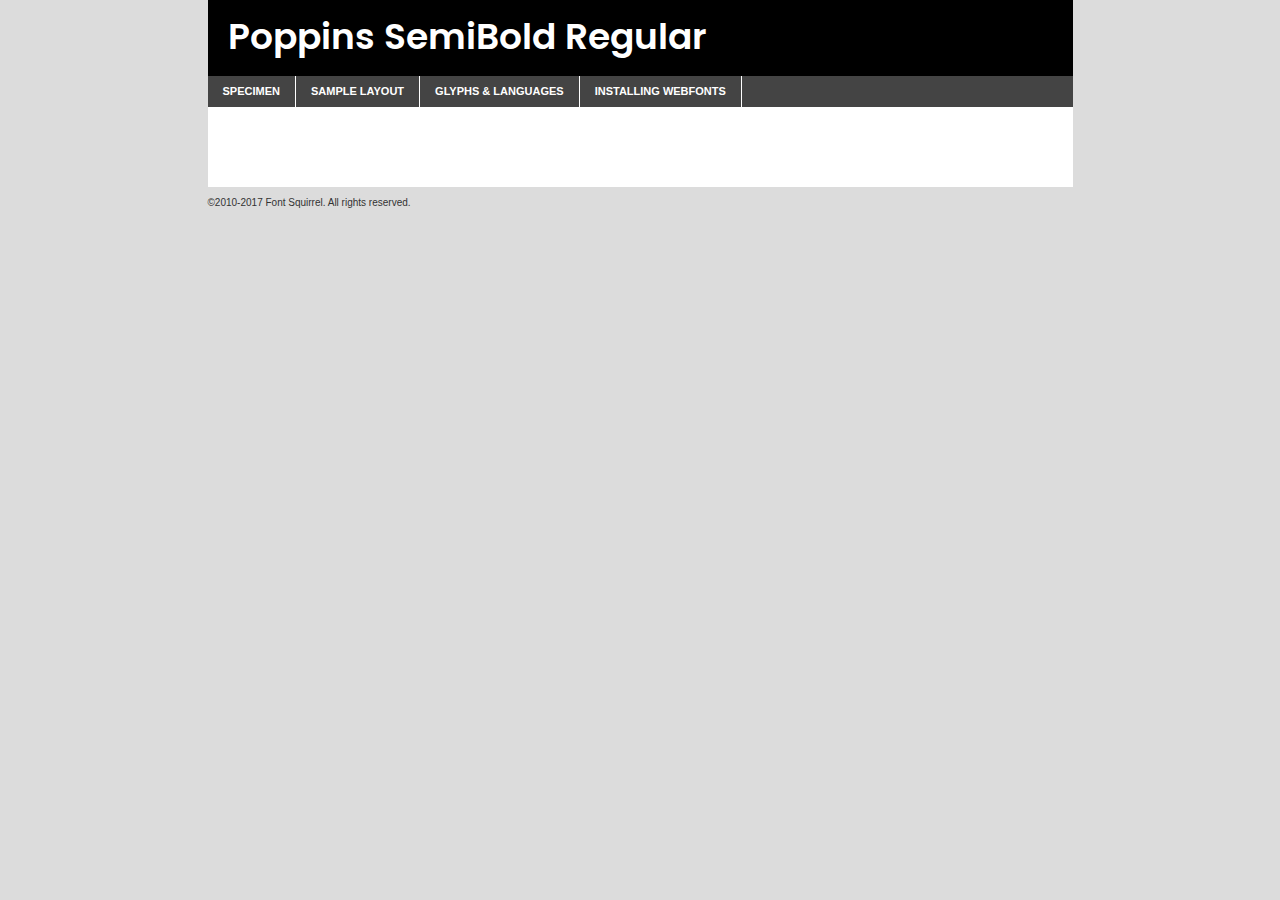
<file: components/fonts/poppins-semibold-demo.html>
<!DOCTYPE html PUBLIC "-//W3C//DTD XHTML 1.0 Transitional//EN"
	"http://www.w3.org/TR/xhtml1/DTD/xhtml1-transitional.dtd">

<html xmlns="http://www.w3.org/1999/xhtml" xml:lang="en" lang="en">
<head>
	<meta http-equiv="Content-Type" content="text/html; charset=utf-8" />
	<script src="http://ajax.googleapis.com/ajax/libs/jquery/1.7.2/jquery.min.js" type="text/javascript" charset="utf-8"></script>
	<script type="text/javascript">
	(function($){$.fn.easyTabs=function(option){var param=jQuery.extend({fadeSpeed:"fast",defaultContent:1,activeClass:'active'},option);$(this).each(function(){var thisId="#"+this.id;if(param.defaultContent==''){param.defaultContent=1;}
	if(typeof param.defaultContent=="number")
	{var defaultTab=$(thisId+" .tabs li:eq("+(param.defaultContent-1)+") a").attr('href').substr(1);}else{var defaultTab=param.defaultContent;}
	$(thisId+" .tabs li a").each(function(){var tabToHide=$(this).attr('href').substr(1);$("#"+tabToHide).addClass('easytabs-tab-content');});hideAll();changeContent(defaultTab);function hideAll(){$(thisId+" .easytabs-tab-content").hide();}
	function changeContent(tabId){hideAll();$(thisId+" .tabs li").removeClass(param.activeClass);$(thisId+" .tabs li a[href=#"+tabId+"]").closest('li').addClass(param.activeClass);if(param.fadeSpeed!="none")
	{$(thisId+" #"+tabId).fadeIn(param.fadeSpeed);}else{$(thisId+" #"+tabId).show();}}
	$(thisId+" .tabs li").click(function(){var tabId=$(this).find('a').attr('href').substr(1);changeContent(tabId);return false;});});}})(jQuery);
	</script>
	<link rel="stylesheet" href="specimen_files/specimen_stylesheet.css" type="text/css" charset="utf-8" />
	<link rel="stylesheet" href="stylesheet.css" type="text/css" charset="utf-8" />

	<style type="text/css">
					body{
				font-family: 'poppinssemibold';
							}
		</style>

	<title>Poppins SemiBold Regular Specimen</title>
	
	
	<script type="text/javascript" charset="utf-8">
		$(document).ready(function() {
			$('#container').easyTabs({defaultContent:1});
		});
	</script>
</head>

<body>
<div id="container">
	<div id="header">
		Poppins SemiBold Regular	</div>
	<ul class="tabs">
		<li><a href="#specimen">Specimen</a></li>
		<li><a href="#layout">Sample Layout</a></li>
				<li><a href="#glyphs">Glyphs &amp; Languages</a></li>
		<li><a href="#installing">Installing Webfonts</a></li>
		
	</ul>
	
	<div id="main_content">

		
			<div id="specimen">
		
				<div class="section">
					<div class="grid12 firstcol">
						<div class="huge">AaBb</div>
					</div>
				</div>
		
				<div class="section">
					<div class="glyph_range">A&#x200B;B&#x200b;C&#x200b;D&#x200b;E&#x200b;F&#x200b;G&#x200b;H&#x200b;I&#x200b;J&#x200b;K&#x200b;L&#x200b;M&#x200b;N&#x200b;O&#x200b;P&#x200b;Q&#x200b;R&#x200b;S&#x200b;T&#x200b;U&#x200b;V&#x200b;W&#x200b;X&#x200b;Y&#x200b;Z&#x200b;a&#x200b;b&#x200b;c&#x200b;d&#x200b;e&#x200b;f&#x200b;g&#x200b;h&#x200b;i&#x200b;j&#x200b;k&#x200b;l&#x200b;m&#x200b;n&#x200b;o&#x200b;p&#x200b;q&#x200b;r&#x200b;s&#x200b;t&#x200b;u&#x200b;v&#x200b;w&#x200b;x&#x200b;y&#x200b;z&#x200b;1&#x200b;2&#x200b;3&#x200b;4&#x200b;5&#x200b;6&#x200b;7&#x200b;8&#x200b;9&#x200b;0&#x200b;&amp;&#x200b;.&#x200b;,&#x200b;?&#x200b;!&#x200b;&#64;&#x200b;(&#x200b;)&#x200b;#&#x200b;$&#x200b;%&#x200b;*&#x200b;+&#x200b;-&#x200b;=&#x200b;:&#x200b;;</div>
				</div>
				<div class="section">
					<div class="grid12 firstcol">
						<table class="sample_table">
							<tr><td>10</td><td class="size10">abcdefghijklmnopqrstuvwxyzABCDEFGHIJKLMNOPQRSTUVWXYZ0123456789abcdefghijklmnopqrstuvwxyzABCDEFGHIJKLMNOPQRSTUVWXYZ0123456789abcdefghijklmnopqrstuvwxyzABCDEFGHIJKLMNOPQRSTUVWXYZ</td></tr>
							<tr><td>11</td><td class="size11">abcdefghijklmnopqrstuvwxyzABCDEFGHIJKLMNOPQRSTUVWXYZ0123456789abcdefghijklmnopqrstuvwxyzABCDEFGHIJKLMNOPQRSTUVWXYZ0123456789abcdefghijklmnopqrstuvwxyzABCDEFGHIJKLMNOPQRSTUVWXYZ</td></tr>
							<tr><td>12</td><td class="size12">abcdefghijklmnopqrstuvwxyzABCDEFGHIJKLMNOPQRSTUVWXYZ0123456789abcdefghijklmnopqrstuvwxyzABCDEFGHIJKLMNOPQRSTUVWXYZ0123456789abcdefghijklmnopqrstuvwxyzABCDEFGHIJKLMNOPQRSTUVWXYZ</td></tr>
							<tr><td>13</td><td class="size13">abcdefghijklmnopqrstuvwxyzABCDEFGHIJKLMNOPQRSTUVWXYZ0123456789abcdefghijklmnopqrstuvwxyzABCDEFGHIJKLMNOPQRSTUVWXYZ0123456789abcdefghijklmnopqrstuvwxyzABCDEFGHIJKLMNOPQRSTUVWXYZ</td></tr>
							<tr><td>14</td><td class="size14">abcdefghijklmnopqrstuvwxyzABCDEFGHIJKLMNOPQRSTUVWXYZ0123456789abcdefghijklmnopqrstuvwxyzABCDEFGHIJKLMNOPQRSTUVWXYZ0123456789abcdefghijklmnopqrstuvwxyzABCDEFGHIJKLMNOPQRSTUVWXYZ</td></tr>
							<tr><td>16</td><td class="size16">abcdefghijklmnopqrstuvwxyzABCDEFGHIJKLMNOPQRSTUVWXYZ0123456789abcdefghijklmnopqrstuvwxyzABCDEFGHIJKLMNOPQRSTUVWXYZ</td></tr>
							<tr><td>18</td><td class="size18">abcdefghijklmnopqrstuvwxyzABCDEFGHIJKLMNOPQRSTUVWXYZ0123456789abcdefghijklmnopqrstuvwxyzABCDEFGHIJKLMNOPQRSTUVWXYZ</td></tr>
							<tr><td>20</td><td class="size20">abcdefghijklmnopqrstuvwxyzABCDEFGHIJKLMNOPQRSTUVWXYZ0123456789abcdefghijklmnopqrstuvwxyzABCDEFGHIJKLMNOPQRSTUVWXYZ</td></tr>
							<tr><td>24</td><td class="size24">abcdefghijklmnopqrstuvwxyzABCDEFGHIJKLMNOPQRSTUVWXYZ0123456789abcdefghijklmnopqrstuvwxyzABCDEFGHIJKLMNOPQRSTUVWXYZ</td></tr>
							<tr><td>30</td><td class="size30">abcdefghijklmnopqrstuvwxyzABCDEFGHIJKLMNOPQRSTUVWXYZ0123456789abcdefghijklmnopqrstuvwxyzABCDEFGHIJKLMNOPQRSTUVWXYZ</td></tr>
							<tr><td>36</td><td class="size36">abcdefghijklmnopqrstuvwxyzABCDEFGHIJKLMNOPQRSTUVWXYZ0123456789abcdefghijklmnopqrstuvwxyzABCDEFGHIJKLMNOPQRSTUVWXYZ</td></tr>
							<tr><td>48</td><td class="size48">abcdefghijklmnopqrstuvwxyzABCDEFGHIJKLMNOPQRSTUVWXYZ0123456789abcdefghijklmnopqrstuvwxyzABCDEFGHIJKLMNOPQRSTUVWXYZ</td></tr>
							<tr><td>60</td><td class="size60">abcdefghijklmnopqrstuvwxyzABCDEFGHIJKLMNOPQRSTUVWXYZ0123456789abcdefghijklmnopqrstuvwxyzABCDEFGHIJKLMNOPQRSTUVWXYZ</td></tr>
							<tr><td>72</td><td class="size72">abcdefghijklmnopqrstuvwxyzABCDEFGHIJKLMNOPQRSTUVWXYZ0123456789abcdefghijklmnopqrstuvwxyzABCDEFGHIJKLMNOPQRSTUVWXYZ</td></tr>
							<tr><td>90</td><td class="size90">abcdefghijklmnopqrstuvwxyzABCDEFGHIJKLMNOPQRSTUVWXYZ0123456789abcdefghijklmnopqrstuvwxyzABCDEFGHIJKLMNOPQRSTUVWXYZ</td></tr>
						</table>
				
					</div>
			
				</div>
		
		
		
								<div class="section" id="bodycomparison">


										<div id="xheight">
				<div class="fontbody">&#x25FC;&#x25FC;&#x25FC;&#x25FC;&#x25FC;&#x25FC;&#x25FC;&#x25FC;&#x25FC;&#x25FC;&#x25FC;&#x25FC;&#x25FC;&#x25FC;&#x25FC;&#x25FC;&#x25FC;&#x25FC;&#x25FC;&#x25FC;&#x25FC;&#x25FC;&#x25FC;&#x25FC;&#x25FC;&#x25FC;&#x25FC;&#x25FC;&#x25FC;&#x25FC;&#x25FC;&#x25FC;&#x25FC;&#x25FC;&#x25FC;&#x25FC;&#x25FC;&#x25FC;&#x25FC;&#x25FC;&#x25FC;&#x25FC;&#x25FC;&#x25FC;&#x25FC;&#x25FC;&#x25FC;&#x25FC;&#x25FC;&#x25FC;&#x25FC;&#x25FC;&#x25FC;&#x25FC;&#x25FC;&#x25FC;&#x25FC;&#x25FC;&#x25FC;&#x25FC;&#x25FC;&#x25FC;&#x25FC;&#x25FC;&#x25FC;&#x25FC;&#x25FC;&#x25FC;&#x25FC;&#x25FC;&#x25FC;&#x25FC;&#x25FC;&#x25FC;&#x25FC;&#x25FC;&#x25FC;&#x25FC;&#x25FC;&#x25FC;&#x25FC;&#x25FC;&#x25FC;&#x25FC;&#x25FC;&#x25FC;&#x25FC;&#x25FC;&#x25FC;&#x25FC;&#x25FC;&#x25FC;&#x25FC;&#x25FC;&#x25FC;&#x25FC;&#x25FC;&#x25FC;&#x25FC;body</div><div class="arialbody">body</div><div class="verdanabody">body</div><div class="georgiabody">body</div></div>
										<div class="fontbody" style="z-index:1">
											body<span>Poppins SemiBold Regular</span>
										</div>
										<div class="arialbody" style="z-index:1">
											body<span>Arial</span>
										</div>
										<div class="verdanabody" style="z-index:1">
											body<span>Verdana</span>
										</div>
										<div class="georgiabody" style="z-index:1">
											body<span>Georgia</span>
										</div>



								</div>
		
		
				<div class="section psample psample_row1" id="">
					
					<div class="grid2 firstcol">
						<p class="size10"><span>10.</span>Aenean lacinia bibendum nulla sed consectetur. Fusce dapibus, tellus ac cursus commodo, tortor mauris condimentum nibh, ut fermentum massa justo sit amet risus. Nullam id dolor id nibh ultricies vehicula ut id elit. Cum sociis natoque penatibus et magnis dis parturient montes, nascetur ridiculus mus. Nulla vitae elit libero, a pharetra augue.</p>
			
					</div>
					<div class="grid3">
						<p class="size11"><span>11.</span>Aenean lacinia bibendum nulla sed consectetur. Fusce dapibus, tellus ac cursus commodo, tortor mauris condimentum nibh, ut fermentum massa justo sit amet risus. Nullam id dolor id nibh ultricies vehicula ut id elit. Cum sociis natoque penatibus et magnis dis parturient montes, nascetur ridiculus mus. Nulla vitae elit libero, a pharetra augue.</p>
			
					</div>
					<div class="grid3">
						<p class="size12"><span>12.</span>Aenean lacinia bibendum nulla sed consectetur. Fusce dapibus, tellus ac cursus commodo, tortor mauris condimentum nibh, ut fermentum massa justo sit amet risus. Nullam id dolor id nibh ultricies vehicula ut id elit. Cum sociis natoque penatibus et magnis dis parturient montes, nascetur ridiculus mus. Nulla vitae elit libero, a pharetra augue.</p>
			
					</div>
					<div class="grid4">
						<p class="size13"><span>13.</span>Aenean lacinia bibendum nulla sed consectetur. Fusce dapibus, tellus ac cursus commodo, tortor mauris condimentum nibh, ut fermentum massa justo sit amet risus. Nullam id dolor id nibh ultricies vehicula ut id elit. Cum sociis natoque penatibus et magnis dis parturient montes, nascetur ridiculus mus. Nulla vitae elit libero, a pharetra augue.</p>
			
					</div>
					<div class="white_blend"></div>
					
				</div>
				<div class="section psample psample_row2" id="">
					<div class="grid3 firstcol">
						<p class="size14"><span>14.</span>Aenean lacinia bibendum nulla sed consectetur. Fusce dapibus, tellus ac cursus commodo, tortor mauris condimentum nibh, ut fermentum massa justo sit amet risus. Nullam id dolor id nibh ultricies vehicula ut id elit. Cum sociis natoque penatibus et magnis dis parturient montes, nascetur ridiculus mus. Nulla vitae elit libero, a pharetra augue.</p>
			
					</div>
					<div class="grid4">
						<p class="size16"><span>16.</span>Aenean lacinia bibendum nulla sed consectetur. Fusce dapibus, tellus ac cursus commodo, tortor mauris condimentum nibh, ut fermentum massa justo sit amet risus. Nullam id dolor id nibh ultricies vehicula ut id elit. Cum sociis natoque penatibus et magnis dis parturient montes, nascetur ridiculus mus. Nulla vitae elit libero, a pharetra augue.</p>
			
					</div>
					<div class="grid5">
						<p class="size18"><span>18.</span>Aenean lacinia bibendum nulla sed consectetur. Fusce dapibus, tellus ac cursus commodo, tortor mauris condimentum nibh, ut fermentum massa justo sit amet risus. Nullam id dolor id nibh ultricies vehicula ut id elit. Cum sociis natoque penatibus et magnis dis parturient montes, nascetur ridiculus mus. Nulla vitae elit libero, a pharetra augue.</p>
			
					</div>

					<div class="white_blend"></div>

				</div>
				
				<div class="section psample psample_row3" id="">
					<div class="grid5 firstcol">
						<p class="size20"><span>20.</span>Aenean lacinia bibendum nulla sed consectetur. Fusce dapibus, tellus ac cursus commodo, tortor mauris condimentum nibh, ut fermentum massa justo sit amet risus. Nullam id dolor id nibh ultricies vehicula ut id elit. Cum sociis natoque penatibus et magnis dis parturient montes, nascetur ridiculus mus. Nulla vitae elit libero, a pharetra augue.</p>
					</div>
					<div class="grid7">
						<p class="size24"><span>24.</span>Aenean lacinia bibendum nulla sed consectetur. Fusce dapibus, tellus ac cursus commodo, tortor mauris condimentum nibh, ut fermentum massa justo sit amet risus. Nullam id dolor id nibh ultricies vehicula ut id elit. Cum sociis natoque penatibus et magnis dis parturient montes, nascetur ridiculus mus. Nulla vitae elit libero, a pharetra augue.</p>
					</div>
					
					<div class="white_blend"></div>
					
				</div>
				
				<div class="section psample psample_row4" id="">
					<div class="grid12 firstcol">
						<p class="size30"><span>30.</span>Aenean lacinia bibendum nulla sed consectetur. Fusce dapibus, tellus ac cursus commodo, tortor mauris condimentum nibh, ut fermentum massa justo sit amet risus. Nullam id dolor id nibh ultricies vehicula ut id elit. Cum sociis natoque penatibus et magnis dis parturient montes, nascetur ridiculus mus. Nulla vitae elit libero, a pharetra augue.</p>
					</div>
					<div class="white_blend"></div>
					
				</div>
				
				
				
				<div class="section psample psample_row1 fullreverse">
					<div class="grid2 firstcol">
						<p class="size10"><span>10.</span>Aenean lacinia bibendum nulla sed consectetur. Fusce dapibus, tellus ac cursus commodo, tortor mauris condimentum nibh, ut fermentum massa justo sit amet risus. Nullam id dolor id nibh ultricies vehicula ut id elit. Cum sociis natoque penatibus et magnis dis parturient montes, nascetur ridiculus mus. Nulla vitae elit libero, a pharetra augue.</p>
			
					</div>
					<div class="grid3">
						<p class="size11"><span>11.</span>Aenean lacinia bibendum nulla sed consectetur. Fusce dapibus, tellus ac cursus commodo, tortor mauris condimentum nibh, ut fermentum massa justo sit amet risus. Nullam id dolor id nibh ultricies vehicula ut id elit. Cum sociis natoque penatibus et magnis dis parturient montes, nascetur ridiculus mus. Nulla vitae elit libero, a pharetra augue.</p>
			
					</div>
					<div class="grid3">
						<p class="size12"><span>12.</span>Aenean lacinia bibendum nulla sed consectetur. Fusce dapibus, tellus ac cursus commodo, tortor mauris condimentum nibh, ut fermentum massa justo sit amet risus. Nullam id dolor id nibh ultricies vehicula ut id elit. Cum sociis natoque penatibus et magnis dis parturient montes, nascetur ridiculus mus. Nulla vitae elit libero, a pharetra augue.</p>
			
					</div>
					<div class="grid4">
						<p class="size13"><span>13.</span>Aenean lacinia bibendum nulla sed consectetur. Fusce dapibus, tellus ac cursus commodo, tortor mauris condimentum nibh, ut fermentum massa justo sit amet risus. Nullam id dolor id nibh ultricies vehicula ut id elit. Cum sociis natoque penatibus et magnis dis parturient montes, nascetur ridiculus mus. Nulla vitae elit libero, a pharetra augue.</p>
			
					</div>
					<div class="black_blend"></div>
					
				</div>
				
				<div class="section psample psample_row2 fullreverse">
					<div class="grid3 firstcol">
						<p class="size14"><span>14.</span>Aenean lacinia bibendum nulla sed consectetur. Fusce dapibus, tellus ac cursus commodo, tortor mauris condimentum nibh, ut fermentum massa justo sit amet risus. Nullam id dolor id nibh ultricies vehicula ut id elit. Cum sociis natoque penatibus et magnis dis parturient montes, nascetur ridiculus mus. Nulla vitae elit libero, a pharetra augue.</p>
			
					</div>
					<div class="grid4">
						<p class="size16"><span>16.</span>Aenean lacinia bibendum nulla sed consectetur. Fusce dapibus, tellus ac cursus commodo, tortor mauris condimentum nibh, ut fermentum massa justo sit amet risus. Nullam id dolor id nibh ultricies vehicula ut id elit. Cum sociis natoque penatibus et magnis dis parturient montes, nascetur ridiculus mus. Nulla vitae elit libero, a pharetra augue.</p>
			
					</div>
					<div class="grid5">
						<p class="size18"><span>18.</span>Aenean lacinia bibendum nulla sed consectetur. Fusce dapibus, tellus ac cursus commodo, tortor mauris condimentum nibh, ut fermentum massa justo sit amet risus. Nullam id dolor id nibh ultricies vehicula ut id elit. Cum sociis natoque penatibus et magnis dis parturient montes, nascetur ridiculus mus. Nulla vitae elit libero, a pharetra augue.</p>
			
					</div>
					<div class="black_blend"></div>

				</div>
				
				<div class="section psample fullreverse psample_row3" id="">
					<div class="grid5 firstcol">
						<p class="size20"><span>20.</span>Aenean lacinia bibendum nulla sed consectetur. Fusce dapibus, tellus ac cursus commodo, tortor mauris condimentum nibh, ut fermentum massa justo sit amet risus. Nullam id dolor id nibh ultricies vehicula ut id elit. Cum sociis natoque penatibus et magnis dis parturient montes, nascetur ridiculus mus. Nulla vitae elit libero, a pharetra augue.</p>
					</div>
					<div class="grid7">
						<p class="size24"><span>24.</span>Aenean lacinia bibendum nulla sed consectetur. Fusce dapibus, tellus ac cursus commodo, tortor mauris condimentum nibh, ut fermentum massa justo sit amet risus. Nullam id dolor id nibh ultricies vehicula ut id elit. Cum sociis natoque penatibus et magnis dis parturient montes, nascetur ridiculus mus. Nulla vitae elit libero, a pharetra augue.</p>
					</div>
					
					<div class="black_blend"></div>
					
				</div>
				
				<div class="section psample fullreverse psample_row4" id="" style="border-bottom: 20px #000 solid;">
					<div class="grid12 firstcol">
						<p class="size30"><span>30.</span>Aenean lacinia bibendum nulla sed consectetur. Fusce dapibus, tellus ac cursus commodo, tortor mauris condimentum nibh, ut fermentum massa justo sit amet risus. Nullam id dolor id nibh ultricies vehicula ut id elit. Cum sociis natoque penatibus et magnis dis parturient montes, nascetur ridiculus mus. Nulla vitae elit libero, a pharetra augue.</p>
					</div>
					<div class="black_blend"></div>
					
				</div>
				
				
				
				
			</div>
			
			<div id="layout">
				
				<div class="section">
					
					<div class="grid12 firstcol">
						<h1>Lorem Ipsum Dolor</h1>
						<h2>Etiam porta sem malesuada magna mollis euismod</h2>
						
						<p class="byline">By <a href="#link">Aenean Lacinia</a></p>
					</div>
				</div>
				<div class="section">
					<div class="grid8 firstcol">
						<p class="large">Donec sed odio dui. Morbi leo risus, porta ac consectetur ac, vestibulum at eros. Fusce dapibus, tellus ac cursus commodo, tortor mauris condimentum nibh, ut fermentum massa justo sit amet risus. </p>

						
						<h3>Pellentesque ornare sem</h3>

						<p>Maecenas sed diam eget risus varius blandit sit amet non magna. Maecenas faucibus mollis interdum. Donec ullamcorper nulla non metus auctor fringilla. Nullam id dolor id nibh ultricies vehicula ut id elit. Nullam id dolor id nibh ultricies vehicula ut id elit. </p>

						<p>Aenean eu leo quam. Pellentesque ornare sem lacinia quam venenatis vestibulum. Lorem ipsum dolor sit amet, consectetur adipiscing elit. Cum sociis natoque penatibus et magnis dis parturient montes, nascetur ridiculus mus. </p>

						<p>Nulla vitae elit libero, a pharetra augue. Praesent commodo cursus magna, vel scelerisque nisl consectetur et. Aenean lacinia bibendum nulla sed consectetur. </p>

						<p>Nullam quis risus eget urna mollis ornare vel eu leo. Nullam quis risus eget urna mollis ornare vel eu leo. Maecenas sed diam eget risus varius blandit sit amet non magna. Donec ullamcorper nulla non metus auctor fringilla. </p>

						<h3>Cras mattis consectetur</h3>

						<p>Aenean eu leo quam. Pellentesque ornare sem lacinia quam venenatis vestibulum. Aenean lacinia bibendum nulla sed consectetur. Integer posuere erat a ante venenatis dapibus posuere velit aliquet. Cras mattis consectetur purus sit amet fermentum. </p>

						<p>Nullam id dolor id nibh ultricies vehicula ut id elit. Nullam quis risus eget urna mollis ornare vel eu leo. Cras mattis consectetur purus sit amet fermentum.</p>
					</div>
					
					<div class="grid4 sidebar">
						
						<div class="box reverse">
							<p class="last">Nullam quis risus eget urna mollis ornare vel eu leo. Donec ullamcorper nulla non metus auctor fringilla. Cras mattis consectetur purus sit amet fermentum. Sed posuere consectetur est at lobortis. Lorem ipsum dolor sit amet, consectetur adipiscing elit. </p>
						</div>
						
						<p class="caption">Maecenas sed diam eget risus varius.</p>

						<p>Vestibulum id ligula porta felis euismod semper. Integer posuere erat a ante venenatis dapibus posuere velit aliquet. Vestibulum id ligula porta felis euismod semper. Sed posuere consectetur est at lobortis. Maecenas sed diam eget risus varius blandit sit amet non magna. Fusce dapibus, tellus ac cursus commodo, tortor mauris condimentum nibh, ut fermentum massa justo sit amet risus. </p>

					

						<p>Duis mollis, est non commodo luctus, nisi erat porttitor ligula, eget lacinia odio sem nec elit. Aenean lacinia bibendum nulla sed consectetur. Vivamus sagittis lacus vel augue laoreet rutrum faucibus dolor auctor. Aenean lacinia bibendum nulla sed consectetur. Nullam quis risus eget urna mollis ornare vel eu leo. </p>

						<p>Praesent commodo cursus magna, vel scelerisque nisl consectetur et. Donec ullamcorper nulla non metus auctor fringilla. Maecenas faucibus mollis interdum. Fusce dapibus, tellus ac cursus commodo, tortor mauris condimentum nibh, ut fermentum massa justo sit amet risus. </p>

					</div>
				</div>
				
			</div>


			



		<div id="glyphs">
			<div class="section">
				<div class="grid12 firstcol">
			
				<h1>Language Support</h1>
				<p>The subset of Poppins SemiBold Regular in this kit supports the following languages:<br />
			
					English, Arrernte, Bislama, Cebuano, Fijian, Gilbertese, Hmong, Ibanag, Iloko_ilokano, Interglossa_glosa, Interlingua, Lojban, Manx, Norfolk_pitcairnese, Oromo, Rotokas, Samoan, Sardinian, Seychelles_creole, Shona, Somali, Southern_ndebele, Swahili, Swati_swazi, Tok_pisin, Warlpiri, Xhosa, Zulu, Latinbasic, Demo				</p>
				<h1>Glyph Chart</h1>
				<p>The subset of Poppins SemiBold Regular in this kit includes all the glyphs listed below. Unicode entities are included above each glyph to help you insert individual characters into your layout.</p>
				<div id="glyph_chart">
			
																														 <div><p>&amp;#13;</p>&#13;</div>
																				 <div><p>&amp;#32;</p>&#32;</div>
																				 <div><p>&amp;#33;</p>&#33;</div>
																				 <div><p>&amp;#34;</p>&#34;</div>
																				 <div><p>&amp;#35;</p>&#35;</div>
																				 <div><p>&amp;#36;</p>&#36;</div>
																				 <div><p>&amp;#37;</p>&#37;</div>
																				 <div><p>&amp;#38;</p>&#38;</div>
																				 <div><p>&amp;#39;</p>&#39;</div>
																				 <div><p>&amp;#40;</p>&#40;</div>
																				 <div><p>&amp;#41;</p>&#41;</div>
																				 <div><p>&amp;#42;</p>&#42;</div>
																				 <div><p>&amp;#43;</p>&#43;</div>
																				 <div><p>&amp;#44;</p>&#44;</div>
																				 <div><p>&amp;#46;</p>&#46;</div>
																				 <div><p>&amp;#47;</p>&#47;</div>
																				 <div><p>&amp;#48;</p>&#48;</div>
																				 <div><p>&amp;#49;</p>&#49;</div>
																				 <div><p>&amp;#50;</p>&#50;</div>
																				 <div><p>&amp;#51;</p>&#51;</div>
																				 <div><p>&amp;#52;</p>&#52;</div>
																				 <div><p>&amp;#53;</p>&#53;</div>
																				 <div><p>&amp;#54;</p>&#54;</div>
																				 <div><p>&amp;#55;</p>&#55;</div>
																				 <div><p>&amp;#56;</p>&#56;</div>
																				 <div><p>&amp;#57;</p>&#57;</div>
																				 <div><p>&amp;#60;</p>&#60;</div>
																				 <div><p>&amp;#61;</p>&#61;</div>
																				 <div><p>&amp;#62;</p>&#62;</div>
																				 <div><p>&amp;#63;</p>&#63;</div>
																				 <div><p>&amp;#64;</p>&#64;</div>
																				 <div><p>&amp;#65;</p>&#65;</div>
																				 <div><p>&amp;#66;</p>&#66;</div>
																				 <div><p>&amp;#67;</p>&#67;</div>
																				 <div><p>&amp;#68;</p>&#68;</div>
																				 <div><p>&amp;#69;</p>&#69;</div>
																				 <div><p>&amp;#70;</p>&#70;</div>
																				 <div><p>&amp;#71;</p>&#71;</div>
																				 <div><p>&amp;#72;</p>&#72;</div>
																				 <div><p>&amp;#73;</p>&#73;</div>
																				 <div><p>&amp;#74;</p>&#74;</div>
																				 <div><p>&amp;#75;</p>&#75;</div>
																				 <div><p>&amp;#76;</p>&#76;</div>
																				 <div><p>&amp;#77;</p>&#77;</div>
																				 <div><p>&amp;#78;</p>&#78;</div>
																				 <div><p>&amp;#79;</p>&#79;</div>
																				 <div><p>&amp;#80;</p>&#80;</div>
																				 <div><p>&amp;#81;</p>&#81;</div>
																				 <div><p>&amp;#82;</p>&#82;</div>
																				 <div><p>&amp;#83;</p>&#83;</div>
																				 <div><p>&amp;#84;</p>&#84;</div>
																				 <div><p>&amp;#85;</p>&#85;</div>
																				 <div><p>&amp;#86;</p>&#86;</div>
																				 <div><p>&amp;#87;</p>&#87;</div>
																				 <div><p>&amp;#88;</p>&#88;</div>
																				 <div><p>&amp;#89;</p>&#89;</div>
																				 <div><p>&amp;#90;</p>&#90;</div>
																				 <div><p>&amp;#91;</p>&#91;</div>
																				 <div><p>&amp;#92;</p>&#92;</div>
																				 <div><p>&amp;#93;</p>&#93;</div>
																				 <div><p>&amp;#94;</p>&#94;</div>
																				 <div><p>&amp;#95;</p>&#95;</div>
																				 <div><p>&amp;#96;</p>&#96;</div>
																				 <div><p>&amp;#97;</p>&#97;</div>
																				 <div><p>&amp;#98;</p>&#98;</div>
																				 <div><p>&amp;#99;</p>&#99;</div>
																				 <div><p>&amp;#100;</p>&#100;</div>
																				 <div><p>&amp;#101;</p>&#101;</div>
																				 <div><p>&amp;#102;</p>&#102;</div>
																				 <div><p>&amp;#103;</p>&#103;</div>
																				 <div><p>&amp;#104;</p>&#104;</div>
																				 <div><p>&amp;#105;</p>&#105;</div>
																				 <div><p>&amp;#106;</p>&#106;</div>
																				 <div><p>&amp;#107;</p>&#107;</div>
																				 <div><p>&amp;#108;</p>&#108;</div>
																				 <div><p>&amp;#109;</p>&#109;</div>
																				 <div><p>&amp;#110;</p>&#110;</div>
																				 <div><p>&amp;#111;</p>&#111;</div>
																				 <div><p>&amp;#112;</p>&#112;</div>
																				 <div><p>&amp;#113;</p>&#113;</div>
																				 <div><p>&amp;#114;</p>&#114;</div>
																				 <div><p>&amp;#115;</p>&#115;</div>
																				 <div><p>&amp;#116;</p>&#116;</div>
																				 <div><p>&amp;#117;</p>&#117;</div>
																				 <div><p>&amp;#118;</p>&#118;</div>
																				 <div><p>&amp;#119;</p>&#119;</div>
																				 <div><p>&amp;#120;</p>&#120;</div>
																				 <div><p>&amp;#121;</p>&#121;</div>
																				 <div><p>&amp;#122;</p>&#122;</div>
																				 <div><p>&amp;#123;</p>&#123;</div>
																				 <div><p>&amp;#124;</p>&#124;</div>
																				 <div><p>&amp;#125;</p>&#125;</div>
																				 <div><p>&amp;#126;</p>&#126;</div>
																				 <div><p>&amp;#160;</p>&#160;</div>
																				 <div><p>&amp;#161;</p>&#161;</div>
																				 <div><p>&amp;#162;</p>&#162;</div>
																				 <div><p>&amp;#163;</p>&#163;</div>
																				 <div><p>&amp;#164;</p>&#164;</div>
																				 <div><p>&amp;#165;</p>&#165;</div>
																				 <div><p>&amp;#166;</p>&#166;</div>
																				 <div><p>&amp;#167;</p>&#167;</div>
																				 <div><p>&amp;#168;</p>&#168;</div>
																				 <div><p>&amp;#169;</p>&#169;</div>
																				 <div><p>&amp;#170;</p>&#170;</div>
																				 <div><p>&amp;#171;</p>&#171;</div>
																				 <div><p>&amp;#172;</p>&#172;</div>
																				 <div><p>&amp;#174;</p>&#174;</div>
																				 <div><p>&amp;#175;</p>&#175;</div>
																				 <div><p>&amp;#176;</p>&#176;</div>
																				 <div><p>&amp;#177;</p>&#177;</div>
																				 <div><p>&amp;#178;</p>&#178;</div>
																				 <div><p>&amp;#179;</p>&#179;</div>
																				 <div><p>&amp;#180;</p>&#180;</div>
																				 <div><p>&amp;#181;</p>&#181;</div>
																				 <div><p>&amp;#182;</p>&#182;</div>
																				 <div><p>&amp;#184;</p>&#184;</div>
																				 <div><p>&amp;#185;</p>&#185;</div>
																				 <div><p>&amp;#186;</p>&#186;</div>
																				 <div><p>&amp;#187;</p>&#187;</div>
																				 <div><p>&amp;#188;</p>&#188;</div>
																				 <div><p>&amp;#189;</p>&#189;</div>
																				 <div><p>&amp;#190;</p>&#190;</div>
																				 <div><p>&amp;#191;</p>&#191;</div>
																				 <div><p>&amp;#198;</p>&#198;</div>
																				 <div><p>&amp;#199;</p>&#199;</div>
																				 <div><p>&amp;#208;</p>&#208;</div>
																				 <div><p>&amp;#215;</p>&#215;</div>
																				 <div><p>&amp;#216;</p>&#216;</div>
																				 <div><p>&amp;#222;</p>&#222;</div>
																				 <div><p>&amp;#223;</p>&#223;</div>
																				 <div><p>&amp;#230;</p>&#230;</div>
																				 <div><p>&amp;#231;</p>&#231;</div>
																				 <div><p>&amp;#240;</p>&#240;</div>
																				 <div><p>&amp;#247;</p>&#247;</div>
																				 <div><p>&amp;#248;</p>&#248;</div>
																				 <div><p>&amp;#254;</p>&#254;</div>
																				 <div><p>&amp;#305;</p>&#305;</div>
																				 <div><p>&amp;#338;</p>&#338;</div>
																				 <div><p>&amp;#339;</p>&#339;</div>
																				 <div><p>&amp;#710;</p>&#710;</div>
																				 <div><p>&amp;#730;</p>&#730;</div>
																				 <div><p>&amp;#732;</p>&#732;</div>
																				 <div><p>&amp;#8192;</p>&#8192;</div>
																				 <div><p>&amp;#8193;</p>&#8193;</div>
																				 <div><p>&amp;#8194;</p>&#8194;</div>
																				 <div><p>&amp;#8195;</p>&#8195;</div>
																				 <div><p>&amp;#8196;</p>&#8196;</div>
																				 <div><p>&amp;#8197;</p>&#8197;</div>
																				 <div><p>&amp;#8198;</p>&#8198;</div>
																				 <div><p>&amp;#8199;</p>&#8199;</div>
																				 <div><p>&amp;#8200;</p>&#8200;</div>
																				 <div><p>&amp;#8201;</p>&#8201;</div>
																				 <div><p>&amp;#8202;</p>&#8202;</div>
																				 <div><p>&amp;#8211;</p>&#8211;</div>
																				 <div><p>&amp;#8212;</p>&#8212;</div>
																				 <div><p>&amp;#8216;</p>&#8216;</div>
																				 <div><p>&amp;#8217;</p>&#8217;</div>
																				 <div><p>&amp;#8218;</p>&#8218;</div>
																				 <div><p>&amp;#8220;</p>&#8220;</div>
																				 <div><p>&amp;#8221;</p>&#8221;</div>
																				 <div><p>&amp;#8222;</p>&#8222;</div>
																				 <div><p>&amp;#8226;</p>&#8226;</div>
																				 <div><p>&amp;#8239;</p>&#8239;</div>
																				 <div><p>&amp;#8249;</p>&#8249;</div>
																				 <div><p>&amp;#8250;</p>&#8250;</div>
																				 <div><p>&amp;#8287;</p>&#8287;</div>
																				 <div><p>&amp;#8364;</p>&#8364;</div>
																				 <div><p>&amp;#8482;</p>&#8482;</div>
																				 <div><p>&amp;#8722;</p>&#8722;</div>
																				 <div><p>&amp;#9724;</p>&#9724;</div>
																				 <div><p>&amp;#64257;</p>&#64257;</div>
																																																</div>	
				</div>
		
		
			</div>
		</div>
		
		
		<div id="specs">
			
		</div>
	
		<div id="installing">
			<div class="section">
				<div class="grid7 firstcol">
					<h1>Installing Webfonts</h1>
					
					<p>Webfonts are supported by all major browser platforms but not all in the same way. There are currently four different font formats that must be included in order to target all browsers. This includes TTF, WOFF, EOT and SVG.</p>
					
					<h2>1. Upload your webfonts</h2>
					<p>You must upload your webfont kit to your website. They should be in or near the same directory as your CSS files.</p>
					
					<h2>2. Include the webfont stylesheet</h2>
					<p>A special CSS @font-face declaration helps the various browsers select the appropriate font it needs without causing you a bunch of headaches. Learn more about this syntax by reading the <a href="https://www.fontspring.com/blog/further-hardening-of-the-bulletproof-syntax">Fontspring blog post</a> about it. The code for it is as follows:</p>


<code>
@font-face{ 
	font-family: 'MyWebFont';
	src: url('WebFont.eot');
	src: url('WebFont.eot?#iefix') format('embedded-opentype'),
	     url('WebFont.woff') format('woff'),
	     url('WebFont.ttf') format('truetype'),
	     url('WebFont.svg#webfont') format('svg');
}
</code>

	<p>We've already gone ahead and generated the code for you. All you have to do is link to the stylesheet in your HTML, like this:</p>
	<code>&lt;link rel=&quot;stylesheet&quot; href=&quot;stylesheet.css&quot; type=&quot;text/css&quot; charset=&quot;utf-8&quot; /&gt;</code>

					<h2>3. Modify your own stylesheet</h2>
					<p>To take advantage of your new fonts, you must tell your stylesheet to use them. Look at the original @font-face declaration above and find the property called "font-family." The name linked there will be what you use to reference the font. Prepend that webfont name to the font stack in the "font-family" property, inside the selector you want to change. For example:</p>
<code>p { font-family: 'WebFont', Arial, sans-serif; }</code>

<h2>4. Test</h2>
<p>Getting webfonts to work cross-browser <em>can</em> be tricky. Use the information in the sidebar to help you if you find that fonts aren't loading in a particular browser.</p>
				</div>
				
				<div class="grid5 sidebar">
					<div class="box">
						<h2>Troubleshooting<br />Font-Face Problems</h2>
						<p>Having trouble getting your webfonts to load in your new website? Here are some tips to sort out what might be the problem.</p>

						<h3>Fonts not showing in any browser</h3>

						<p>This sounds like you need to work on the plumbing. You either did not upload the fonts to the correct directory, or you did not link the fonts properly in the CSS. If you've confirmed that all this is correct and you still have a problem, take a look at your .htaccess file and see if requests are getting intercepted.</p>

						<h3>Fonts not loading in iPhone or iPad</h3>

						<p>The most common problem here is that you are serving the fonts from an IIS server. IIS refuses to serve files that have unknown MIME types. If that is the case, you must set the MIME type for SVG to "image/svg+xml" in the server settings. Follow these instructions from Microsoft if you need help.</p>

						<h3>Fonts not loading in Firefox</h3>

						<p>The primary reason for this failure? You are still using a version Firefox older than 3.5. So upgrade already! If that isn't it, then you are very likely serving fonts from a different domain. Firefox requires that all font assets be served from the same domain. Lastly it is possible that you need to add WOFF to your list of MIME types (if you are serving via IIS.)</p>

						<h3>Fonts not loading in IE</h3>

						<p>Are you looking at Internet Explorer on an actual Windows machine or are you cheating by using a service like Adobe BrowserLab? Many of these screenshot services do not render @font-face for IE. Best to test it on a real machine.</p>

						<h3>Fonts not loading in IE9</h3>

						<p>IE9, like Firefox, requires that fonts be served from the same domain as the website. Make sure that is the case.</p>
					</div>
				</div>
			</div>
			
		</div>
	
	</div>
	<div id="footer">
		<p>&copy;2010-2017 Font Squirrel. All rights reserved.</p>
	</div>
</div>
</body>
</html>
</file>
<file: style.css>
body{
    margin: 0;
    padding: 0;
    color: #242424;
    font-family: sans-serif;
    word-wrap: break-word;
    overflow-wrap: break-word;
}

h1,h2,h3,h4,h5,h6{
    font-weight: 900;
    color: #000
}

.wrapper{
    width: 100%;
    margin: 0 auto;

}

main{
    display: block;
    background-color: #fff;    
}

.container{
    width: 100%;
    max-width: 760px;
    margin: 0 auto;
    padding: 0 20px;
}

section.module:last-child{
    margin-bottom: 0;
}

section.module h2{
    margin-bottom: 40px;
    font-size: 30px;
}

section.module.content{
    padding: 40px 0;
    background-color: #ece7d5;
}

section.module.parallax{
    display: flex;
    flex-direction: column;
    justify-content: center;
    height: 100vh !important;
    width: 100%;
    position: relative;
    overflow: hidden;
    background-position: 50% 50%;
    background-repeat: no-repeat;
    background-attachment: fixed;
    background-size: cover;
    -webkit-background-size: cover;
    -moz-background-size: cover;
    -o-background-size: cover;
}

section.module.parallax:after{
    content:"";
    height: 100%;
    width: 100%;
    position: absolute;
    z-index: 8;
    background: linear-gradient(to bottom, rgba(0,0,0,0) 0, rgba(0,0,0,0) 40%, #000 100%);
}

section.module.parallax-1{
    background-image: url("https://preview.redd.it/nu2nqkdr0l561.jpg?auto=webp&s=7110e7bb0b93321ec21b565e33a02642dbf7356c");
}

section.module.parallax-2{
    background-image: url("https://images.unsplash.com/photo-1618933974351-e38629016464?ixlib=rb-1.2.1&ixid=MnwxMjA3fDB8MHxzZWFyY2h8Mnx8Ym9vayUyMGxvdmVyfGVufDB8fDB8fA%3D%3D&w=1000&q=80");
}

section.module.parallax-3{
    background-image: url("https://i.pinimg.com/736x/71/06/bf/7106bfc423286076fb4b6651fd6f7271.jpg");
}

section.module.parallax h1{
    color: #FFF;
    text-align: center;
    padding: 0;
    margin: 0;
    font-size: 78px;
    z-index: 50;
}

section.module.parallax p{
    color: #FFF;
    text-align: center;
    z-index: 50;
}

.text-italic {
    font-style: italic;
}

.row {
    display: flex;
    flex-direction: row;
}

.row > a {
    padding: 3px;
}

.row > div {
    padding: 10px;
}

.py-0 {
    padding-top: 0;
    padding-bottom: 0;
}

.my-0 {
    margin-top: 0;
    margin-bottom: 0 !important;
}
</file>
<file: Teste1 by Renan/style.css>
body{
    margin: 0;
    padding: 0;
    color: #242424;
    font-family: sans-serif;
    word-wrap: break-word;
    overflow-wrap: break-word;
}

h1,h2,h3,h4,h5,h6{
    font-weight: 900;
    color: #000
}

.wrapper{
    width: 100%;
    margin: 0 auto;

}

main{
    display: block;
    background-color: #fff;    
}

.container{
    width: 100%;
    max-width: 760px;
    margin: 0 auto;
    padding: 0 20px;
}

section.module p{
    margin-bottom: 40px;
}

section.module:last-child{
    margin-bottom: 0;
}

section.module h2{
    margin-bottom: 40px;
    font-size: 30px;
}

section.module.content{
    padding: 40px 0;
    background-color: #ece7d5;
}

section.module.parallax{
    display: flex;
    flex-direction: column;
    justify-content: center;
    height: 100vh !important;
    width: 100%;
    position: relative;
    overflow: hidden;
    background-position: 50% 50%;
    background-repeat: no-repeat;
    background-attachment: fixed;
    background-size: cover;
    -webkit-background-size: cover;
    -moz-background-size: cover;
    -o-background-size: cover;
}

section.module.parallax:after{
    content:"";
    height: 100%;
    width: 100%;
    position: absolute;
    z-index: 8;
    background: linear-gradient(to bottom, rgba(0,0,0,0) 0, rgba(0,0,0,0) 40%, #000 100%);
}

section.module.parallax-1{
    background-image: url("https://preview.redd.it/nu2nqkdr0l561.jpg?auto=webp&s=7110e7bb0b93321ec21b565e33a02642dbf7356c");
}

section.module.parallax-2{
    background-image: url("https://images.unsplash.com/photo-1618933974351-e38629016464?ixlib=rb-1.2.1&ixid=MnwxMjA3fDB8MHxzZWFyY2h8Mnx8Ym9vayUyMGxvdmVyfGVufDB8fDB8fA%3D%3D&w=1000&q=80");
}

section.module.parallax-3{
    background-image: url("https://i.pinimg.com/736x/71/06/bf/7106bfc423286076fb4b6651fd6f7271.jpg");
}

section.module.parallax h1{
    color: #FFF;
    text-align: center;
    font-size: 78px;
    z-index: 50;
    text-transform: uppercase;
}
</file>
<file: components/fonts/stylesheet.css>
/*! Generated by Font Squirrel (https://www.fontsquirrel.com) on May 19, 2021 */



@font-face {
    font-family: 'poppinsblack';
    src: url('poppins-black-webfont.woff2') format('woff2'),
         url('poppins-black-webfont.woff') format('woff');
    font-weight: normal;
    font-style: normal;

}




@font-face {
    font-family: 'poppinsbold';
    src: url('poppins-bold-webfont.woff2') format('woff2'),
         url('poppins-bold-webfont.woff') format('woff');
    font-weight: normal;
    font-style: normal;

}




@font-face {
    font-family: 'poppinslight';
    src: url('poppins-light-webfont.woff2') format('woff2'),
         url('poppins-light-webfont.woff') format('woff');
    font-weight: normal;
    font-style: normal;

}




@font-face {
    font-family: 'poppinsmedium';
    src: url('poppins-medium-webfont.woff2') format('woff2'),
         url('poppins-medium-webfont.woff') format('woff');
    font-weight: normal;
    font-style: normal;

}




@font-face {
    font-family: 'poppinsregular';
    src: url('poppins-regular-webfont.woff2') format('woff2'),
         url('poppins-regular-webfont.woff') format('woff');
    font-weight: normal;
    font-style: normal;

}




@font-face {
    font-family: 'poppinssemibold';
    src: url('poppins-semibold-webfont.woff2') format('woff2'),
         url('poppins-semibold-webfont.woff') format('woff');
    font-weight: normal;
    font-style: normal;

}
</file>
<file: components/fonts/specimen_files/specimen_stylesheet.css>
@import url('grid_12-825-55-15.css');

/*  
	CSS Reset by Eric Meyer - Released under Public Domain
    http://meyerweb.com/eric/tools/css/reset/
*/
html, body, div, span, applet, object, iframe,
h1, h2, h3, h4, h5, h6, p, blockquote, pre,
a, abbr, acronym, address, big, cite, code,
del, dfn, em, font, img, ins, kbd, q, s, samp,
small, strike, strong, sub, sup, tt, var,
b, u, i, center, dl, dt, dd, ol, ul, li,
fieldset, form, label, legend, table, 
caption, tbody, tfoot, thead, tr, th, td 
                  {margin: 0;padding: 0;border: 0;outline: 0;
                  font-size: 100%;vertical-align: baseline;
                  background: transparent;}
body              {line-height: 1;}
ol, ul            {list-style: none;}
blockquote, q     {quotes: none;}
blockquote:before, blockquote:after,
q:before, q:after {content: '';	content: none;}
:focus            {outline: 0;}
ins               {text-decoration: none;}
del               {text-decoration: line-through;}
table             {border-collapse: collapse;border-spacing: 0;}




body {
	color: #000;
	background-color: #dcdcdc;
}

a {
	text-decoration: none;
	color: #1883ba;
}

h1{
	font-size: 32px;
	font-weight: normal;
	font-style: normal;
	margin-bottom: 18px;
}

h2{
	font-size: 18px;
}

#container {
	width: 865px;
	margin: 0px auto;
}


#header {
	padding: 20px;
	font-size: 36px;
	background-color: #000;
	color: #fff;
}

#header span {
	color: #666;
}
#main_content {
	background-color: #fff;
	padding: 60px 20px 20px;
}


#footer p {
	margin: 0;
	padding-top: 10px;
	padding-bottom: 50px;
	color: #333;
	font: 10px Arial, sans-serif;
}

.tabs {
	width: 100%;
	height: 31px;
	background-color: #444;
}
.tabs li {
	float:  left;
	margin: 0;
	overflow: hidden;
	background-color: #444;
}
.tabs li a {
	display: block;
	color: #fff;
	text-decoration: none;
	font: bold 11px/11px 'Arial';
	text-transform: uppercase;
	padding: 10px 15px;
	border-right: 1px solid #fff;
}

.tabs li a:hover {
		background-color: #00b3ff;

}

.tabs li.active a {
	color:  #000;
	background-color: #fff;
}



div.huge {
	
	font-size: 300px;
	line-height: 1em;
	padding: 0;
	letter-spacing: -.02em;
	overflow: hidden;
}
div.glyph_range {
	font-size: 72px;
	line-height: 1.1em;
}

.size10{ font-size: 10px; }
.size11{ font-size: 11px; }
.size12{ font-size: 12px; }
.size13{ font-size: 13px; }
.size14{ font-size: 14px; }
.size16{ font-size: 16px; }
.size18{ font-size: 18px; }
.size20{ font-size: 20px; }
.size24{ font-size: 24px; }
.size30{ font-size: 30px; }
.size36{ font-size: 36px; }
.size48{ font-size: 48px; }
.size60{ font-size: 60px; }
.size72{ font-size: 72px; }
.size90{ font-size: 90px; }


.psample_row1 {	height: 120px;}
.psample_row1 {	height: 120px;}
.psample_row2 {	height: 160px;}
.psample_row3 {	height: 160px;}
.psample_row4 {	height: 160px;}

.psample {
	overflow: hidden;
	position: relative;
}
.psample p {
	line-height: 1.3em;
	display: block;
	overflow: hidden;
	margin: 0;
}

.psample span {
	margin-right: .5em;
}

.white_blend {
	width: 100%;
	height: 61px;
	background-image: url([data-uri]);
	position: absolute;
	bottom: 0;
}
.black_blend {
	width: 100%;
	height: 61px;
	background-image: url([data-uri]);
	position: absolute;
	bottom: 0;
}
.fullreverse {
	background:  #000 !important;
	color:  #fff !important;
	margin-left: -20px;
	padding-left: 20px;
	margin-right: -20px;
	padding-right: 20px;
	padding: 20px;
	margin-bottom:0;
}


.sample_table td {
	padding-top: 3px;
	padding-bottom:5px;
	padding-left: 5px;
	vertical-align: middle;
	line-height: 1.2em;
}

.sample_table td:first-child {
	background-color: #eee;
	text-align: right;
	padding-right: 5px;
	padding-left: 0;
	padding: 5px;
	font: 11px/12px "Courier New", Courier, mono;
}

code {
	white-space: pre;
	background-color: #eee;
	display: block;
	padding: 10px;
	margin-bottom: 18px;
	overflow: auto;
}


.bottom,.last 	{margin-bottom:0 !important; padding-bottom:0 !important;}

.box  { 
  padding: 18px; 
  margin-bottom: 18px; 
  background: #eee; 
}

.reverse,.reversed { background:  #000 !important;color:  #fff !important; border: none !important;}

#bodycomparison {
	position: relative;
	overflow: hidden;
	font-size: 72px;
	height: 90px;
	white-space: nowrap;
}

#bodycomparison div{
	font-size: 72px;
	line-height: 90px;
	display: inline;
	margin: 0 15px 0 0;
	padding: 0;
}

#bodycomparison div span{
	font: 10px Arial;
	position: absolute;
	left: 0;
}
#xheight {
	float: none;
	position: absolute;
	color: #d9f3ff;
	font-size: 72px;
	line-height: 90px;
}

.fontbody {
 position: relative;
}
.arialbody{
	font-family: Arial;
	position: relative;
}
.verdanabody{
	font-family: Verdana;
	position: relative;
}
.georgiabody{
	font-family: Georgia;
	position: relative;
}

/* @group Layout page
 */

#layout h1 {
	font-size: 36px;
	line-height: 42px;
	font-weight: normal;
	font-style: normal;
}

#layout h2 {
	font-size: 24px;
	line-height: 23px;
	font-weight: normal;
	font-style: normal;
}

#layout h3 {
	font-size: 22px;
	line-height: 1.4em;
	margin-top: 1em;
	font-weight: normal;
	font-style: normal;
}


#layout p.byline {
	font-size: 12px;
	margin-top: 18px;
	line-height: 12px;
	margin-bottom: 0;
}
#layout p {
	font-size: 14px;
	line-height: 21px;
	margin-bottom: .5em;
}

#layout p.large{
	font-size: 18px;
	line-height: 26px;
}

#layout .sidebar p{
	font-size: 12px;
	line-height: 1.4em;
}

#layout p.caption {
	font-size: 10px;
	margin-top: -16px;
	margin-bottom: 18px;
}

/* @end */

/* @group Glyphs */

#glyph_chart div{
	background-color: #d9f3ff;
	color: black;
	float: left;
	font-size: 36px;
	height: 1.2em;
	line-height: 1.2em;
	margin-bottom: 1px;
	margin-right: 1px;
	text-align: center;
	width: 1.2em;
	position: relative;
	padding: .6em .2em .2em;
}

#glyph_chart div p {
	position: absolute;
	left: 0;
	top: 0;
	display: block;
	text-align: center;
	font: bold 9px Arial, sans-serif;
	background-color: #3a768f;
	width: 100%;
	color: #fff;
	padding: 2px 0;
}


#glyphs h1 {
	font-family: Arial, sans-serif;
}
/* @end */

/* @group Installing */

#installing {
	font: 13px Arial, sans-serif;
}

#installing p,
#glyphs p{
	line-height: 1.2em;
	margin-bottom: 18px;
	font: 13px Arial, sans-serif;
}



#installing h3{
	font-size: 15px;
	margin-top: 18px;
}

/* @end */

#rendering h1 {
	font-family: Arial, sans-serif;
}
.render_table td {
	font: 11px "Courier New", Courier, mono;
	vertical-align: middle;
}
</file>
